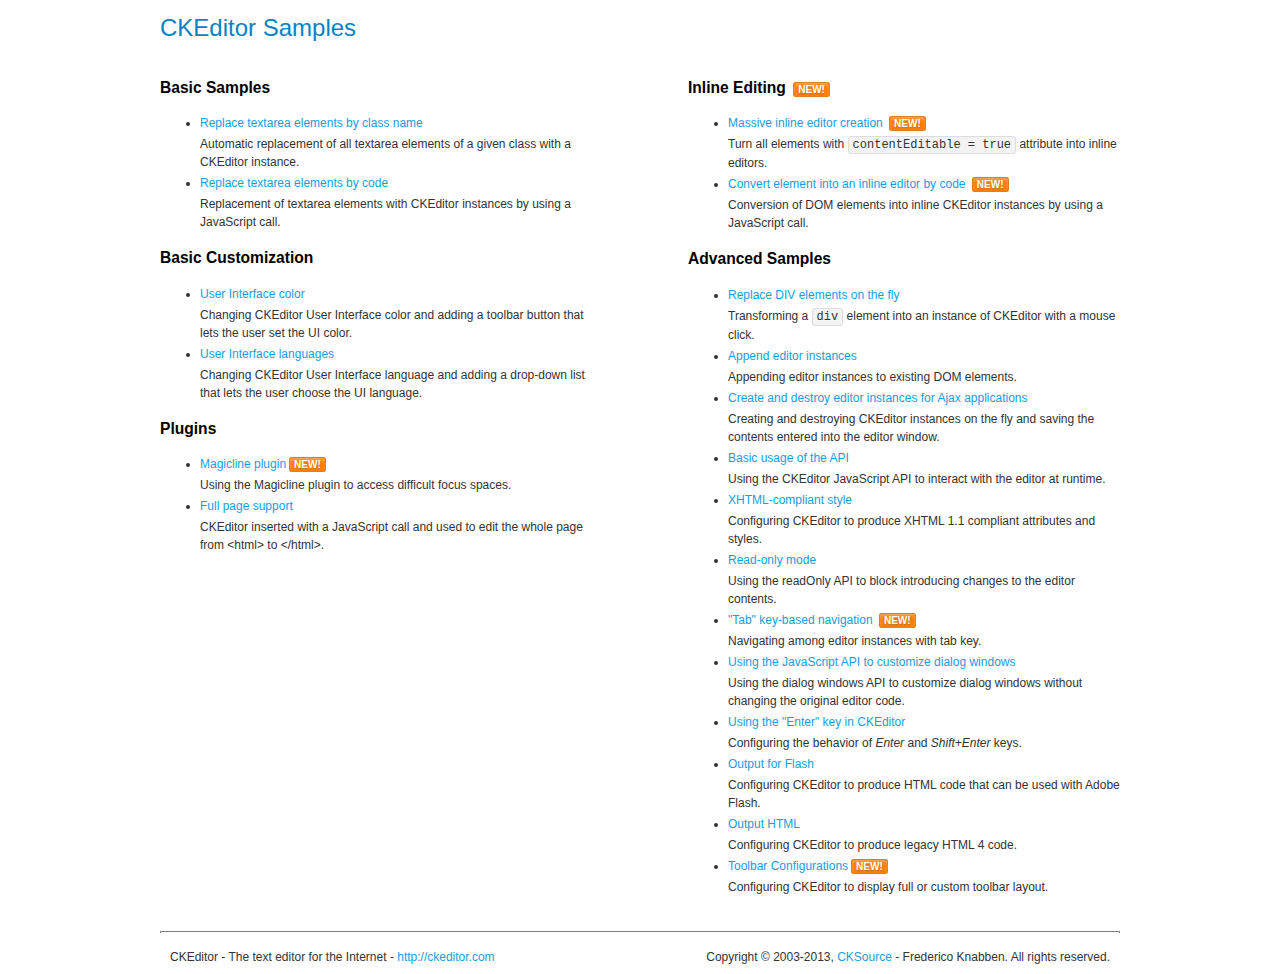
<file: static/NiceAdmin/assets/ckeditor/samples/index.html>
<!DOCTYPE html>
<!--
Copyright (c) 2003-2013, CKSource - Frederico Knabben. All rights reserved.
For licensing, see LICENSE.html or http://ckeditor.com/license
-->
<html>
<head>
	<title>CKEditor Samples</title>
	<meta charset="utf-8">
	<link rel="stylesheet" href="sample.css">
</head>
<body>
	<h1 class="samples">
		CKEditor Samples
	</h1>
	<div class="twoColumns">
		<div class="twoColumnsLeft">
			<h2 class="samples">
				Basic Samples
			</h2>
			<dl class="samples">
				<dt><a class="samples" href="replacebyclass.html">Replace textarea elements by class name</a></dt>
				<dd>Automatic replacement of all textarea elements of a given class with a CKEditor instance.</dd>

				<dt><a class="samples" href="replacebycode.html">Replace textarea elements by code</a></dt>
				<dd>Replacement of textarea elements with CKEditor instances by using a JavaScript call.</dd>
			</dl>

			<h2 class="samples">
				Basic Customization
			</h2>
			<dl class="samples">
				<dt><a class="samples" href="uicolor.html">User Interface color</a></dt>
				<dd>Changing CKEditor User Interface color and adding a toolbar button that lets the user set the UI color.</dd>

				<dt><a class="samples" href="uilanguages.html">User Interface languages</a></dt>
				<dd>Changing CKEditor User Interface language and adding a drop-down list that lets the user choose the UI language.</dd>
			</dl>


			<h2 class="samples">Plugins</h2>
<dl class="samples">
<dt><a class="samples" href="plugins/magicline/magicline.html">Magicline plugin</a><span class="new">New!</span></dt>
<dd>Using the Magicline plugin to access difficult focus spaces.</dd>

<dt><a class="samples" href="plugins/wysiwygarea/fullpage.html">Full page support</a></dt>
<dd>CKEditor inserted with a JavaScript call and used to edit the whole page from &lt;html&gt; to &lt;/html&gt;.</dd>
</dl>
		</div>
		<div class="twoColumnsRight">
			<h2 class="samples">
				Inline Editing <span class="new">New!</span>
			</h2>
			<dl class="samples">
				<dt><a class="samples" href="inlineall.html">Massive inline editor creation</a> <span class="new">New!</span></dt>
				<dd>Turn all elements with <code>contentEditable = true</code> attribute into inline editors.</dd>

				<dt><a class="samples" href="inlinebycode.html">Convert element into an inline editor by code</a> <span class="new">New!</span></dt>
				<dd>Conversion of DOM elements into inline CKEditor instances by using a JavaScript call.</dd>

				
			</dl>

			<h2 class="samples">
				Advanced Samples
			</h2>
			<dl class="samples">
				<dt><a class="samples" href="divreplace.html">Replace DIV elements on the fly</a></dt>
				<dd>Transforming a <code>div</code> element into an instance of CKEditor with a mouse click.</dd>

				<dt><a class="samples" href="appendto.html">Append editor instances</a></dt>
				<dd>Appending editor instances to existing DOM elements.</dd>

				<dt><a class="samples" href="ajax.html">Create and destroy editor instances for Ajax applications</a></dt>
				<dd>Creating and destroying CKEditor instances on the fly and saving the contents entered into the editor window.</dd>

				<dt><a class="samples" href="api.html">Basic usage of the API</a></dt>
				<dd>Using the CKEditor JavaScript API to interact with the editor at runtime.</dd>

				<dt><a class="samples" href="xhtmlstyle.html">XHTML-compliant style</a></dt>
				<dd>Configuring CKEditor to produce XHTML 1.1 compliant attributes and styles.</dd>

				<dt><a class="samples" href="readonly.html">Read-only mode</a></dt>
				<dd>Using the readOnly API to block introducing changes to the editor contents.</dd>

				<dt><a class="samples" href="tabindex.html">"Tab" key-based navigation</a> <span class="new">New!</span></dt>
				<dd>Navigating among editor instances with tab key.</dd>


				
<dt><a class="samples" href="plugins/dialog/dialog.html">Using the JavaScript API to customize dialog windows</a></dt>
<dd>Using the dialog windows API to customize dialog windows without changing the original editor code.</dd>

<dt><a class="samples" href="plugins/enterkey/enterkey.html">Using the &quot;Enter&quot; key in CKEditor</a></dt>
<dd>Configuring the behavior of <em>Enter</em> and <em>Shift+Enter</em> keys.</dd>

<dt><a class="samples" href="plugins/htmlwriter/outputforflash.html">Output for Flash</a></dt>
<dd>Configuring CKEditor to produce HTML code that can be used with Adobe Flash.</dd>

<dt><a class="samples" href="plugins/htmlwriter/outputhtml.html">Output HTML</a></dt>
<dd>Configuring CKEditor to produce legacy HTML 4 code.</dd>

<dt><a class="samples" href="plugins/toolbar/toolbar.html">Toolbar Configurations</a><span class="new">New!</span></dt>
<dd>Configuring CKEditor to display full or custom toolbar layout.</dd>

			</dl>
		</div>
	</div>
	<div id="footer">
		<hr>
		<p>
			CKEditor - The text editor for the Internet - <a class="samples" href="http://ckeditor.com/">http://ckeditor.com</a>
		</p>
		<p id="copy">
			Copyright &copy; 2003-2013, <a class="samples" href="http://cksource.com/">CKSource</a> - Frederico Knabben. All rights reserved.
		</p>
	</div>
</body>
</html>
</file>
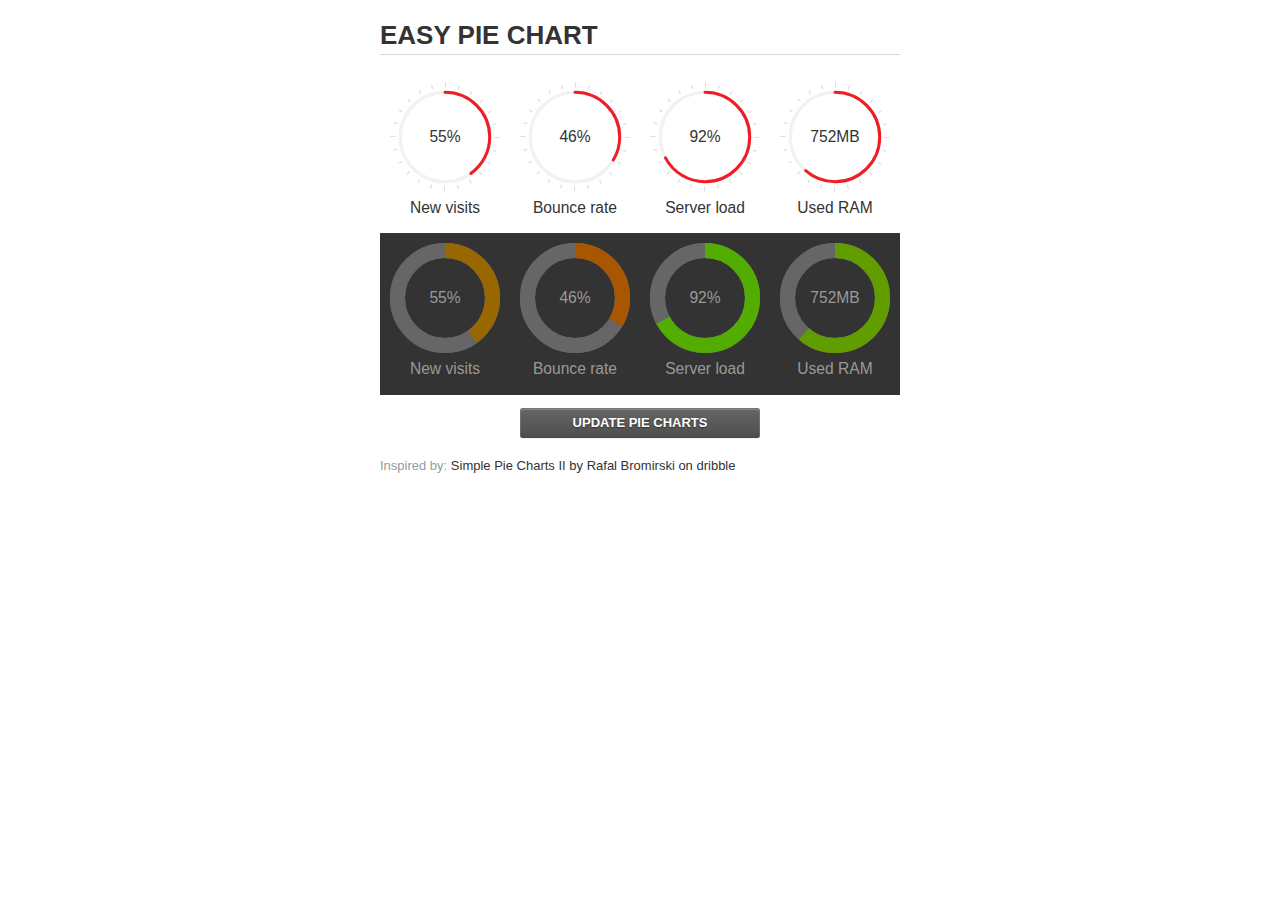
<file: static/NiceAdmin/assets/jquery-easy-pie-chart/examples/index.html>
<!doctype html>
<html>
    <head>
        <meta charset="utf-8">
        <title>Easy Pie Chart</title>
        <script type="text/javascript" src="https://ajax.googleapis.com/ajax/libs/jquery/1.7.2/jquery.min.js"></script>
        <script type="text/javascript" src="http://html5shiv.googlecode.com/svn/trunk/html5.js"></script>
        <script type="text/javascript" src="excanvas.js"></script>
        <script type="text/javascript" src="../jquery.easy-pie-chart.js"></script>

        <link rel="stylesheet" type="text/css" href="style.css" media="screen">
        <link rel="stylesheet" type="text/css" href="../jquery.easy-pie-chart.css" media="screen">

        <meta name="viewport" content="width=device-width, initial-scale=1.0">

        <script type="text/javascript">
            var initPieChart = function() {
                $('.percentage').easyPieChart({
                    animate: 1000
                });
                $('.percentage-light').easyPieChart({
                    barColor: function(percent) {
                        percent /= 100;
                        return "rgb(" + Math.round(255 * (1-percent)) + ", " + Math.round(255 * percent) + ", 0)";
                    },
                    trackColor: '#666',
                    scaleColor: false,
                    lineCap: 'butt',
                    lineWidth: 15,
                    animate: 1000
                });

                $('.updateEasyPieChart').on('click', function(e) {
                  e.preventDefault();
                  $('.percentage, .percentage-light').each(function() {
                    var newValue = Math.round(100*Math.random());
                    $(this).data('easyPieChart').update(newValue);
                    $('span', this).text(newValue);
                  });
                });
            };
        </script>
    </head>
    <body onload="initPieChart();">
        <div class="container">
            <h1>EASY PIE CHART</h1>
            <div class="chart">
                <div class="percentage success" data-percent="55"><span>55</span>%</div>
                <div class="label">New visits</div>
            </div>
            <div class="chart">
                <div class="percentage" data-percent="46"><span>46</span>%</div>
                <div class="label">Bounce rate</div>
            </div>
            <div class="chart">
                <div class="percentage" data-percent="92"><span>92</span>%</div>
                <div class="label">Server load</div>
            </div>
            <div class="chart">
                <div class="percentage" data-percent="84"><span>752</span>MB</div>
                <div class="label">Used RAM</div>
            </div>
            <div style="clear:both;"></div>
            <div class="dark">
                <div class="chart">
                    <div id="sparkline_bar" class="percentage-light" data-percent="55"><span>55</span>%</div>
                    <div class="label">New visits</div>
                </div>
                <div class="chart">
                    <div id="sparkline_bar" class="percentage-light" data-percent="46"><span>46</span>%</div>
                    <div class="label">Bounce rate</div>
                </div>
                <div class="chart">
                    <div class="percentage-light" data-percent="92"><span>92</span>%</div>
                    <div class="label">Server load</div>
                </div>
                <div class="chart">
                    <div class="percentage-light" data-percent="84"><span>752</span>MB</div>
                    <div class="label">Used RAM</div>
                </div>
                <div style="clear:both;"></div>
            </div>

            <p><a href="#" class="button updateEasyPieChart">Update pie charts</a></p>

            <p class="credits">Inspired by: <a href="http://drbl.in/ezuc" target="_blank">Simple Pie Charts II by Rafal Bromirski on dribble</a></p>
        </div>
    </body>
</html>
</file>
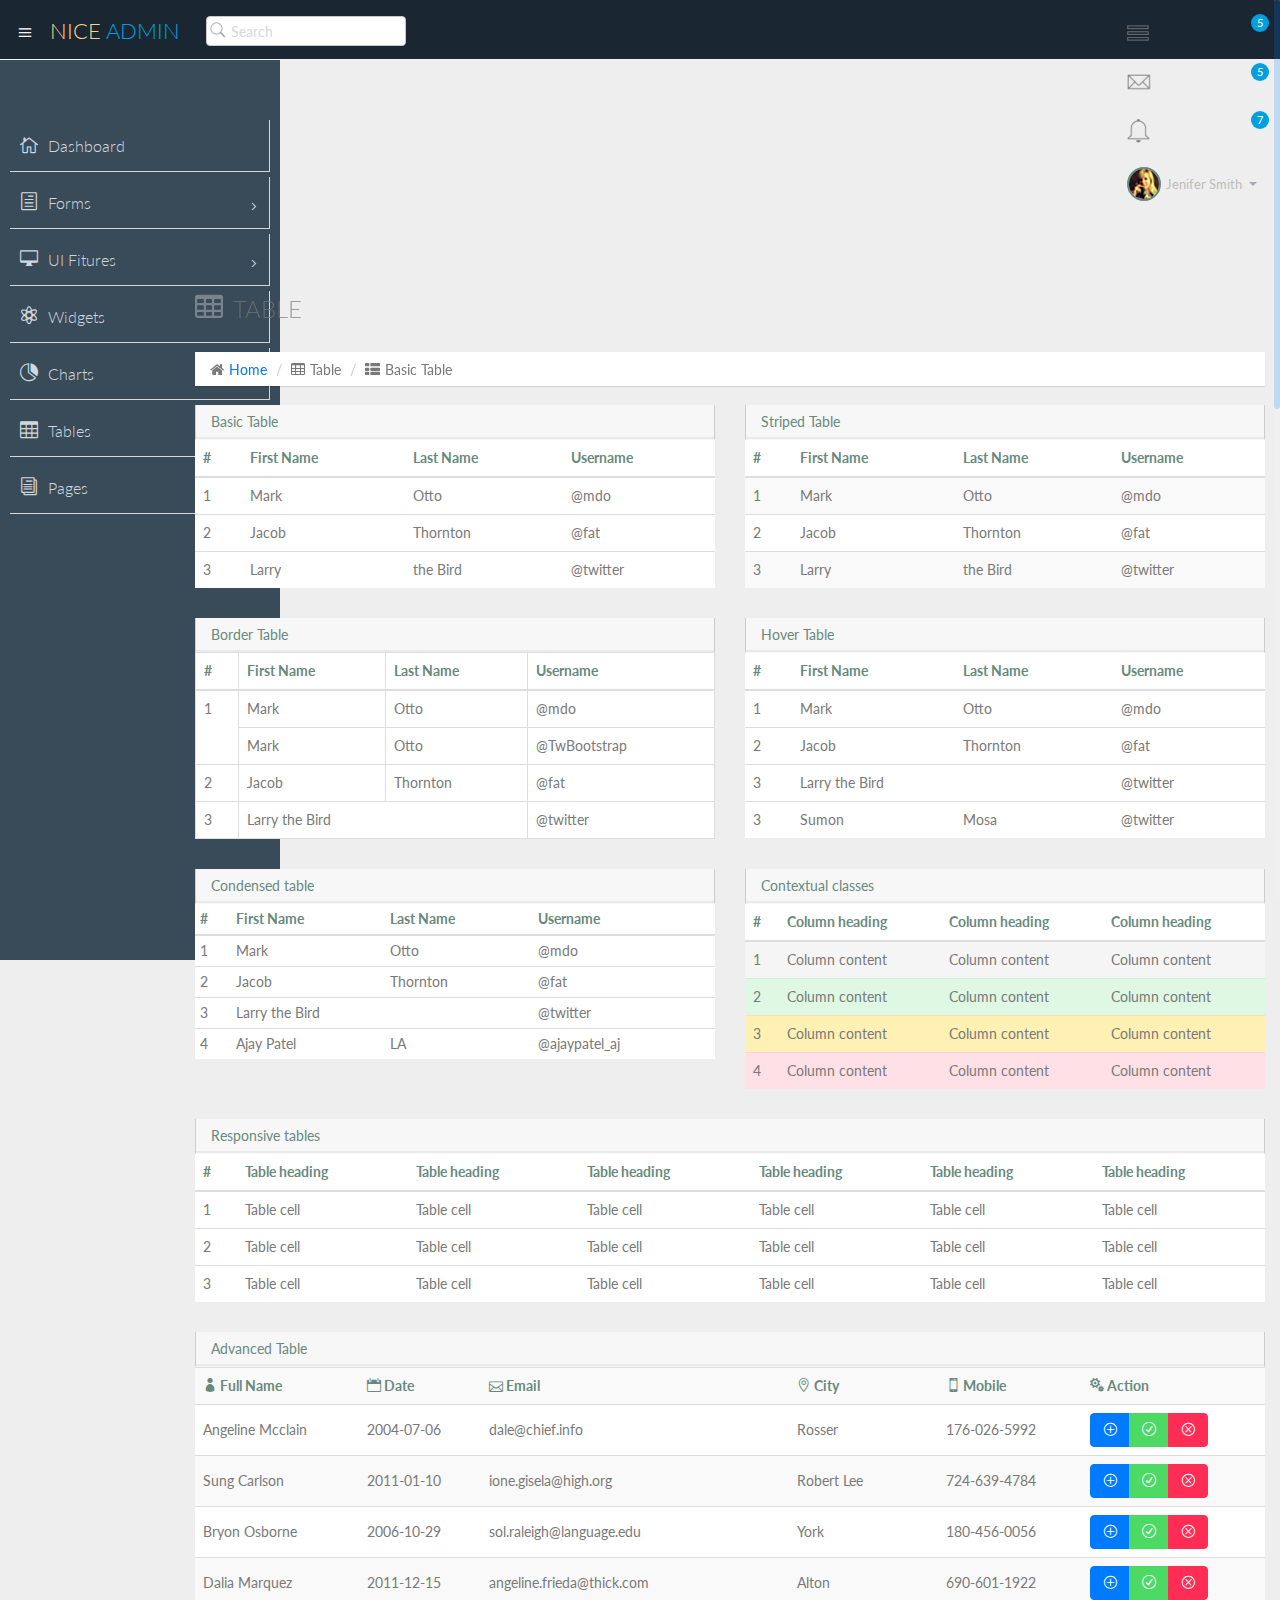
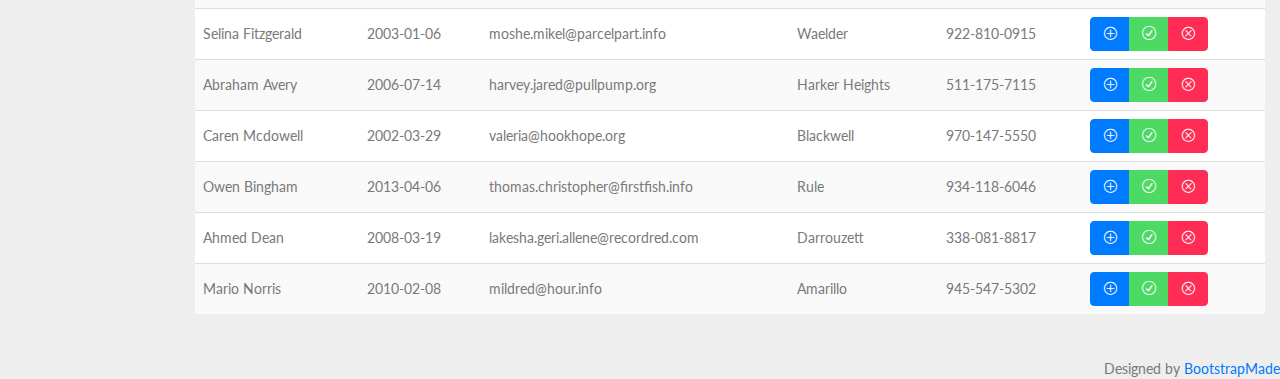
<file: static/NiceAdmin/basic_table.html>
<!DOCTYPE html>
<html lang="en">

<head>
  <meta charset="utf-8">
  <meta name="viewport" content="width=device-width, initial-scale=1.0">
  <meta name="description" content="Creative - Bootstrap 3 Responsive Admin Template">
  <meta name="author" content="GeeksLabs">
  <meta name="keyword" content="Creative, Dashboard, Admin, Template, Theme, Bootstrap, Responsive, Retina, Minimal">
  <link rel="shortcut icon" href="img/favicon.png">

  <title>Basic Table | Creative - Bootstrap 3 Responsive Admin Template</title>

  <!-- Bootstrap CSS -->
  <link href="css/bootstrap.min.css" rel="stylesheet">
  <!-- bootstrap theme -->
  <link href="css/bootstrap-theme.css" rel="stylesheet">
  <!--external css-->
  <!-- font icon -->
  <link href="css/elegant-icons-style.css" rel="stylesheet" />
  <link href="css/font-awesome.min.css" rel="stylesheet" />
  <!-- Custom styles -->
  <link href="css/style.css" rel="stylesheet">
  <link href="css/style-responsive.css" rel="stylesheet" />

  <!-- HTML5 shim and Respond.js IE8 support of HTML5 -->
  <!--[if lt IE 9]>
      <script src="js/html5shiv.js"></script>
      <script src="js/respond.min.js"></script>
      <script src="js/lte-ie7.js"></script>
    <![endif]-->

    <!-- =======================================================
      Theme Name: NiceAdmin
      Theme URL: https://bootstrapmade.com/nice-admin-bootstrap-admin-html-template/
      Author: BootstrapMade
      Author URL: https://bootstrapmade.com
    ======================================================= -->
</head>

<body>
  <!-- container section start -->
  <section id="container" class="">
    <!--header start-->
    <header class="header dark-bg">
      <div class="toggle-nav">
        <div class="icon-reorder tooltips" data-original-title="Toggle Navigation" data-placement="bottom"><i class="icon_menu"></i></div>
      </div>

      <!--logo start-->
      <a href="index.html" class="logo">Nice <span class="lite">Admin</span></a>
      <!--logo end-->

      <div class="nav search-row" id="top_menu">
        <!--  search form start -->
        <ul class="nav top-menu">
          <li>
            <form class="navbar-form">
              <input class="form-control" placeholder="Search" type="text">
            </form>
          </li>
        </ul>
        <!--  search form end -->
      </div>

      <div class="top-nav notification-row">
        <!-- notificatoin dropdown start-->
        <ul class="nav pull-right top-menu">

          <!-- task notificatoin start -->
          <li id="task_notificatoin_bar" class="dropdown">
            <a data-toggle="dropdown" class="dropdown-toggle" href="#">
                            <i class="icon-task-l"></i>
                            <span class="badge bg-important">5</span>
                        </a>
            <ul class="dropdown-menu extended tasks-bar">
              <div class="notify-arrow notify-arrow-blue"></div>
              <li>
                <p class="blue">You have 5 pending tasks</p>
              </li>
              <li>
                <a href="#">
                  <div class="task-info">
                    <div class="desc">Design PSD </div>
                    <div class="percent">90%</div>
                  </div>
                  <div class="progress progress-striped">
                    <div class="progress-bar progress-bar-success" role="progressbar" aria-valuenow="90" aria-valuemin="0" aria-valuemax="100" style="width: 90%">
                      <span class="sr-only">90% Complete (success)</span>
                    </div>
                  </div>
                </a>
              </li>
              <li>
                <a href="#">
                  <div class="task-info">
                    <div class="desc">
                      Project 1
                    </div>
                    <div class="percent">30%</div>
                  </div>
                  <div class="progress progress-striped">
                    <div class="progress-bar progress-bar-warning" role="progressbar" aria-valuenow="30" aria-valuemin="0" aria-valuemax="100" style="width: 30%">
                      <span class="sr-only">30% Complete (warning)</span>
                    </div>
                  </div>
                </a>
              </li>
              <li>
                <a href="#">
                  <div class="task-info">
                    <div class="desc">Digital Marketing</div>
                    <div class="percent">80%</div>
                  </div>
                  <div class="progress progress-striped">
                    <div class="progress-bar progress-bar-info" role="progressbar" aria-valuenow="80" aria-valuemin="0" aria-valuemax="100" style="width: 80%">
                      <span class="sr-only">80% Complete</span>
                    </div>
                  </div>
                </a>
              </li>
              <li>
                <a href="#">
                  <div class="task-info">
                    <div class="desc">Logo Designing</div>
                    <div class="percent">78%</div>
                  </div>
                  <div class="progress progress-striped">
                    <div class="progress-bar progress-bar-danger" role="progressbar" aria-valuenow="78" aria-valuemin="0" aria-valuemax="100" style="width: 78%">
                      <span class="sr-only">78% Complete (danger)</span>
                    </div>
                  </div>
                </a>
              </li>
              <li>
                <a href="#">
                  <div class="task-info">
                    <div class="desc">Mobile App</div>
                    <div class="percent">50%</div>
                  </div>
                  <div class="progress progress-striped active">
                    <div class="progress-bar" role="progressbar" aria-valuenow="50" aria-valuemin="0" aria-valuemax="100" style="width: 50%">
                      <span class="sr-only">50% Complete</span>
                    </div>
                  </div>

                </a>
              </li>
              <li class="external">
                <a href="#">See All Tasks</a>
              </li>
            </ul>
          </li>
          <!-- task notificatoin end -->
          <!-- inbox notificatoin start-->
          <li id="mail_notificatoin_bar" class="dropdown">
            <a data-toggle="dropdown" class="dropdown-toggle" href="#">
                            <i class="icon-envelope-l"></i>
                            <span class="badge bg-important">5</span>
                        </a>
            <ul class="dropdown-menu extended inbox">
              <div class="notify-arrow notify-arrow-blue"></div>
              <li>
                <p class="blue">You have 5 new messages</p>
              </li>
              <li>
                <a href="#">
                                    <span class="photo"><img alt="avatar" src="./img/avatar-mini.jpg"></span>
                                    <span class="subject">
                                    <span class="from">Greg  Martin</span>
                                    <span class="time">1 min</span>
                                    </span>
                                    <span class="message">
                                        I really like this admin panel.
                                    </span>
                                </a>
              </li>
              <li>
                <a href="#">
                                    <span class="photo"><img alt="avatar" src="./img/avatar-mini2.jpg"></span>
                                    <span class="subject">
                                    <span class="from">Bob   Mckenzie</span>
                                    <span class="time">5 mins</span>
                                    </span>
                                    <span class="message">
                                     Hi, What is next project plan?
                                    </span>
                                </a>
              </li>
              <li>
                <a href="#">
                                    <span class="photo"><img alt="avatar" src="./img/avatar-mini3.jpg"></span>
                                    <span class="subject">
                                    <span class="from">Phillip   Park</span>
                                    <span class="time">2 hrs</span>
                                    </span>
                                    <span class="message">
                                        I am like to buy this Admin Template.
                                    </span>
                                </a>
              </li>
              <li>
                <a href="#">
                                    <span class="photo"><img alt="avatar" src="./img/avatar-mini4.jpg"></span>
                                    <span class="subject">
                                    <span class="from">Ray   Munoz</span>
                                    <span class="time">1 day</span>
                                    </span>
                                    <span class="message">
                                        Icon fonts are great.
                                    </span>
                                </a>
              </li>
              <li>
                <a href="#">See all messages</a>
              </li>
            </ul>
          </li>
          <!-- inbox notificatoin end -->
          <!-- alert notification start-->
          <li id="alert_notificatoin_bar" class="dropdown">
            <a data-toggle="dropdown" class="dropdown-toggle" href="#">

                            <i class="icon-bell-l"></i>
                            <span class="badge bg-important">7</span>
                        </a>
            <ul class="dropdown-menu extended notification">
              <div class="notify-arrow notify-arrow-blue"></div>
              <li>
                <p class="blue">You have 4 new notifications</p>
              </li>
              <li>
                <a href="#">
                                    <span class="label label-primary"><i class="icon_profile"></i></span>
                                    Friend Request
                                    <span class="small italic pull-right">5 mins</span>
                                </a>
              </li>
              <li>
                <a href="#">
                                    <span class="label label-warning"><i class="icon_pin"></i></span>
                                    John location.
                                    <span class="small italic pull-right">50 mins</span>
                                </a>
              </li>
              <li>
                <a href="#">
                                    <span class="label label-danger"><i class="icon_book_alt"></i></span>
                                    Project 3 Completed.
                                    <span class="small italic pull-right">1 hr</span>
                                </a>
              </li>
              <li>
                <a href="#">
                                    <span class="label label-success"><i class="icon_like"></i></span>
                                    Mick appreciated your work.
                                    <span class="small italic pull-right"> Today</span>
                                </a>
              </li>
              <li>
                <a href="#">See all notifications</a>
              </li>
            </ul>
          </li>
          <!-- alert notification end-->
          <!-- user login dropdown start-->
          <li class="dropdown">
            <a data-toggle="dropdown" class="dropdown-toggle" href="#">
                            <span class="profile-ava">
                                <img alt="" src="img/avatar1_small.jpg">
                            </span>
                            <span class="username">Jenifer Smith</span>
                            <b class="caret"></b>
                        </a>
            <ul class="dropdown-menu extended logout">
              <div class="log-arrow-up"></div>
              <li class="eborder-top">
                <a href="#"><i class="icon_profile"></i> My Profile</a>
              </li>
              <li>
                <a href="#"><i class="icon_mail_alt"></i> My Inbox</a>
              </li>
              <li>
                <a href="#"><i class="icon_clock_alt"></i> Timeline</a>
              </li>
              <li>
                <a href="#"><i class="icon_chat_alt"></i> Chats</a>
              </li>
              <li>
                <a href="login.html"><i class="icon_key_alt"></i> Log Out</a>
              </li>
              <li>
                <a href="documentation.html"><i class="icon_key_alt"></i> Documentation</a>
              </li>
              <li>
                <a href="documentation.html"><i class="icon_key_alt"></i> Documentation</a>
              </li>
            </ul>
          </li>
          <!-- user login dropdown end -->
        </ul>
        <!-- notificatoin dropdown end-->
      </div>
    </header>
    <!--header end-->

    <!--sidebar start-->
    <aside>
      <div id="sidebar" class="nav-collapse ">
        <!-- sidebar menu start-->
        <ul class="sidebar-menu">
          <li class="">
            <a class="" href="index.html">
                          <i class="icon_house_alt"></i>
                          <span>Dashboard</span>
                      </a>
          </li>
          <li class="sub-menu">
            <a href="javascript:;" class="">
                          <i class="icon_document_alt"></i>
                          <span>Forms</span>
                          <span class="menu-arrow arrow_carrot-right"></span>
                      </a>
            <ul class="sub">
              <li><a class="" href="form_component.html">Form Elements</a></li>
              <li><a class="" href="form_validation.html">Form Validation</a></li>
            </ul>
          </li>
          <li class="sub-menu">
            <a href="javascript:;" class="">
                          <i class="icon_desktop"></i>
                          <span>UI Fitures</span>
                          <span class="menu-arrow arrow_carrot-right"></span>
                      </a>
            <ul class="sub">
              <li><a class="" href="general.html">Components</a></li>
              <li><a class="" href="buttons.html">Buttons</a></li>
              <li><a class="" href="grids.html">Grids</a></li>
            </ul>
          </li>
          <li>
            <a class="" href="widgets.html">
                          <i class="icon_genius"></i>
                          <span>Widgets</span>
                      </a>
          </li>
          <li>
            <a class="" href="chart-chartjs.html">
                          <i class="icon_piechart"></i>
                          <span>Charts</span>

                      </a>

          </li>

          <li class="sub-menu">
            <a href="javascript:;" class="">
                          <i class="icon_table"></i>
                          <span>Tables</span>
                          <span class="menu-arrow arrow_carrot-right"></span>
                      </a>
            <ul class="sub">
              <li><a class="active" href="basic_table.html">Basic Table</a></li>
            </ul>
          </li>

          <li class="sub-menu">
            <a href="javascript:;" class="">
                          <i class="icon_documents_alt"></i>
                          <span>Pages</span>
                          <span class="menu-arrow arrow_carrot-right"></span>
                      </a>
            <ul class="sub">
              <li><a class="" href="profile.html">Profile</a></li>
              <li><a class="" href="login.html"><span>Login Page</span></a></li>
              <li><a class="" href="contact.html"><span>Contact Page</span></a></li>
              <li><a class="" href="blank.html">Blank Page</a></li>
              <li><a class="" href="404.html">404 Error</a></li>
            </ul>
          </li>

        </ul>
        <!-- sidebar menu end-->
      </div>
    </aside>

    <!--main content start-->
    <section id="main-content">
      <section class="wrapper">
        <div class="row">
          <div class="col-lg-12">
            <h3 class="page-header"><i class="fa fa-table"></i> Table</h3>
            <ol class="breadcrumb">
              <li><i class="fa fa-home"></i><a href="index.html">Home</a></li>
              <li><i class="fa fa-table"></i>Table</li>
              <li><i class="fa fa-th-list"></i>Basic Table</li>
            </ol>
          </div>
        </div>
        <!-- page start-->
        <div class="row">
          <div class="col-sm-6">
            <section class="panel">
              <header class="panel-heading">
                Basic Table
              </header>
              <table class="table">
                <thead>
                  <tr>
                    <th>#</th>
                    <th>First Name</th>
                    <th>Last Name</th>
                    <th>Username</th>
                  </tr>
                </thead>
                <tbody>
                  <tr>
                    <td>1</td>
                    <td>Mark</td>
                    <td>Otto</td>
                    <td>@mdo</td>
                  </tr>
                  <tr>
                    <td>2</td>
                    <td>Jacob</td>
                    <td>Thornton</td>
                    <td>@fat</td>
                  </tr>
                  <tr>
                    <td>3</td>
                    <td>Larry</td>
                    <td>the Bird</td>
                    <td>@twitter</td>
                  </tr>
                </tbody>
              </table>
            </section>
          </div>
          <div class="col-sm-6">
            <section class="panel">
              <header class="panel-heading">
                Striped Table
              </header>
              <table class="table table-striped">
                <thead>
                  <tr>
                    <th>#</th>
                    <th>First Name</th>
                    <th>Last Name</th>
                    <th>Username</th>
                  </tr>
                </thead>
                <tbody>
                  <tr>
                    <td>1</td>
                    <td>Mark</td>
                    <td>Otto</td>
                    <td>@mdo</td>
                  </tr>
                  <tr>
                    <td>2</td>
                    <td>Jacob</td>
                    <td>Thornton</td>
                    <td>@fat</td>
                  </tr>
                  <tr>
                    <td>3</td>
                    <td>Larry</td>
                    <td>the Bird</td>
                    <td>@twitter</td>
                  </tr>
                </tbody>
              </table>
            </section>
          </div>
        </div>
        <div class="row">
          <div class="col-sm-6">
            <section class="panel">
              <header class="panel-heading no-border">
                Border Table
              </header>
              <table class="table table-bordered">
                <thead>
                  <tr>
                    <th>#</th>
                    <th>First Name</th>
                    <th>Last Name</th>
                    <th>Username</th>
                  </tr>
                </thead>
                <tbody>
                  <tr>
                    <td rowspan="2">1</td>
                    <td>Mark</td>
                    <td>Otto</td>
                    <td>@mdo</td>
                  </tr>
                  <tr>
                    <td>Mark</td>
                    <td>Otto</td>
                    <td>@TwBootstrap</td>
                  </tr>
                  <tr>
                    <td>2</td>
                    <td>Jacob</td>
                    <td>Thornton</td>
                    <td>@fat</td>
                  </tr>
                  <tr>
                    <td>3</td>
                    <td colspan="2">Larry the Bird</td>
                    <td>@twitter</td>
                  </tr>
                </tbody>
              </table>
            </section>
          </div>
          <div class="col-sm-6">
            <section class="panel">
              <header class="panel-heading">
                Hover Table
              </header>
              <table class="table table-hover">
                <thead>
                  <tr>
                    <th>#</th>
                    <th>First Name</th>
                    <th>Last Name</th>
                    <th>Username</th>
                  </tr>
                </thead>
                <tbody>
                  <tr>
                    <td>1</td>
                    <td>Mark</td>
                    <td>Otto</td>
                    <td>@mdo</td>
                  </tr>
                  <tr>
                    <td>2</td>
                    <td>Jacob</td>
                    <td>Thornton</td>
                    <td>@fat</td>
                  </tr>
                  <tr>
                    <td>3</td>
                    <td colspan="2">Larry the Bird</td>
                    <td>@twitter</td>
                  </tr>
                  <tr>
                    <td>3</td>
                    <td>Sumon</td>
                    <td>Mosa</td>
                    <td>@twitter</td>
                  </tr>
                </tbody>
              </table>
            </section>
          </div>
        </div>
        <div class="row">
          <div class="col-sm-6">
            <section class="panel">
              <header class="panel-heading">
                Condensed table
              </header>
              <table class="table table-condensed">
                <thead>
                  <tr>
                    <th>#</th>
                    <th>First Name</th>
                    <th>Last Name</th>
                    <th>Username</th>
                  </tr>
                </thead>
                <tbody>
                  <tr>
                    <td>1</td>
                    <td>Mark</td>
                    <td>Otto</td>
                    <td>@mdo</td>
                  </tr>
                  <tr>
                    <td>2</td>
                    <td>Jacob</td>
                    <td>Thornton</td>
                    <td>@fat</td>
                  </tr>
                  <tr>
                    <td>3</td>
                    <td colspan="2">Larry the Bird</td>
                    <td>@twitter</td>
                  </tr>
                  <tr>
                    <td>4</td>
                    <td>Ajay Patel</td>
                    <td>LA</td>
                    <td>@ajaypatel_aj</td>
                  </tr>
                </tbody>
              </table>
            </section>
          </div>
          <div class="col-sm-6">
            <section class="panel">
              <header class="panel-heading">
                Contextual classes
              </header>
              <table class="table">
                <thead>
                  <tr>
                    <th>#</th>
                    <th>Column heading</th>
                    <th>Column heading</th>
                    <th>Column heading</th>
                  </tr>
                </thead>
                <tbody>
                  <tr class="active">
                    <td>1</td>
                    <td>Column content</td>
                    <td>Column content</td>
                    <td>Column content</td>
                  </tr>
                  <tr class="success">
                    <td>2</td>
                    <td>Column content</td>
                    <td>Column content</td>
                    <td>Column content</td>
                  </tr>
                  <tr class="warning">
                    <td>3</td>
                    <td>Column content</td>
                    <td>Column content</td>
                    <td>Column content</td>
                  </tr>
                  <tr class="danger">
                    <td>4</td>
                    <td>Column content</td>
                    <td>Column content</td>
                    <td>Column content</td>
                  </tr>
                </tbody>
              </table>
            </section>
          </div>
        </div>
        <div class="row">
          <div class="col-lg-12">
            <section class="panel">
              <header class="panel-heading">
                Responsive tables
              </header>
              <div class="table-responsive">
                <table class="table">
                  <thead>
                    <tr>
                      <th>#</th>
                      <th>Table heading</th>
                      <th>Table heading</th>
                      <th>Table heading</th>
                      <th>Table heading</th>
                      <th>Table heading</th>
                      <th>Table heading</th>
                    </tr>
                  </thead>
                  <tbody>
                    <tr>
                      <td>1</td>
                      <td>Table cell</td>
                      <td>Table cell</td>
                      <td>Table cell</td>
                      <td>Table cell</td>
                      <td>Table cell</td>
                      <td>Table cell</td>
                    </tr>
                    <tr>
                      <td>2</td>
                      <td>Table cell</td>
                      <td>Table cell</td>
                      <td>Table cell</td>
                      <td>Table cell</td>
                      <td>Table cell</td>
                      <td>Table cell</td>
                    </tr>
                    <tr>
                      <td>3</td>
                      <td>Table cell</td>
                      <td>Table cell</td>
                      <td>Table cell</td>
                      <td>Table cell</td>
                      <td>Table cell</td>
                      <td>Table cell</td>
                    </tr>
                  </tbody>
                </table>
              </div>

            </section>
          </div>
        </div>
        <div class="row">
          <div class="col-lg-12">
            <section class="panel">
              <header class="panel-heading">
                Advanced Table
              </header>

              <table class="table table-striped table-advance table-hover">
                <tbody>
                  <tr>
                    <th><i class="icon_profile"></i> Full Name</th>
                    <th><i class="icon_calendar"></i> Date</th>
                    <th><i class="icon_mail_alt"></i> Email</th>
                    <th><i class="icon_pin_alt"></i> City</th>
                    <th><i class="icon_mobile"></i> Mobile</th>
                    <th><i class="icon_cogs"></i> Action</th>
                  </tr>
                  <tr>
                    <td>Angeline Mcclain</td>
                    <td>2004-07-06</td>
                    <td>dale@chief.info</td>
                    <td>Rosser</td>
                    <td>176-026-5992</td>
                    <td>
                      <div class="btn-group">
                        <a class="btn btn-primary" href="#"><i class="icon_plus_alt2"></i></a>
                        <a class="btn btn-success" href="#"><i class="icon_check_alt2"></i></a>
                        <a class="btn btn-danger" href="#"><i class="icon_close_alt2"></i></a>
                      </div>
                    </td>
                  </tr>
                  <tr>
                    <td>Sung Carlson</td>
                    <td>2011-01-10</td>
                    <td>ione.gisela@high.org</td>
                    <td>Robert Lee</td>
                    <td>724-639-4784</td>
                    <td>
                      <div class="btn-group">
                        <a class="btn btn-primary" href="#"><i class="icon_plus_alt2"></i></a>
                        <a class="btn btn-success" href="#"><i class="icon_check_alt2"></i></a>
                        <a class="btn btn-danger" href="#"><i class="icon_close_alt2"></i></a>
                      </div>
                    </td>
                  </tr>
                  <tr>
                    <td>Bryon Osborne</td>
                    <td>2006-10-29</td>
                    <td>sol.raleigh@language.edu</td>
                    <td>York</td>
                    <td>180-456-0056</td>
                    <td>
                      <div class="btn-group">
                        <a class="btn btn-primary" href="#"><i class="icon_plus_alt2"></i></a>
                        <a class="btn btn-success" href="#"><i class="icon_check_alt2"></i></a>
                        <a class="btn btn-danger" href="#"><i class="icon_close_alt2"></i></a>
                      </div>
                    </td>
                  </tr>
                  <tr>
                    <td>Dalia Marquez</td>
                    <td>2011-12-15</td>
                    <td>angeline.frieda@thick.com</td>
                    <td>Alton</td>
                    <td>690-601-1922</td>
                    <td>
                      <div class="btn-group">
                        <a class="btn btn-primary" href="#"><i class="icon_plus_alt2"></i></a>
                        <a class="btn btn-success" href="#"><i class="icon_check_alt2"></i></a>
                        <a class="btn btn-danger" href="#"><i class="icon_close_alt2"></i></a>
                      </div>
                    </td>
                  </tr>
                  <tr>
                    <td>Selina Fitzgerald</td>
                    <td>2003-01-06</td>
                    <td>moshe.mikel@parcelpart.info</td>
                    <td>Waelder</td>
                    <td>922-810-0915</td>
                    <td>
                      <div class="btn-group">
                        <a class="btn btn-primary" href="#"><i class="icon_plus_alt2"></i></a>
                        <a class="btn btn-success" href="#"><i class="icon_check_alt2"></i></a>
                        <a class="btn btn-danger" href="#"><i class="icon_close_alt2"></i></a>
                      </div>
                    </td>
                  </tr>
                  <tr>
                    <td>Abraham Avery</td>
                    <td>2006-07-14</td>
                    <td>harvey.jared@pullpump.org</td>
                    <td>Harker Heights</td>
                    <td>511-175-7115</td>
                    <td>
                      <div class="btn-group">
                        <a class="btn btn-primary" href="#"><i class="icon_plus_alt2"></i></a>
                        <a class="btn btn-success" href="#"><i class="icon_check_alt2"></i></a>
                        <a class="btn btn-danger" href="#"><i class="icon_close_alt2"></i></a>
                      </div>
                    </td>
                  </tr>
                  <tr>
                    <td>Caren Mcdowell</td>
                    <td>2002-03-29</td>
                    <td>valeria@hookhope.org</td>
                    <td>Blackwell</td>
                    <td>970-147-5550</td>
                    <td>
                      <div class="btn-group">
                        <a class="btn btn-primary" href="#"><i class="icon_plus_alt2"></i></a>
                        <a class="btn btn-success" href="#"><i class="icon_check_alt2"></i></a>
                        <a class="btn btn-danger" href="#"><i class="icon_close_alt2"></i></a>
                      </div>
                    </td>
                  </tr>
                  <tr>
                    <td>Owen Bingham</td>
                    <td>2013-04-06</td>
                    <td>thomas.christopher@firstfish.info</td>
                    <td>Rule</td>
                    <td>934-118-6046</td>
                    <td>
                      <div class="btn-group">
                        <a class="btn btn-primary" href="#"><i class="icon_plus_alt2"></i></a>
                        <a class="btn btn-success" href="#"><i class="icon_check_alt2"></i></a>
                        <a class="btn btn-danger" href="#"><i class="icon_close_alt2"></i></a>
                      </div>
                    </td>
                  </tr>
                  <tr>
                    <td>Ahmed Dean</td>
                    <td>2008-03-19</td>
                    <td>lakesha.geri.allene@recordred.com</td>
                    <td>Darrouzett</td>
                    <td>338-081-8817</td>
                    <td>
                      <div class="btn-group">
                        <a class="btn btn-primary" href="#"><i class="icon_plus_alt2"></i></a>
                        <a class="btn btn-success" href="#"><i class="icon_check_alt2"></i></a>
                        <a class="btn btn-danger" href="#"><i class="icon_close_alt2"></i></a>
                      </div>
                    </td>
                  </tr>
                  <tr>
                    <td>Mario Norris</td>
                    <td>2010-02-08</td>
                    <td>mildred@hour.info</td>
                    <td>Amarillo</td>
                    <td>945-547-5302</td>
                    <td>
                      <div class="btn-group">
                        <a class="btn btn-primary" href="#"><i class="icon_plus_alt2"></i></a>
                        <a class="btn btn-success" href="#"><i class="icon_check_alt2"></i></a>
                        <a class="btn btn-danger" href="#"><i class="icon_close_alt2"></i></a>
                      </div>
                    </td>
                  </tr>
                </tbody>
              </table>
            </section>
          </div>
        </div>
        <!-- page end-->
      </section>
    </section>
    <!--main content end-->
    <div class="text-right">
      <div class="credits">
          <!--
            All the links in the footer should remain intact.
            You can delete the links only if you purchased the pro version.
            Licensing information: https://bootstrapmade.com/license/
            Purchase the pro version form: https://bootstrapmade.com/buy/?theme=NiceAdmin
          -->
          Designed by <a href="https://bootstrapmade.com/">BootstrapMade</a>
        </div>
    </div>
  </section>
  <!-- container section end -->
  <!-- javascripts -->
  <script src="js/jquery.js"></script>
  <script src="js/bootstrap.min.js"></script>
  <!-- nicescroll -->
  <script src="js/jquery.scrollTo.min.js"></script>
  <script src="js/jquery.nicescroll.js" type="text/javascript"></script>
  <!--custome script for all page-->
  <script src="js/scripts.js"></script>


</body>

</html>
</file>
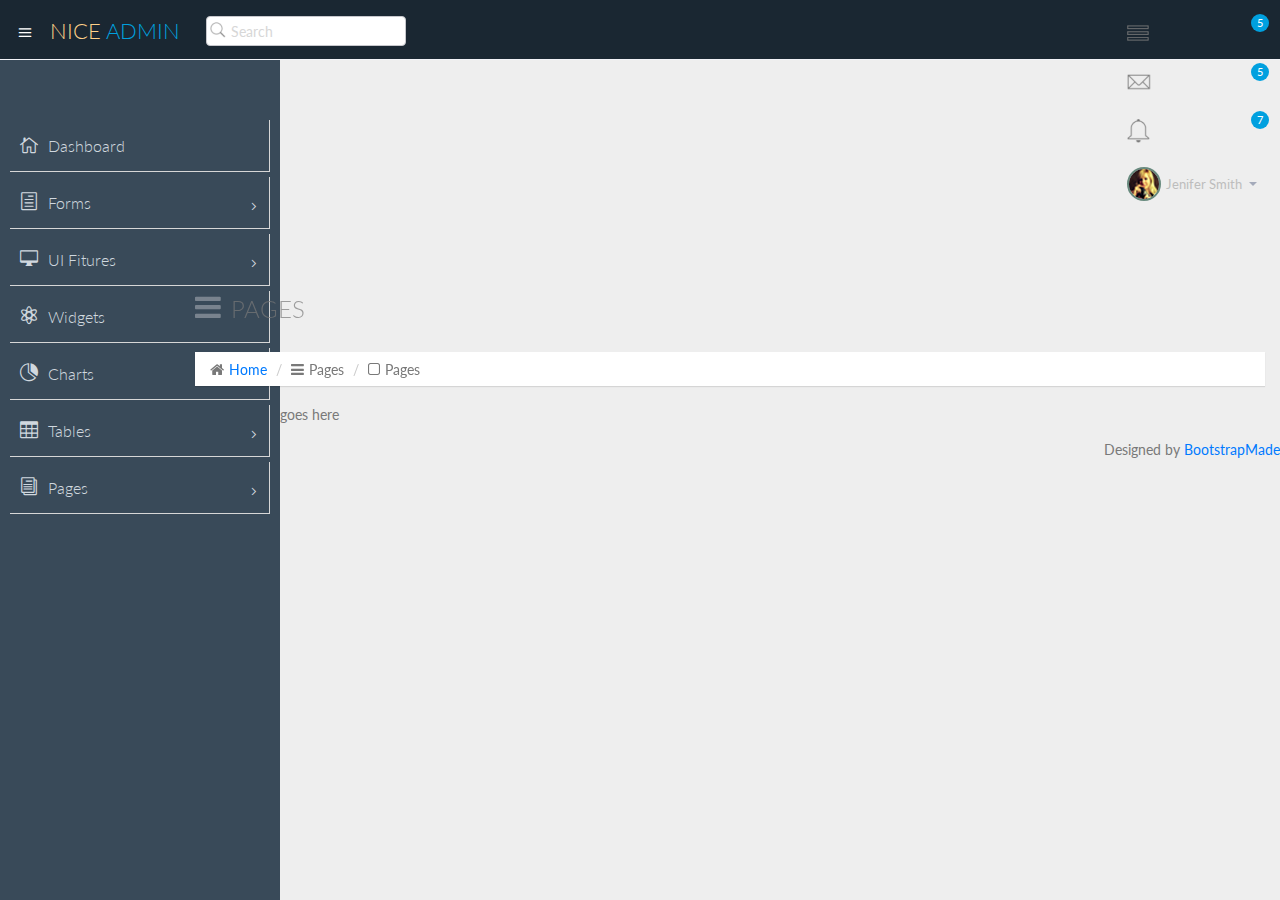
<file: static/NiceAdmin/blank.html>
<!DOCTYPE html>
<html lang="en">

<head>
  <meta charset="utf-8">
  <meta name="viewport" content="width=device-width, initial-scale=1.0">
  <meta name="description" content="Creative - Bootstrap 3 Responsive Admin Template">
  <meta name="author" content="GeeksLabs">
  <meta name="keyword" content="Creative, Dashboard, Admin, Template, Theme, Bootstrap, Responsive, Retina, Minimal">
  <link rel="shortcut icon" href="img/favicon.png">

  <title>Blank | Creative - Bootstrap 3 Responsive Admin Template</title>

  <!-- Bootstrap CSS -->
  <link href="css/bootstrap.min.css" rel="stylesheet">
  <!-- bootstrap theme -->
  <link href="css/bootstrap-theme.css" rel="stylesheet">
  <!--external css-->
  <!-- font icon -->
  <link href="css/elegant-icons-style.css" rel="stylesheet" />
  <link href="css/font-awesome.min.css" rel="stylesheet" />
  <!-- Custom styles -->
  <link href="css/style.css" rel="stylesheet">
  <link href="css/style-responsive.css" rel="stylesheet" />

  <!-- HTML5 shim and Respond.js IE8 support of HTML5 -->
  <!--[if lt IE 9]>
      <script src="js/html5shiv.js"></script>
      <script src="js/respond.min.js"></script>
      <script src="js/lte-ie7.js"></script>
    <![endif]-->

    <!-- =======================================================
      Theme Name: NiceAdmin
      Theme URL: https://bootstrapmade.com/nice-admin-bootstrap-admin-html-template/
      Author: BootstrapMade
      Author URL: https://bootstrapmade.com
    ======================================================= -->
</head>

<body>
  <!-- container section start -->
  <section id="container" class="">
    <!--header start-->

    <header class="header dark-bg">
      <div class="toggle-nav">
        <div class="icon-reorder tooltips" data-original-title="Toggle Navigation" data-placement="bottom"><i class="icon_menu"></i></div>
      </div>

      <!--logo start-->
      <a href="index.html" class="logo">Nice <span class="lite">Admin</span></a>
      <!--logo end-->

      <div class="nav search-row" id="top_menu">
        <!--  search form start -->
        <ul class="nav top-menu">
          <li>
            <form class="navbar-form">
              <input class="form-control" placeholder="Search" type="text">
            </form>
          </li>
        </ul>
        <!--  search form end -->
      </div>

      <div class="top-nav notification-row">
        <!-- notificatoin dropdown start-->
        <ul class="nav pull-right top-menu">

          <!-- task notificatoin start -->
          <li id="task_notificatoin_bar" class="dropdown">
            <a data-toggle="dropdown" class="dropdown-toggle" href="#">
                            <i class="icon-task-l"></i>
                            <span class="badge bg-important">5</span>
                        </a>
            <ul class="dropdown-menu extended tasks-bar">
              <div class="notify-arrow notify-arrow-blue"></div>
              <li>
                <p class="blue">You have 5 pending tasks</p>
              </li>
              <li>
                <a href="#">
                  <div class="task-info">
                    <div class="desc">Design PSD </div>
                    <div class="percent">90%</div>
                  </div>
                  <div class="progress progress-striped">
                    <div class="progress-bar progress-bar-success" role="progressbar" aria-valuenow="90" aria-valuemin="0" aria-valuemax="100" style="width: 90%">
                      <span class="sr-only">90% Complete (success)</span>
                    </div>
                  </div>
                </a>
              </li>
              <li>
                <a href="#">
                  <div class="task-info">
                    <div class="desc">
                      Project 1
                    </div>
                    <div class="percent">30%</div>
                  </div>
                  <div class="progress progress-striped">
                    <div class="progress-bar progress-bar-warning" role="progressbar" aria-valuenow="30" aria-valuemin="0" aria-valuemax="100" style="width: 30%">
                      <span class="sr-only">30% Complete (warning)</span>
                    </div>
                  </div>
                </a>
              </li>
              <li>
                <a href="#">
                  <div class="task-info">
                    <div class="desc">Digital Marketing</div>
                    <div class="percent">80%</div>
                  </div>
                  <div class="progress progress-striped">
                    <div class="progress-bar progress-bar-info" role="progressbar" aria-valuenow="80" aria-valuemin="0" aria-valuemax="100" style="width: 80%">
                      <span class="sr-only">80% Complete</span>
                    </div>
                  </div>
                </a>
              </li>
              <li>
                <a href="#">
                  <div class="task-info">
                    <div class="desc">Logo Designing</div>
                    <div class="percent">78%</div>
                  </div>
                  <div class="progress progress-striped">
                    <div class="progress-bar progress-bar-danger" role="progressbar" aria-valuenow="78" aria-valuemin="0" aria-valuemax="100" style="width: 78%">
                      <span class="sr-only">78% Complete (danger)</span>
                    </div>
                  </div>
                </a>
              </li>
              <li>
                <a href="#">
                  <div class="task-info">
                    <div class="desc">Mobile App</div>
                    <div class="percent">50%</div>
                  </div>
                  <div class="progress progress-striped active">
                    <div class="progress-bar" role="progressbar" aria-valuenow="50" aria-valuemin="0" aria-valuemax="100" style="width: 50%">
                      <span class="sr-only">50% Complete</span>
                    </div>
                  </div>

                </a>
              </li>
              <li class="external">
                <a href="#">See All Tasks</a>
              </li>
            </ul>
          </li>
          <!-- task notificatoin end -->
          <!-- inbox notificatoin start-->
          <li id="mail_notificatoin_bar" class="dropdown">
            <a data-toggle="dropdown" class="dropdown-toggle" href="#">
                            <i class="icon-envelope-l"></i>
                            <span class="badge bg-important">5</span>
                        </a>
            <ul class="dropdown-menu extended inbox">
              <div class="notify-arrow notify-arrow-blue"></div>
              <li>
                <p class="blue">You have 5 new messages</p>
              </li>
              <li>
                <a href="#">
                                    <span class="photo"><img alt="avatar" src="./img/avatar-mini.jpg"></span>
                                    <span class="subject">
                                    <span class="from">Greg  Martin</span>
                                    <span class="time">1 min</span>
                                    </span>
                                    <span class="message">
                                        I really like this admin panel.
                                    </span>
                                </a>
              </li>
              <li>
                <a href="#">
                                    <span class="photo"><img alt="avatar" src="./img/avatar-mini2.jpg"></span>
                                    <span class="subject">
                                    <span class="from">Bob   Mckenzie</span>
                                    <span class="time">5 mins</span>
                                    </span>
                                    <span class="message">
                                     Hi, What is next project plan?
                                    </span>
                                </a>
              </li>
              <li>
                <a href="#">
                                    <span class="photo"><img alt="avatar" src="./img/avatar-mini3.jpg"></span>
                                    <span class="subject">
                                    <span class="from">Phillip   Park</span>
                                    <span class="time">2 hrs</span>
                                    </span>
                                    <span class="message">
                                        I am like to buy this Admin Template.
                                    </span>
                                </a>
              </li>
              <li>
                <a href="#">
                                    <span class="photo"><img alt="avatar" src="./img/avatar-mini4.jpg"></span>
                                    <span class="subject">
                                    <span class="from">Ray   Munoz</span>
                                    <span class="time">1 day</span>
                                    </span>
                                    <span class="message">
                                        Icon fonts are great.
                                    </span>
                                </a>
              </li>
              <li>
                <a href="#">See all messages</a>
              </li>
            </ul>
          </li>
          <!-- inbox notificatoin end -->
          <!-- alert notification start-->
          <li id="alert_notificatoin_bar" class="dropdown">
            <a data-toggle="dropdown" class="dropdown-toggle" href="#">

                            <i class="icon-bell-l"></i>
                            <span class="badge bg-important">7</span>
                        </a>
            <ul class="dropdown-menu extended notification">
              <div class="notify-arrow notify-arrow-blue"></div>
              <li>
                <p class="blue">You have 4 new notifications</p>
              </li>
              <li>
                <a href="#">
                                    <span class="label label-primary"><i class="icon_profile"></i></span>
                                    Friend Request
                                    <span class="small italic pull-right">5 mins</span>
                                </a>
              </li>
              <li>
                <a href="#">
                                    <span class="label label-warning"><i class="icon_pin"></i></span>
                                    John location.
                                    <span class="small italic pull-right">50 mins</span>
                                </a>
              </li>
              <li>
                <a href="#">
                                    <span class="label label-danger"><i class="icon_book_alt"></i></span>
                                    Project 3 Completed.
                                    <span class="small italic pull-right">1 hr</span>
                                </a>
              </li>
              <li>
                <a href="#">
                                    <span class="label label-success"><i class="icon_like"></i></span>
                                    Mick appreciated your work.
                                    <span class="small italic pull-right"> Today</span>
                                </a>
              </li>
              <li>
                <a href="#">See all notifications</a>
              </li>
            </ul>
          </li>
          <!-- alert notification end-->
          <!-- user login dropdown start-->
          <li class="dropdown">
            <a data-toggle="dropdown" class="dropdown-toggle" href="#">
                            <span class="profile-ava">
                                <img alt="" src="img/avatar1_small.jpg">
                            </span>
                            <span class="username">Jenifer Smith</span>
                            <b class="caret"></b>
                        </a>
            <ul class="dropdown-menu extended logout">
              <div class="log-arrow-up"></div>
              <li class="eborder-top">
                <a href="#"><i class="icon_profile"></i> My Profile</a>
              </li>
              <li>
                <a href="#"><i class="icon_mail_alt"></i> My Inbox</a>
              </li>
              <li>
                <a href="#"><i class="icon_clock_alt"></i> Timeline</a>
              </li>
              <li>
                <a href="#"><i class="icon_chat_alt"></i> Chats</a>
              </li>
              <li>
                <a href="login.html"><i class="icon_key_alt"></i> Log Out</a>
              </li>
              <li>
                <a href="documentation.html"><i class="icon_key_alt"></i> Documentation</a>
              </li>
              <li>
                <a href="documentation.html"><i class="icon_key_alt"></i> Documentation</a>
              </li>
            </ul>
          </li>
          <!-- user login dropdown end -->
        </ul>
        <!-- notificatoin dropdown end-->
      </div>
    </header>
    <!--header end-->

    <!--sidebar start-->
    <aside>
      <div id="sidebar" class="nav-collapse ">
        <!-- sidebar menu start-->
        <ul class="sidebar-menu">
          <li class="">
            <a class="" href="index.html">
                          <i class="icon_house_alt"></i>
                          <span>Dashboard</span>
                      </a>
          </li>
          <li class="sub-menu">
            <a href="javascript:;" class="">
                          <i class="icon_document_alt"></i>
                          <span>Forms</span>
                          <span class="menu-arrow arrow_carrot-right"></span>
                      </a>
            <ul class="sub">
              <li><a class="" href="form_component.html">Form Elements</a></li>
              <li><a class="" href="form_validation.html">Form Validation</a></li>
            </ul>
          </li>
          <li class="sub-menu">
            <a href="javascript:;" class="">
                          <i class="icon_desktop"></i>
                          <span>UI Fitures</span>
                          <span class="menu-arrow arrow_carrot-right"></span>
                      </a>
            <ul class="sub">
              <li><a class="" href="general.html">Components</a></li>
              <li><a class="" href="buttons.html">Buttons</a></li>
              <li><a class="" href="grids.html">Grids</a></li>
            </ul>
          </li>
          <li>
            <a class="" href="widgets.html">
                          <i class="icon_genius"></i>
                          <span>Widgets</span>
                      </a>
          </li>
          <li>
            <a class="" href="chart-chartjs.html">
                          <i class="icon_piechart"></i>
                          <span>Charts</span>

                      </a>

          </li>

          <li class="sub-menu">
            <a href="javascript:;" class="">
                          <i class="icon_table"></i>
                          <span>Tables</span>
                          <span class="menu-arrow arrow_carrot-right"></span>
                      </a>
            <ul class="sub">
              <li><a class="" href="basic_table.html">Basic Table</a></li>
            </ul>
          </li>

          <li class="sub-menu ">
            <a href="javascript:;" class="">
                          <i class="icon_documents_alt"></i>
                          <span>Pages</span>
                          <span class="menu-arrow arrow_carrot-right"></span>
                      </a>
            <ul class="sub">
              <li><a class="" href="profile.html">Profile</a></li>
              <li><a class="" href="login.html"><span>Login Page</span></a></li>
              <li><a class="" href="contact.html"><span>Contact Page</span></a></li>
              <li><a class="active" href="blank.html">Blank Page</a></li>
              <li><a class="" href="404.html">404 Error</a></li>
            </ul>
          </li>

        </ul>
        <!-- sidebar menu end-->
      </div>
    </aside>
    <!--sidebar end-->

    <!--main content start-->
    <section id="main-content">
      <section class="wrapper">
        <div class="row">
          <div class="col-lg-12">
            <h3 class="page-header"><i class="fa fa fa-bars"></i> Pages</h3>
            <ol class="breadcrumb">
              <li><i class="fa fa-home"></i><a href="index.html">Home</a></li>
              <li><i class="fa fa-bars"></i>Pages</li>
              <li><i class="fa fa-square-o"></i>Pages</li>
            </ol>
          </div>
        </div>
        <!-- page start-->
        Page content goes here
        <!-- page end-->
      </section>
    </section>
    <!--main content end-->
    <div class="text-right">
      <div class="credits">
          <!--
            All the links in the footer should remain intact.
            You can delete the links only if you purchased the pro version.
            Licensing information: https://bootstrapmade.com/license/
            Purchase the pro version form: https://bootstrapmade.com/buy/?theme=NiceAdmin
          -->
          Designed by <a href="https://bootstrapmade.com/">BootstrapMade</a>
        </div>
    </div>
  </section>
  <!-- container section end -->
  <!-- javascripts -->
  <script src="js/jquery.js"></script>
  <script src="js/bootstrap.min.js"></script>
  <!-- nice scroll -->
  <script src="js/jquery.scrollTo.min.js"></script>
  <script src="js/jquery.nicescroll.js" type="text/javascript"></script>
  <!--custome script for all page-->
  <script src="js/scripts.js"></script>


</body>

</html>
</file>
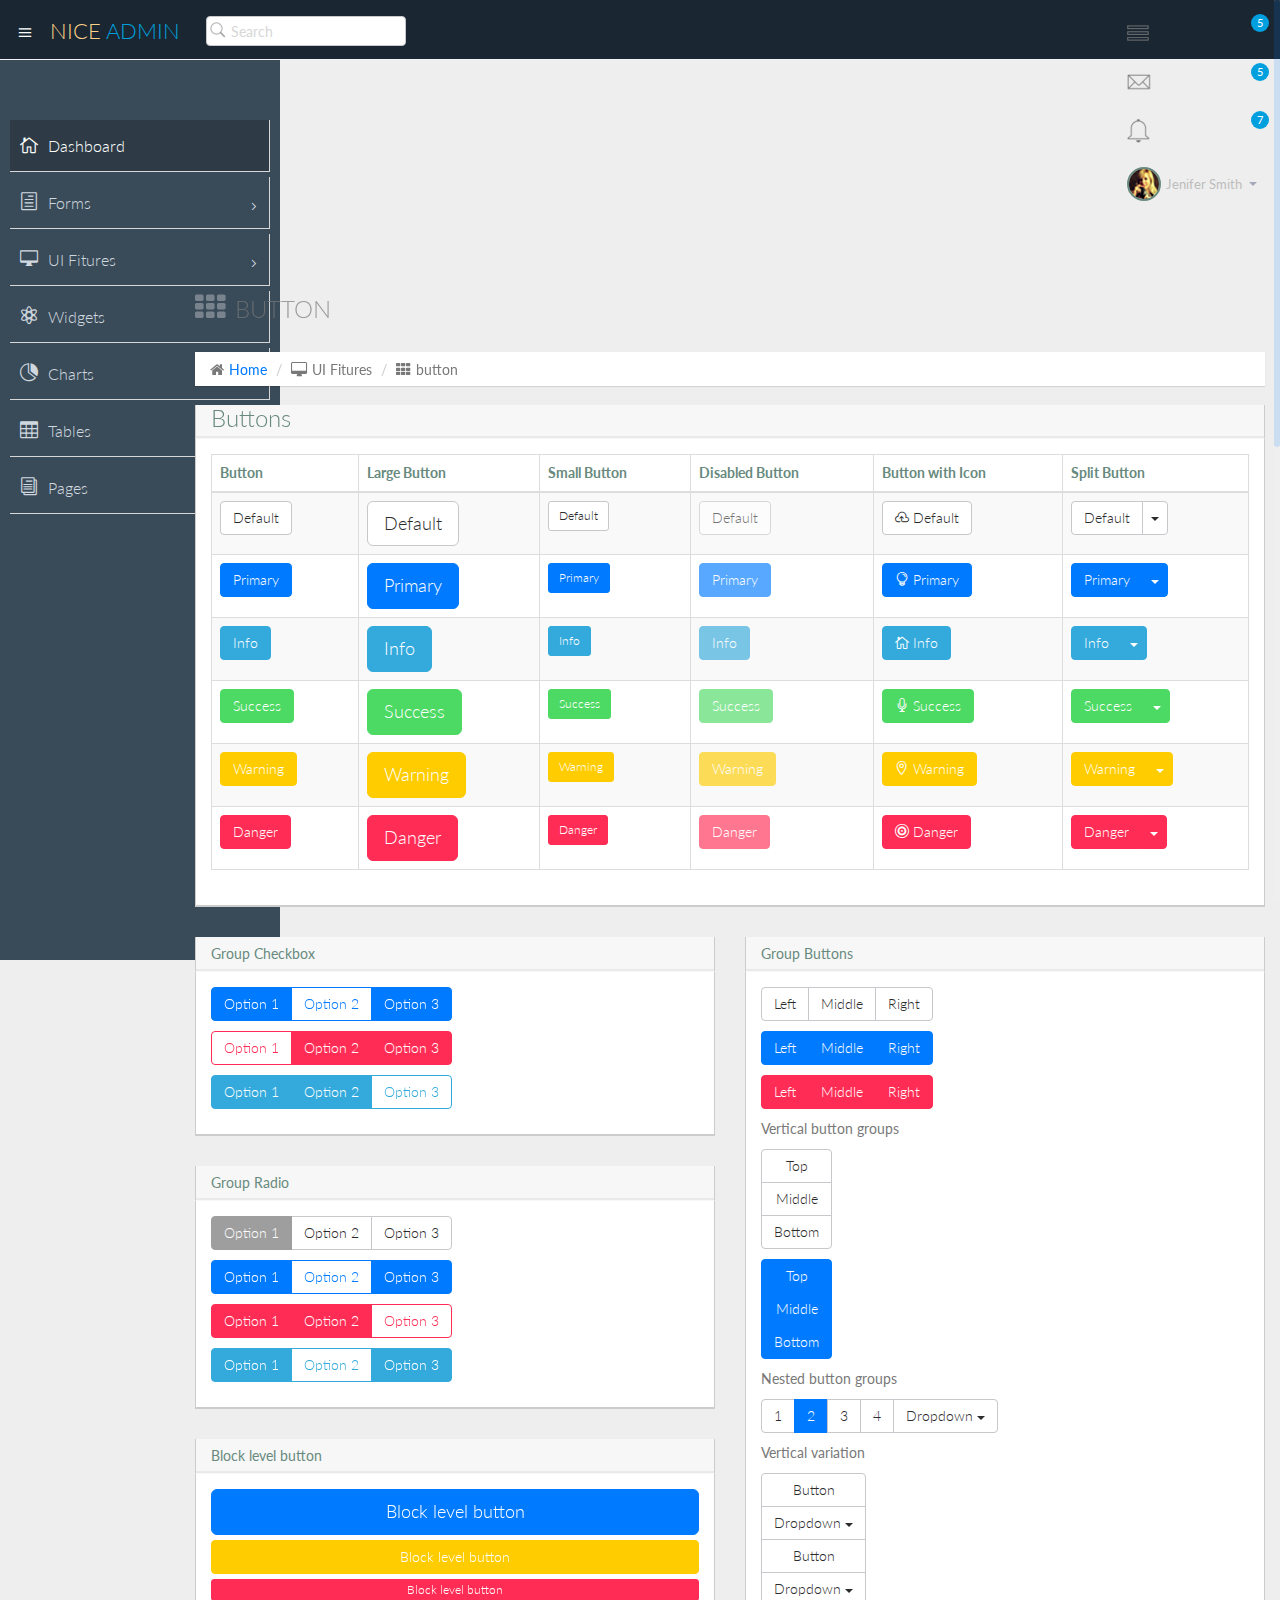
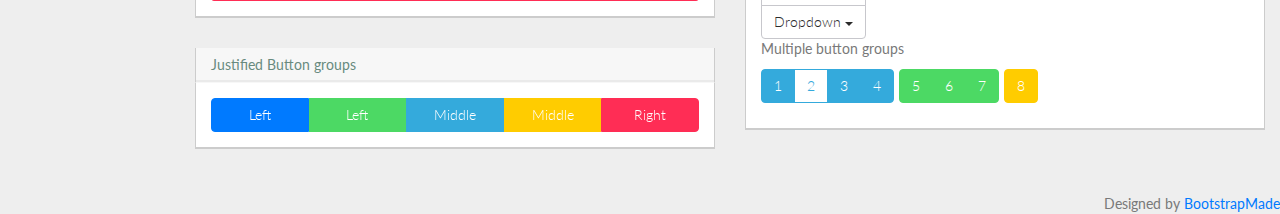
<file: static/NiceAdmin/buttons.html>
<!DOCTYPE html>
<html lang="en">

<head>
  <meta charset="utf-8">
  <meta name="viewport" content="width=device-width, initial-scale=1.0">
  <meta name="description" content="Creative - Bootstrap 3 Responsive Admin Template">
  <meta name="author" content="GeeksLabs">
  <meta name="keyword" content="Creative, Dashboard, Admin, Template, Theme, Bootstrap, Responsive, Retina, Minimal">
  <link rel="shortcut icon" href="img/favicon.png">

  <title>Button | Creative - Bootstrap 3 Responsive Admin Template</title>

  <!-- Bootstrap CSS -->
  <link href="css/bootstrap.min.css" rel="stylesheet">
  <!-- bootstrap theme -->
  <link href="css/bootstrap-theme.css" rel="stylesheet">
  <!--external css-->
  <!-- font icon -->
  <link href="css/elegant-icons-style.css" rel="stylesheet" />
  <link href="css/font-awesome.min.css" rel="stylesheet" />
  <!-- Custom styles -->
  <link href="css/style.css" rel="stylesheet">
  <link href="css/style-responsive.css" rel="stylesheet" />

  <!-- HTML5 shim and Respond.js IE8 support of HTML5 -->
  <!--[if lt IE 9]>
      <script src="js/html5shiv.js"></script>
      <script src="js/respond.min.js"></script>
      <script src="js/lte-ie7.js"></script>
    <![endif]-->

    <!-- =======================================================
      Theme Name: NiceAdmin
      Theme URL: https://bootstrapmade.com/nice-admin-bootstrap-admin-html-template/
      Author: BootstrapMade
      Author URL: https://bootstrapmade.com
    ======================================================= -->
</head>

<body>
  <!-- container section start -->
  <section id="container" class="">

    <!--header start-->

    <header class="header dark-bg">
      <div class="toggle-nav">
        <div class="icon-reorder tooltips" data-original-title="Toggle Navigation" data-placement="bottom"><i class="icon_menu"></i></div>
      </div>

      <!--logo start-->
      <a href="index.html" class="logo">Nice <span class="lite">Admin</span></a>
      <!--logo end-->

      <div class="nav search-row" id="top_menu">
        <!--  search form start -->
        <ul class="nav top-menu">
          <li>
            <form class="navbar-form">
              <input class="form-control" placeholder="Search" type="text">
            </form>
          </li>
        </ul>
        <!--  search form end -->
      </div>

      <div class="top-nav notification-row">
        <!-- notificatoin dropdown start-->
        <ul class="nav pull-right top-menu">

          <!-- task notificatoin start -->
          <li id="task_notificatoin_bar" class="dropdown">
            <a data-toggle="dropdown" class="dropdown-toggle" href="#">
                            <i class="icon-task-l"></i>
                            <span class="badge bg-important">5</span>
                        </a>
            <ul class="dropdown-menu extended tasks-bar">
              <div class="notify-arrow notify-arrow-blue"></div>
              <li>
                <p class="blue">You have 5 pending tasks</p>
              </li>
              <li>
                <a href="#">
                  <div class="task-info">
                    <div class="desc">Design PSD </div>
                    <div class="percent">90%</div>
                  </div>
                  <div class="progress progress-striped">
                    <div class="progress-bar progress-bar-success" role="progressbar" aria-valuenow="90" aria-valuemin="0" aria-valuemax="100" style="width: 90%">
                      <span class="sr-only">90% Complete (success)</span>
                    </div>
                  </div>
                </a>
              </li>
              <li>
                <a href="#">
                  <div class="task-info">
                    <div class="desc">
                      Project 1
                    </div>
                    <div class="percent">30%</div>
                  </div>
                  <div class="progress progress-striped">
                    <div class="progress-bar progress-bar-warning" role="progressbar" aria-valuenow="30" aria-valuemin="0" aria-valuemax="100" style="width: 30%">
                      <span class="sr-only">30% Complete (warning)</span>
                    </div>
                  </div>
                </a>
              </li>
              <li>
                <a href="#">
                  <div class="task-info">
                    <div class="desc">Digital Marketing</div>
                    <div class="percent">80%</div>
                  </div>
                  <div class="progress progress-striped">
                    <div class="progress-bar progress-bar-info" role="progressbar" aria-valuenow="80" aria-valuemin="0" aria-valuemax="100" style="width: 80%">
                      <span class="sr-only">80% Complete</span>
                    </div>
                  </div>
                </a>
              </li>
              <li>
                <a href="#">
                  <div class="task-info">
                    <div class="desc">Logo Designing</div>
                    <div class="percent">78%</div>
                  </div>
                  <div class="progress progress-striped">
                    <div class="progress-bar progress-bar-danger" role="progressbar" aria-valuenow="78" aria-valuemin="0" aria-valuemax="100" style="width: 78%">
                      <span class="sr-only">78% Complete (danger)</span>
                    </div>
                  </div>
                </a>
              </li>
              <li>
                <a href="#">
                  <div class="task-info">
                    <div class="desc">Mobile App</div>
                    <div class="percent">50%</div>
                  </div>
                  <div class="progress progress-striped active">
                    <div class="progress-bar" role="progressbar" aria-valuenow="50" aria-valuemin="0" aria-valuemax="100" style="width: 50%">
                      <span class="sr-only">50% Complete</span>
                    </div>
                  </div>

                </a>
              </li>
              <li class="external">
                <a href="#">See All Tasks</a>
              </li>
            </ul>
          </li>
          <!-- task notificatoin end -->
          <!-- inbox notificatoin start-->
          <li id="mail_notificatoin_bar" class="dropdown">
            <a data-toggle="dropdown" class="dropdown-toggle" href="#">
                            <i class="icon-envelope-l"></i>
                            <span class="badge bg-important">5</span>
                        </a>
            <ul class="dropdown-menu extended inbox">
              <div class="notify-arrow notify-arrow-blue"></div>
              <li>
                <p class="blue">You have 5 new messages</p>
              </li>
              <li>
                <a href="#">
                                    <span class="photo"><img alt="avatar" src="./img/avatar-mini.jpg"></span>
                                    <span class="subject">
                                    <span class="from">Greg  Martin</span>
                                    <span class="time">1 min</span>
                                    </span>
                                    <span class="message">
                                        I really like this admin panel.
                                    </span>
                                </a>
              </li>
              <li>
                <a href="#">
                                    <span class="photo"><img alt="avatar" src="./img/avatar-mini2.jpg"></span>
                                    <span class="subject">
                                    <span class="from">Bob   Mckenzie</span>
                                    <span class="time">5 mins</span>
                                    </span>
                                    <span class="message">
                                     Hi, What is next project plan?
                                    </span>
                                </a>
              </li>
              <li>
                <a href="#">
                                    <span class="photo"><img alt="avatar" src="./img/avatar-mini3.jpg"></span>
                                    <span class="subject">
                                    <span class="from">Phillip   Park</span>
                                    <span class="time">2 hrs</span>
                                    </span>
                                    <span class="message">
                                        I am like to buy this Admin Template.
                                    </span>
                                </a>
              </li>
              <li>
                <a href="#">
                                    <span class="photo"><img alt="avatar" src="./img/avatar-mini4.jpg"></span>
                                    <span class="subject">
                                    <span class="from">Ray   Munoz</span>
                                    <span class="time">1 day</span>
                                    </span>
                                    <span class="message">
                                        Icon fonts are great.
                                    </span>
                                </a>
              </li>
              <li>
                <a href="#">See all messages</a>
              </li>
            </ul>
          </li>
          <!-- inbox notificatoin end -->
          <!-- alert notification start-->
          <li id="alert_notificatoin_bar" class="dropdown">
            <a data-toggle="dropdown" class="dropdown-toggle" href="#">

                            <i class="icon-bell-l"></i>
                            <span class="badge bg-important">7</span>
                        </a>
            <ul class="dropdown-menu extended notification">
              <div class="notify-arrow notify-arrow-blue"></div>
              <li>
                <p class="blue">You have 4 new notifications</p>
              </li>
              <li>
                <a href="#">
                                    <span class="label label-primary"><i class="icon_profile"></i></span>
                                    Friend Request
                                    <span class="small italic pull-right">5 mins</span>
                                </a>
              </li>
              <li>
                <a href="#">
                                    <span class="label label-warning"><i class="icon_pin"></i></span>
                                    John location.
                                    <span class="small italic pull-right">50 mins</span>
                                </a>
              </li>
              <li>
                <a href="#">
                                    <span class="label label-danger"><i class="icon_book_alt"></i></span>
                                    Project 3 Completed.
                                    <span class="small italic pull-right">1 hr</span>
                                </a>
              </li>
              <li>
                <a href="#">
                                    <span class="label label-success"><i class="icon_like"></i></span>
                                    Mick appreciated your work.
                                    <span class="small italic pull-right"> Today</span>
                                </a>
              </li>
              <li>
                <a href="#">See all notifications</a>
              </li>
            </ul>
          </li>
          <!-- alert notification end-->
          <!-- user login dropdown start-->
          <li class="dropdown">
            <a data-toggle="dropdown" class="dropdown-toggle" href="#">
                            <span class="profile-ava">
                                <img alt="" src="img/avatar1_small.jpg">
                            </span>
                            <span class="username">Jenifer Smith</span>
                            <b class="caret"></b>
                        </a>
            <ul class="dropdown-menu extended logout">
              <div class="log-arrow-up"></div>
              <li class="eborder-top">
                <a href="#"><i class="icon_profile"></i> My Profile</a>
              </li>
              <li>
                <a href="#"><i class="icon_mail_alt"></i> My Inbox</a>
              </li>
              <li>
                <a href="#"><i class="icon_clock_alt"></i> Timeline</a>
              </li>
              <li>
                <a href="#"><i class="icon_chat_alt"></i> Chats</a>
              </li>
              <li>
                <a href="login.html"><i class="icon_key_alt"></i> Log Out</a>
              </li>
              <li>
                <a href="documentation.html"><i class="icon_key_alt"></i> Documentation</a>
              </li>
              <li>
                <a href="documentation.html"><i class="icon_key_alt"></i> Documentation</a>
              </li>
            </ul>
          </li>
          <!-- user login dropdown end -->
        </ul>
        <!-- notificatoin dropdown end-->
      </div>
    </header>
    <!--header end-->

    <!--sidebar start-->
    <aside>
      <div id="sidebar" class="nav-collapse ">
        <!-- sidebar menu start-->
        <ul class="sidebar-menu">
          <li class="active">
            <a class="" href="index.html">
                          <i class="icon_house_alt"></i>
                          <span>Dashboard</span>
                      </a>
          </li>
          <li class="sub-menu">
            <a href="javascript:;" class="">
                          <i class="icon_document_alt"></i>
                          <span>Forms</span>
                          <span class="menu-arrow arrow_carrot-right"></span>
                      </a>
            <ul class="sub">
              <li><a class="" href="form_component.html">Form Elements</a></li>
              <li><a class="" href="form_validation.html">Form Validation</a></li>
            </ul>
          </li>
          <li class="sub-menu">
            <a href="javascript:;" class="">
                          <i class="icon_desktop"></i>
                          <span>UI Fitures</span>
                          <span class="menu-arrow arrow_carrot-right"></span>
                      </a>
            <ul class="sub">
              <li><a class="" href="general.html">Components</a></li>
              <li><a class="" href="buttons.html">Buttons</a></li>
              <li><a class="" href="grids.html">Grids</a></li>
            </ul>
          </li>
          <li>
            <a class="" href="widgets.html">
                          <i class="icon_genius"></i>
                          <span>Widgets</span>
                      </a>
          </li>
          <li>
            <a class="" href="chart-chartjs.html">
                          <i class="icon_piechart"></i>
                          <span>Charts</span>

                      </a>

          </li>

          <li class="sub-menu">
            <a href="javascript:;" class="">
                          <i class="icon_table"></i>
                          <span>Tables</span>
                          <span class="menu-arrow arrow_carrot-right"></span>
                      </a>
            <ul class="sub">
              <li><a class="" href="basic_table.html">Basic Table</a></li>
            </ul>
          </li>

          <li class="sub-menu">
            <a href="javascript:;" class="">
                          <i class="icon_documents_alt"></i>
                          <span>Pages</span>
                          <span class="menu-arrow arrow_carrot-right"></span>
                      </a>
            <ul class="sub">
              <li><a class="" href="profile.html">Profile</a></li>
              <li><a class="" href="login.html"><span>Login Page</span></a></li>
              <li><a class="" href="contact.html"><span>Contact Page</span></a></li>
              <li><a class="" href="blank.html">Blank Page</a></li>
              <li><a class="" href="404.html">404 Error</a></li>
            </ul>
          </li>

        </ul>
        <!-- sidebar menu end-->
      </div>
    </aside>
    <!--sidebar end-->

    <!--main content start-->
    <section id="main-content">
      <section class="wrapper">
        <div class="row">
          <div class="col-lg-12">
            <h3 class="page-header"><i class="fa fa-th"></i>Button</h3>
            <ol class="breadcrumb">
              <li><i class="fa fa-home"></i><a href="index.html">Home</a></li>
              <li><i class="fa fa-desktop"></i>UI Fitures</li>
              <li><i class="fa fa-th"></i>button</li>
            </ol>
          </div>
        </div>
        <div class="row">
          <div class="col-md-12">
            <section class="panel">
              <header class="panel-heading">
                <h3>Buttons</h3>

              </header>
              <div class="panel-body">
                <table class="table table-bordered table-striped">
                  <thead>
                    <tr>
                      <th>Button</th>
                      <th>Large Button</th>
                      <th>Small Button</th>
                      <th>Disabled Button</th>
                      <th>Button with Icon</th>
                      <th>Split Button</th>
                    </tr>
                  </thead>
                  <tbody>
                    <tr>
                      <td><a class="btn btn-default" href="" title="Bootstrap 3 themes generator">Default</a></td>
                      <td><a class="btn btn-default btn-lg" href="" title="Bootstrap 3 themes generator">Default</a></td>
                      <td><a class="btn btn-default btn-sm" href="" title="Bootstrap 3 themes generator">Default</a></td>
                      <td><a class="btn btn-default disabled" href="" title="Bootstrap 3 themes generator">Default</a></td>
                      <td><a class="btn btn-default" href="" title="Bootstrap 3 themes generator">
                                        <span class="icon_cloud-upload_alt"></span> Default</a></td>
                      <td>
                        <div class="btn-group">
                          <a class="btn btn-default" href="" title="Bootstrap 3 themes generator">Default</a>
                          <a class="btn btn-default dropdown-toggle" data-toggle="dropdown" href="" title="Bootstrap 3 themes generator"><span class="caret"></span></a>
                          <ul class="dropdown-menu">
                            <li><a href="" title="Bootstrap 3 themes generator">Action</a></li>
                            <li><a href="" title="Bootstrap 3 themes generator">Another action</a></li>
                            <li><a href="" title="Bootstrap 3 themes generator">Something else here</a></li>
                            <li class="divider"></li>
                            <li><a href="" title="Bootstrap 3 themes generator">Separated link</a></li>
                          </ul>
                        </div>
                        <!-- /btn-group -->
                      </td>
                    </tr>
                    <tr>
                      <td><a class="btn btn-primary" href="" title="Bootstrap 3 themes generator">Primary</a></td>
                      <td><a class="btn btn-primary btn-lg" href="" title="Bootstrap 3 themes generator">Primary</a></td>
                      <td><a class="btn btn-primary btn-sm" href="" title="Bootstrap 3 themes generator">Primary</a></td>
                      <td><a class="btn btn-primary disabled" href="" title="Bootstrap 3 themes generator">Primary</a></td>
                      <td><a class="btn btn-primary" href="" title="Bootstrap 3 themes generator"><span class="icon_lightbulb_alt"></span> Primary</a></td>
                      <td>
                        <div class="btn-group">
                          <a class="btn btn-primary" href="" title="Bootstrap 3 themes generator">Primary</a>
                          <a class="btn btn-primary dropdown-toggle" data-toggle="dropdown" href="" title="Bootstrap 3 themes generator"><span class="caret"></span></a>
                          <ul class="dropdown-menu">
                            <li><a href="" title="Bootstrap 3 themes generator">Action</a></li>
                            <li><a href="" title="Bootstrap 3 themes generator">Another action</a></li>
                            <li><a href="" title="Bootstrap 3 themes generator">Something else here</a></li>
                            <li class="divider"></li>
                            <li><a href="" title="Bootstrap 3 themes generator">Separated link</a></li>
                          </ul>
                        </div>
                        <!-- /btn-group -->
                      </td>
                    </tr>
                    <tr>
                      <td><a class="btn btn-info" href="" title="Bootstrap 3 themes generator">Info</a></td>
                      <td><a class="btn btn-info btn-lg" href="" title="Bootstrap 3 themes generator">Info</a></td>
                      <td><a class="btn btn-info btn-sm" href="" title="Bootstrap 3 themes generator">Info</a></td>
                      <td><a class="btn btn-info disabled" href="" title="Bootstrap 3 themes generator">Info</a></td>
                      <td><a class="btn btn-info" href="" title="Bootstrap 3 themes generator"><span class="icon_house_alt"></span> Info</a></td>
                      <td>
                        <div class="btn-group">
                          <a class="btn btn-info" href="" title="Bootstrap 3 themes generator">Info</a>
                          <a class="btn btn-info dropdown-toggle" data-toggle="dropdown" href="" title="Bootstrap 3 themes generator"><span class="caret"></span></a>
                          <ul class="dropdown-menu">
                            <li><a href="" title="Bootstrap 3 themes generator">Action</a></li>
                            <li><a href="" title="Bootstrap 3 themes generator">Another action</a></li>
                            <li><a href="" title="Bootstrap 3 themes generator">Something else here</a></li>
                            <li class="divider"></li>
                            <li><a href="" title="Bootstrap 3 themes generator">Separated link</a></li>
                          </ul>
                        </div>
                        <!-- /btn-group -->
                      </td>
                    </tr>
                    <tr>
                      <td><a class="btn btn-success" href="" title="Bootstrap 3 themes generator">Success</a></td>
                      <td><a class="btn btn-success btn-lg" href="" title="Bootstrap 3 themes generator">Success</a></td>
                      <td><a class="btn btn-success btn-sm" href="" title="Bootstrap 3 themes generator">Success</a></td>
                      <td><a class="btn btn-success disabled" href="" title="Bootstrap 3 themes generator">Success</a></td>
                      <td><a class="btn btn-success" href="" title="Bootstrap 3 themes generator"><span class="icon_mic_alt"></span> Success</a></td>
                      <td>
                        <div class="btn-group">
                          <a class="btn btn-success" href="" title="Bootstrap 3 themes generator">Success</a>
                          <a class="btn btn-success dropdown-toggle" data-toggle="dropdown" href="" title="Bootstrap 3 themes generator"><span class="caret"></span></a>
                          <ul class="dropdown-menu">
                            <li><a href="" title="Bootstrap 3 themes generator">Action</a></li>
                            <li><a href="" title="Bootstrap 3 themes generator">Another action</a></li>
                            <li><a href="" title="Bootstrap 3 themes generator">Something else here</a></li>
                            <li class="divider"></li>
                            <li><a href="" title="Bootstrap 3 themes generator">Separated link</a></li>
                          </ul>
                        </div>
                        <!-- /btn-group -->
                      </td>
                    </tr>
                    <tr>
                      <td><a class="btn btn-warning" href="" title="Bootstrap 3 themes generator">Warning</a></td>
                      <td><a class="btn btn-warning btn-lg" href="" title="Bootstrap 3 themes generator">Warning</a></td>
                      <td><a class="btn btn-warning btn-sm" href="" title="Bootstrap 3 themes generator">Warning</a></td>
                      <td><a class="btn btn-warning disabled" href="" title="Bootstrap 3 themes generator">Warning</a></td>
                      <td><a class="btn btn-warning" href="" title="Bootstrap 3 themes generator"><span class="icon_pin_alt"></span> Warning</a></td>
                      <td>
                        <div class="btn-group">
                          <a class="btn btn-warning" href="" title="Bootstrap 3 themes generator">Warning</a>
                          <a class="btn btn-warning dropdown-toggle" data-toggle="dropdown" href="" title="Bootstrap 3 themes generator"><span class="caret"></span></a>
                          <ul class="dropdown-menu">
                            <li><a href="" title="Bootstrap 3 themes generator">Action</a></li>
                            <li><a href="" title="Bootstrap 3 themes generator">Another action</a></li>
                            <li><a href="" title="Bootstrap 3 themes generator">Something else here</a></li>
                            <li class="divider"></li>
                            <li><a href="" title="Bootstrap 3 themes generator">Separated link</a></li>
                          </ul>
                        </div>
                        <!-- /btn-group -->
                      </td>
                    </tr>
                    <tr>
                      <td><a class="btn btn-danger" href="" title="Bootstrap 3 themes generator">Danger</a></td>
                      <td><a class="btn btn-danger btn-lg" href="" title="Bootstrap 3 themes generator">Danger</a></td>
                      <td><a class="btn btn-danger btn-sm" href="" title="Bootstrap 3 themes generator">Danger</a></td>
                      <td><a class="btn btn-danger disabled" href="" title="Bootstrap 3 themes generator">Danger</a></td>
                      <td><a class="btn btn-danger" href="" title="Bootstrap 3 themes generator"><span class="icon_target"></span> Danger</a></td>
                      <td>
                        <div class="btn-group">
                          <a class="btn btn-danger" href="" title="Bootstrap 3 themes generator">Danger</a>
                          <a class="btn btn-danger dropdown-toggle" data-toggle="dropdown" href="" title="Bootstrap 3 themes generator"><span class="caret"></span></a>
                          <ul class="dropdown-menu">
                            <li><a href="" title="Bootstrap 3 themes generator">Action</a></li>
                            <li><a href="" title="Bootstrap 3 themes generator">Another action</a></li>
                            <li><a href="" title="Bootstrap 3 themes generator">Something else here</a></li>
                            <li class="divider"></li>
                            <li><a href="" title="Bootstrap 3 themes generator">Separated link</a></li>
                          </ul>
                        </div>
                        <!-- /btn-group -->
                      </td>
                    </tr>

                  </tbody>
                </table>
              </div>
            </section>
          </div>
        </div>
        <!-- page start-->

        <div class="row">
          <div class="col-sm-6">
            <section class="panel">
              <header class="panel-heading">
                Group Checkbox
              </header>
              <div class="panel-body">
                <div class="btn-row">
                  <div class="btn-group" data-toggle="buttons">
                    <label class="btn btn-primary">
                                          <input type="checkbox"> Option 1
                                      </label>
                    <label class="btn btn-primary active">
                                          <input type="checkbox"> Option 2
                                      </label>
                    <label class="btn btn-primary">
                                          <input type="checkbox"> Option 3
                                      </label>
                  </div>
                </div>
                <div class="btn-row">
                  <div class="btn-group" data-toggle="buttons">
                    <label class="btn btn-danger active">
                                          <input type="checkbox"> Option 1
                                      </label>
                    <label class="btn btn-danger">
                                          <input type="checkbox"> Option 2
                                      </label>
                    <label class="btn btn-danger">
                                          <input type="checkbox"> Option 3
                                      </label>
                  </div>
                </div>
                <div class="btn-row">
                  <div class="btn-group" data-toggle="buttons">
                    <label class="btn btn-info">
                                          <input type="checkbox"> Option 1
                                      </label>
                    <label class="btn btn-info">
                                          <input type="checkbox"> Option 2
                                      </label>
                    <label class="btn btn-info active">
                                          <input type="checkbox"> Option 3
                                      </label>
                  </div>
                </div>
              </div>
            </section>
            <section class="panel">
              <header class="panel-heading">
                Group Radio
              </header>
              <div class="panel-body">
                <div class="btn-row">
                  <div class="btn-group" data-toggle="buttons">
                    <label class="btn btn-default active">
                                          <input type="radio" name="options" id="option1"> Option 1
                                      </label>
                    <label class="btn btn-default">
                                          <input type="radio" name="options" id="option2"> Option 2
                                      </label>
                    <label class="btn btn-default">
                                          <input type="radio" name="options" id="option3"> Option 3
                                      </label>
                  </div>
                </div>
                <div class="btn-row">
                  <div class="btn-group" data-toggle="buttons">
                    <label class="btn btn-primary">
                                          <input type="radio" name="options" id="option1"> Option 1
                                      </label>
                    <label class="btn btn-primary active">
                                          <input type="radio" name="options" id="option2"> Option 2
                                      </label>
                    <label class="btn btn-primary">
                                          <input type="radio" name="options" id="option3"> Option 3
                                      </label>
                  </div>
                </div>
                <div class="btn-row">
                  <div class="btn-group" data-toggle="buttons">
                    <label class="btn btn-danger">
                                          <input type="radio" name="options" id="option1"> Option 1
                                      </label>
                    <label class="btn btn-danger">
                                          <input type="radio" name="options" id="option2"> Option 2
                                      </label>
                    <label class="btn btn-danger active">
                                          <input type="radio" name="options" id="option3"> Option 3
                                      </label>
                  </div>
                </div>
                <div class="btn-row">
                  <div class="btn-group" data-toggle="buttons">
                    <label class="btn btn-info">
                                          <input type="radio" name="options" id="option1"> Option 1
                                      </label>
                    <label class="btn btn-info active">
                                          <input type="radio" name="options" id="option2"> Option 2
                                      </label>
                    <label class="btn btn-info">
                                          <input type="radio" name="options" id="option3"> Option 3
                                      </label>
                  </div>
                </div>
              </div>
            </section>
            <section class="panel">
              <header class="panel-heading">
                Block level button
              </header>
              <div class="panel-body">
                <button type="button" class="btn btn-primary btn-lg btn-block">Block level button</button>
                <button type="button" class="btn btn-warning btn-block">Block level button</button>
                <button type="button" class="btn btn-danger btn-xs btn-block">Block level button</button>
              </div>
            </section>
            <section class="panel">
              <header class="panel-heading">
                Justified Button groups
              </header>
              <div class="panel-body">
                <div class="btn-group btn-group-justified">
                  <a class="btn btn-primary" href="#">Left</a>
                  <a class="btn btn-success" href="#">Left</a>
                  <a class="btn btn-info" href="#">Middle</a>
                  <a class="btn btn-warning" href="#">Middle</a>
                  <a class="btn btn-danger" href="#">Right</a>
                </div>
              </div>
            </section>
          </div>
          <div class="col-sm-6">
            <section class="panel">
              <header class="panel-heading">
                Group Buttons
              </header>
              <div class="panel-body">
                <div class="btn-row">
                  <div class="btn-group">
                    <button type="button" class="btn btn-default">Left</button>
                    <button type="button" class="btn btn-default">Middle</button>
                    <button type="button" class="btn btn-default">Right</button>
                  </div>
                </div>
                <div class="btn-row">
                  <div class="btn-group">
                    <button type="button" class="btn btn-primary">Left</button>
                    <button type="button" class="btn btn-primary">Middle</button>
                    <button type="button" class="btn btn-primary">Right</button>
                  </div>
                </div>
                <div class="btn-row">
                  <div class="btn-group">
                    <button type="button" class="btn btn-danger">Left</button>
                    <button type="button" class="btn btn-danger">Middle</button>
                    <button type="button" class="btn btn-danger">Right</button>
                  </div>
                </div>
                <p class="">Vertical button groups</p>
                <div class="btn-row">
                  <div class="btn-group-vertical">
                    <button class="btn btn-default" type="button">Top</button>
                    <button class="btn btn-default" type="button">Middle</button>
                    <button class="btn btn-default" type="button">Bottom</button>
                  </div>
                </div>
                <div class="btn-row">
                  <div class="btn-group-vertical">
                    <button class="btn btn-primary" type="button">Top</button>
                    <button class="btn btn-primary" type="button">Middle</button>
                    <button class="btn btn-primary" type="button">Bottom</button>
                  </div>
                </div>
                <p class="">Nested button groups</p>
                <div class="btn-row">
                  <div class="btn-group">
                    <button class="btn btn-default" type="button">1</button>
                    <button class="btn btn-primary" type="button">2</button>
                    <button class="btn btn-default" type="button">3</button>
                    <button class="btn btn-default" type="button">4</button>
                    <div class="btn-group">
                      <button data-toggle="dropdown" class="btn btn-default dropdown-toggle" type="button"> Dropdown <span class="caret"></span> </button>
                      <ul class="dropdown-menu">
                        <li><a href="#">Dropdown link 1</a></li>
                        <li><a href="#">Dropdown link 2</a></li>
                        <li><a href="#">Dropdown link 3</a></li>
                      </ul>
                    </div>
                  </div>
                </div>
                <p class="">Vertical variation</p>
                <div class="btn-group-vertical">
                  <button type="button" class="btn btn-default">Button</button>
                  <div class="btn-group">
                    <button id="btnGroupVerticalDrop1" type="button" class="btn btn-default dropdown-toggle" data-toggle="dropdown">
                                    Dropdown
                                    <span class="caret"></span>
                                  </button>
                    <ul class="dropdown-menu" role="menu" aria-labelledby="btnGroupVerticalDrop1">
                      <li><a href="#">Dropdown link</a></li>
                      <li><a href="#">Dropdown link</a></li>
                    </ul>
                  </div>
                  <button type="button" class="btn btn-default">Button</button>
                  <div class="btn-group">
                    <button id="btnGroupVerticalDrop3" type="button" class="btn btn-default dropdown-toggle" data-toggle="dropdown">
                                    Dropdown
                                    <span class="caret"></span>
                                  </button>
                    <ul class="dropdown-menu" role="menu" aria-labelledby="btnGroupVerticalDrop3">
                      <li><a href="#">Dropdown link</a></li>
                      <li><a href="#">Dropdown link</a></li>
                    </ul>
                  </div>
                  <div class="btn-group">
                    <button id="btnGroupVerticalDrop4" type="button" class="btn btn-default dropdown-toggle" data-toggle="dropdown">
                                    Dropdown
                                    <span class="caret"></span>
                                  </button>
                    <ul class="dropdown-menu" role="menu" aria-labelledby="btnGroupVerticalDrop4">
                      <li><a href="#">Dropdown link</a></li>
                      <li><a href="#">Dropdown link</a></li>
                    </ul>
                  </div>
                </div>

                <p class="">Multiple button groups</p>
                <div class="btn-row">
                  <div class="btn-toolbar">
                    <div class="btn-group">
                      <button class="btn btn-info" type="button">1</button>
                      <button class="btn btn-info active" type="button">2</button>
                      <button class="btn btn-info" type="button">3</button>
                      <button class="btn btn-info" type="button">4</button>
                    </div>
                    <div class="btn-group">
                      <button class="btn btn-success" type="button">5</button>
                      <button class="btn btn-success" type="button">6</button>
                      <button class="btn btn-success" type="button">7</button>
                    </div>
                    <div class="btn-group">
                      <button class="btn btn-warning" type="button">8</button>
                    </div>
                  </div>
                </div>
              </div>
            </section>
          </div>
        </div>
        <!-- page end-->
      </section>
    </section>
    <!--main content end-->
    <div class="text-right">
      <div class="credits">
          <!--
            All the links in the footer should remain intact.
            You can delete the links only if you purchased the pro version.
            Licensing information: https://bootstrapmade.com/license/
            Purchase the pro version form: https://bootstrapmade.com/buy/?theme=NiceAdmin
          -->
          Designed by <a href="https://bootstrapmade.com/">BootstrapMade</a>
        </div>
    </div>
  </section>
  <!-- container section end -->
  <!-- javascripts -->
  <script src="js/jquery.js"></script>
  <script src="js/bootstrap.min.js"></script>
  <!-- nice scroll -->
  <script src="js/jquery.scrollTo.min.js"></script>
  <script src="js/jquery.nicescroll.js" type="text/javascript"></script>
  <!--custome script for all page-->
  <script src="js/scripts.js"></script>


</body>

</html>
</file>
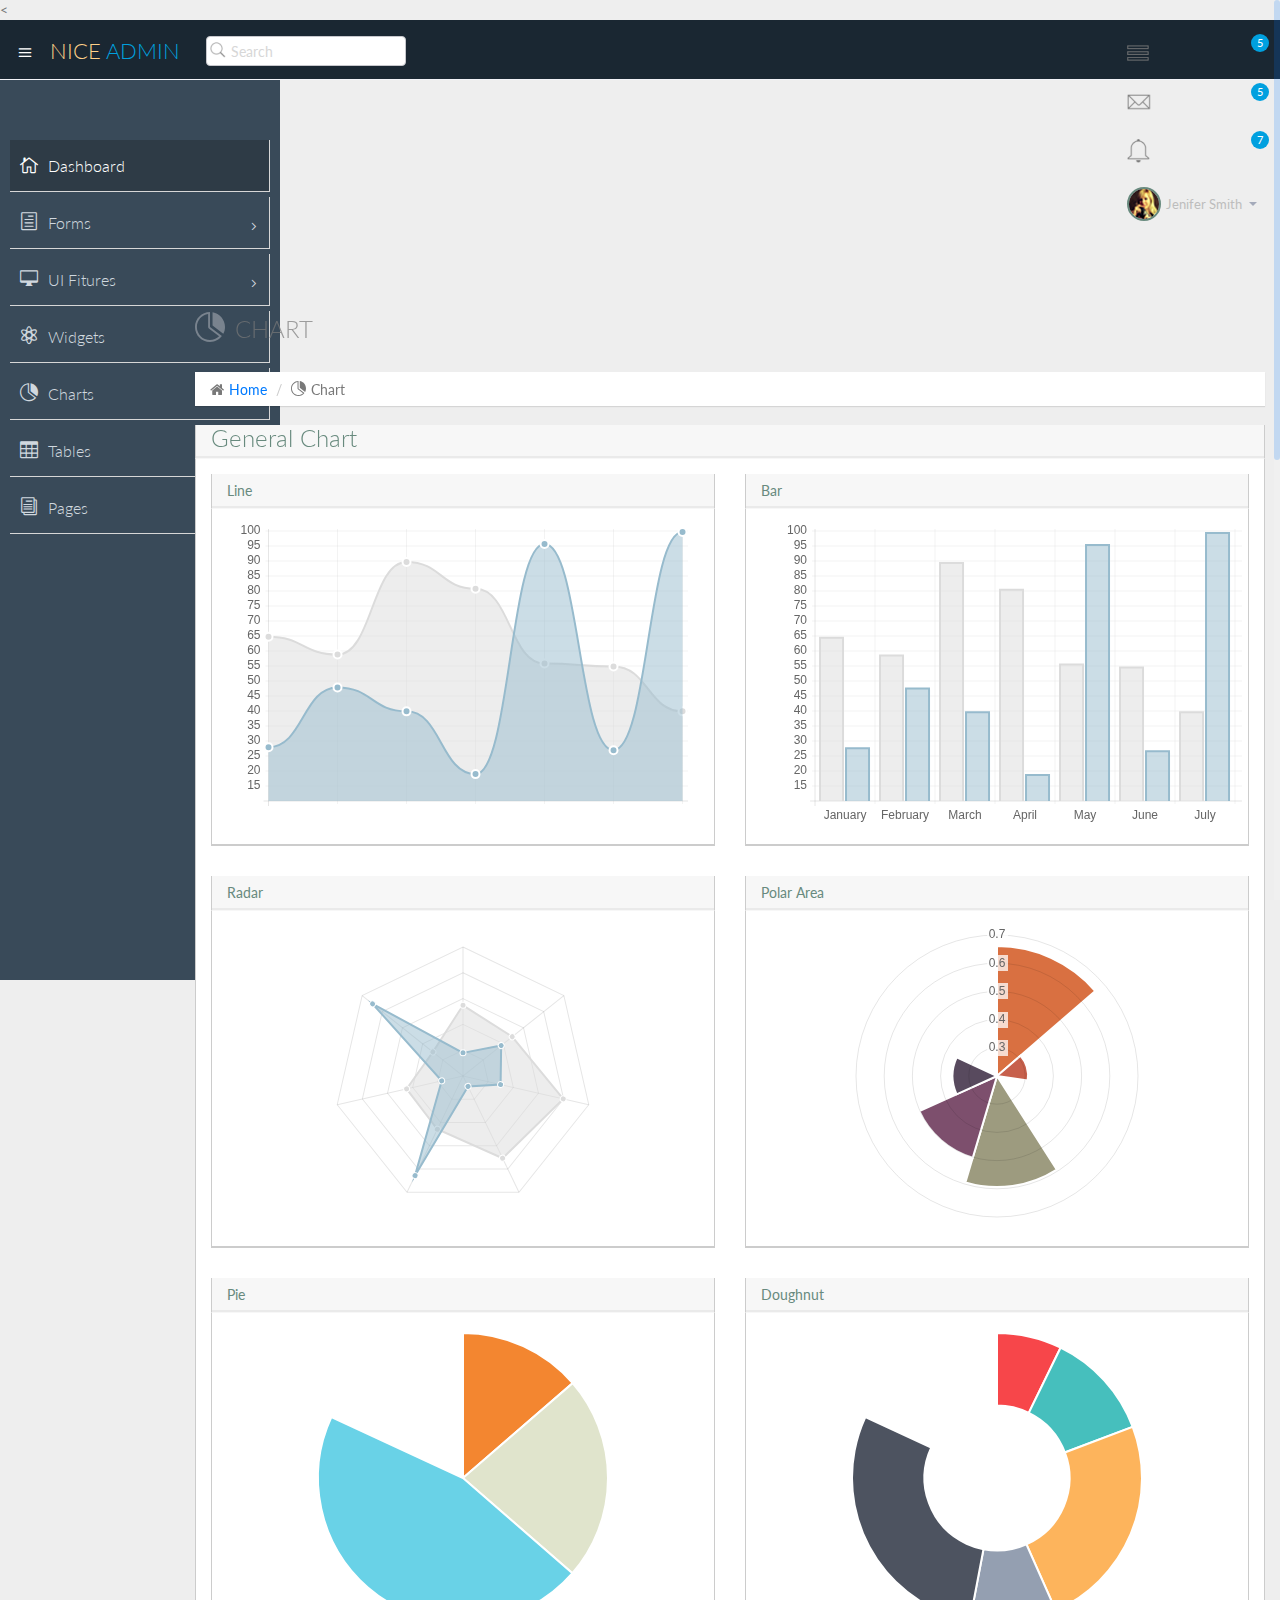
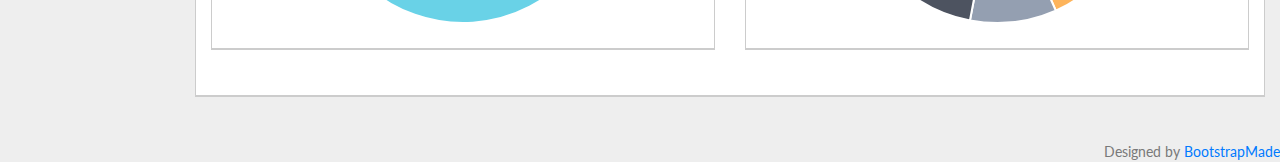
<file: static/NiceAdmin/chart-chartjs.html>
<!DOCTYPE html>
<html lang="en">

<head>
  <meta charset="utf-8">
  <meta name="viewport" content="width=device-width, initial-scale=1.0">
  <meta name="description" content="Creative - Bootstrap 3 Responsive Admin Template">
  <meta name="author" content="GeeksLabs">
  <meta name="keyword" content="Creative, Dashboard, Admin, Template, Theme, Bootstrap, Responsive, Retina, Minimal">
  <link rel="shortcut icon" href="img/favicon.png">

  <title>Charts | Creative - Bootstrap 3 Responsive Admin Template</title>

  <!-- Bootstrap CSS -->
  <link href="css/bootstrap.min.css" rel="stylesheet">
  <!-- bootstrap theme -->
  <link href="css/bootstrap-theme.css" rel="stylesheet">
  <!--external css-->
  <!-- font icon -->
  <link href="css/elegant-icons-style.css" rel="stylesheet" />
  <link href="css/font-awesome.min.css" rel="stylesheet" />
  <!-- Custom styles -->
  <link href="css/style.css" rel="stylesheet">
  <link href="css/style-responsive.css" rel="stylesheet" />

  <!-- HTML5 shim and Respond.js IE8 support of HTML5 -->
  <!--[if lt IE 9]>
      <script src="js/html5shiv.js"></script>
      <script src="js/respond.min.js"></script>
      <script src="js/lte-ie7.js"></script>
    <![endif]-->

    <!-- =======================================================
      Theme Name: NiceAdmin
      Theme URL: https://bootstrapmade.com/nice-admin-bootstrap-admin-html-template/
      Author: BootstrapMade
      Author URL: https://bootstrapmade.com
    ======================================================= -->
</head>

<body>
  <!-- container section start -->
  <section id="container" class="">
    <!--header start-->

    <<header class="header dark-bg">
      <div class="toggle-nav">
        <div class="icon-reorder tooltips" data-original-title="Toggle Navigation" data-placement="bottom"><i class="icon_menu"></i></div>
      </div>

      <!--logo start-->
      <a href="index.html" class="logo">Nice <span class="lite">Admin</span></a>
      <!--logo end-->

      <div class="nav search-row" id="top_menu">
        <!--  search form start -->
        <ul class="nav top-menu">
          <li>
            <form class="navbar-form">
              <input class="form-control" placeholder="Search" type="text">
            </form>
          </li>
        </ul>
        <!--  search form end -->
      </div>

      <div class="top-nav notification-row">
        <!-- notificatoin dropdown start-->
        <ul class="nav pull-right top-menu">

          <!-- task notificatoin start -->
          <li id="task_notificatoin_bar" class="dropdown">
            <a data-toggle="dropdown" class="dropdown-toggle" href="#">
                            <i class="icon-task-l"></i>
                            <span class="badge bg-important">5</span>
                        </a>
            <ul class="dropdown-menu extended tasks-bar">
              <div class="notify-arrow notify-arrow-blue"></div>
              <li>
                <p class="blue">You have 5 pending tasks</p>
              </li>
              <li>
                <a href="#">
                  <div class="task-info">
                    <div class="desc">Design PSD </div>
                    <div class="percent">90%</div>
                  </div>
                  <div class="progress progress-striped">
                    <div class="progress-bar progress-bar-success" role="progressbar" aria-valuenow="90" aria-valuemin="0" aria-valuemax="100" style="width: 90%">
                      <span class="sr-only">90% Complete (success)</span>
                    </div>
                  </div>
                </a>
              </li>
              <li>
                <a href="#">
                  <div class="task-info">
                    <div class="desc">
                      Project 1
                    </div>
                    <div class="percent">30%</div>
                  </div>
                  <div class="progress progress-striped">
                    <div class="progress-bar progress-bar-warning" role="progressbar" aria-valuenow="30" aria-valuemin="0" aria-valuemax="100" style="width: 30%">
                      <span class="sr-only">30% Complete (warning)</span>
                    </div>
                  </div>
                </a>
              </li>
              <li>
                <a href="#">
                  <div class="task-info">
                    <div class="desc">Digital Marketing</div>
                    <div class="percent">80%</div>
                  </div>
                  <div class="progress progress-striped">
                    <div class="progress-bar progress-bar-info" role="progressbar" aria-valuenow="80" aria-valuemin="0" aria-valuemax="100" style="width: 80%">
                      <span class="sr-only">80% Complete</span>
                    </div>
                  </div>
                </a>
              </li>
              <li>
                <a href="#">
                  <div class="task-info">
                    <div class="desc">Logo Designing</div>
                    <div class="percent">78%</div>
                  </div>
                  <div class="progress progress-striped">
                    <div class="progress-bar progress-bar-danger" role="progressbar" aria-valuenow="78" aria-valuemin="0" aria-valuemax="100" style="width: 78%">
                      <span class="sr-only">78% Complete (danger)</span>
                    </div>
                  </div>
                </a>
              </li>
              <li>
                <a href="#">
                  <div class="task-info">
                    <div class="desc">Mobile App</div>
                    <div class="percent">50%</div>
                  </div>
                  <div class="progress progress-striped active">
                    <div class="progress-bar" role="progressbar" aria-valuenow="50" aria-valuemin="0" aria-valuemax="100" style="width: 50%">
                      <span class="sr-only">50% Complete</span>
                    </div>
                  </div>

                </a>
              </li>
              <li class="external">
                <a href="#">See All Tasks</a>
              </li>
            </ul>
          </li>
          <!-- task notificatoin end -->
          <!-- inbox notificatoin start-->
          <li id="mail_notificatoin_bar" class="dropdown">
            <a data-toggle="dropdown" class="dropdown-toggle" href="#">
                            <i class="icon-envelope-l"></i>
                            <span class="badge bg-important">5</span>
                        </a>
            <ul class="dropdown-menu extended inbox">
              <div class="notify-arrow notify-arrow-blue"></div>
              <li>
                <p class="blue">You have 5 new messages</p>
              </li>
              <li>
                <a href="#">
                                    <span class="photo"><img alt="avatar" src="./img/avatar-mini.jpg"></span>
                                    <span class="subject">
                                    <span class="from">Greg  Martin</span>
                                    <span class="time">1 min</span>
                                    </span>
                                    <span class="message">
                                        I really like this admin panel.
                                    </span>
                                </a>
              </li>
              <li>
                <a href="#">
                                    <span class="photo"><img alt="avatar" src="./img/avatar-mini2.jpg"></span>
                                    <span class="subject">
                                    <span class="from">Bob   Mckenzie</span>
                                    <span class="time">5 mins</span>
                                    </span>
                                    <span class="message">
                                     Hi, What is next project plan?
                                    </span>
                                </a>
              </li>
              <li>
                <a href="#">
                                    <span class="photo"><img alt="avatar" src="./img/avatar-mini3.jpg"></span>
                                    <span class="subject">
                                    <span class="from">Phillip   Park</span>
                                    <span class="time">2 hrs</span>
                                    </span>
                                    <span class="message">
                                        I am like to buy this Admin Template.
                                    </span>
                                </a>
              </li>
              <li>
                <a href="#">
                                    <span class="photo"><img alt="avatar" src="./img/avatar-mini4.jpg"></span>
                                    <span class="subject">
                                    <span class="from">Ray   Munoz</span>
                                    <span class="time">1 day</span>
                                    </span>
                                    <span class="message">
                                        Icon fonts are great.
                                    </span>
                                </a>
              </li>
              <li>
                <a href="#">See all messages</a>
              </li>
            </ul>
          </li>
          <!-- inbox notificatoin end -->
          <!-- alert notification start-->
          <li id="alert_notificatoin_bar" class="dropdown">
            <a data-toggle="dropdown" class="dropdown-toggle" href="#">

                            <i class="icon-bell-l"></i>
                            <span class="badge bg-important">7</span>
                        </a>
            <ul class="dropdown-menu extended notification">
              <div class="notify-arrow notify-arrow-blue"></div>
              <li>
                <p class="blue">You have 4 new notifications</p>
              </li>
              <li>
                <a href="#">
                                    <span class="label label-primary"><i class="icon_profile"></i></span>
                                    Friend Request
                                    <span class="small italic pull-right">5 mins</span>
                                </a>
              </li>
              <li>
                <a href="#">
                                    <span class="label label-warning"><i class="icon_pin"></i></span>
                                    John location.
                                    <span class="small italic pull-right">50 mins</span>
                                </a>
              </li>
              <li>
                <a href="#">
                                    <span class="label label-danger"><i class="icon_book_alt"></i></span>
                                    Project 3 Completed.
                                    <span class="small italic pull-right">1 hr</span>
                                </a>
              </li>
              <li>
                <a href="#">
                                    <span class="label label-success"><i class="icon_like"></i></span>
                                    Mick appreciated your work.
                                    <span class="small italic pull-right"> Today</span>
                                </a>
              </li>
              <li>
                <a href="#">See all notifications</a>
              </li>
            </ul>
          </li>
          <!-- alert notification end-->
          <!-- user login dropdown start-->
          <li class="dropdown">
            <a data-toggle="dropdown" class="dropdown-toggle" href="#">
                            <span class="profile-ava">
                                <img alt="" src="img/avatar1_small.jpg">
                            </span>
                            <span class="username">Jenifer Smith</span>
                            <b class="caret"></b>
                        </a>
            <ul class="dropdown-menu extended logout">
              <div class="log-arrow-up"></div>
              <li class="eborder-top">
                <a href="#"><i class="icon_profile"></i> My Profile</a>
              </li>
              <li>
                <a href="#"><i class="icon_mail_alt"></i> My Inbox</a>
              </li>
              <li>
                <a href="#"><i class="icon_clock_alt"></i> Timeline</a>
              </li>
              <li>
                <a href="#"><i class="icon_chat_alt"></i> Chats</a>
              </li>
              <li>
                <a href="login.html"><i class="icon_key_alt"></i> Log Out</a>
              </li>
              <li>
                <a href="documentation.html"><i class="icon_key_alt"></i> Documentation</a>
              </li>
              <li>
                <a href="documentation.html"><i class="icon_key_alt"></i> Documentation</a>
              </li>
            </ul>
          </li>
          <!-- user login dropdown end -->
        </ul>
        <!-- notificatoin dropdown end-->
      </div>
      </header>
      <!--header end-->

      <!--sidebar start-->
      <aside>
        <div id="sidebar" class="nav-collapse ">
          <!-- sidebar menu start-->
          <ul class="sidebar-menu">
            <li class="active">
              <a class="" href="index.html">
                          <i class="icon_house_alt"></i>
                          <span>Dashboard</span>
                      </a>
            </li>
            <li class="sub-menu">
              <a href="javascript:;" class="">
                          <i class="icon_document_alt"></i>
                          <span>Forms</span>
                          <span class="menu-arrow arrow_carrot-right"></span>
                      </a>
              <ul class="sub">
                <li><a class="" href="form_component.html">Form Elements</a></li>
                <li><a class="" href="form_validation.html">Form Validation</a></li>
              </ul>
            </li>
            <li class="sub-menu">
              <a href="javascript:;" class="">
                          <i class="icon_desktop"></i>
                          <span>UI Fitures</span>
                          <span class="menu-arrow arrow_carrot-right"></span>
                      </a>
              <ul class="sub">
                <li><a class="" href="general.html">Components</a></li>
                <li><a class="" href="buttons.html">Buttons</a></li>
                <li><a class="" href="grids.html">Grids</a></li>
              </ul>
            </li>
            <li>
              <a class="" href="widgets.html">
                          <i class="icon_genius"></i>
                          <span>Widgets</span>
                      </a>
            </li>
            <li>
              <a class="" href="chart-chartjs.html">
                          <i class="icon_piechart"></i>
                          <span>Charts</span>

                      </a>

            </li>

            <li class="sub-menu">
              <a href="javascript:;" class="">
                          <i class="icon_table"></i>
                          <span>Tables</span>
                          <span class="menu-arrow arrow_carrot-right"></span>
                      </a>
              <ul class="sub">
                <li><a class="" href="basic_table.html">Basic Table</a></li>
              </ul>
            </li>

            <li class="sub-menu">
              <a href="javascript:;" class="">
                          <i class="icon_documents_alt"></i>
                          <span>Pages</span>
                          <span class="menu-arrow arrow_carrot-right"></span>
                      </a>
              <ul class="sub">
                <li><a class="" href="profile.html">Profile</a></li>
                <li><a class="" href="login.html"><span>Login Page</span></a></li>
                <li><a class="" href="contact.html"><span>Contact Page</span></a></li>
                <li><a class="" href="blank.html">Blank Page</a></li>
                <li><a class="" href="404.html">404 Error</a></li>
              </ul>
            </li>

          </ul>
          <!-- sidebar menu end-->
        </div>
      </aside>
      <!--sidebar end-->

      <!--main content start-->
      <section id="main-content">
        <section class="wrapper">
          <div class="row">
            <div class="col-lg-12">
              <h3 class="page-header"><i class="icon_piechart"></i> Chart</h3>
              <ol class="breadcrumb">
                <li><i class="fa fa-home"></i><a href="index.html">Home</a></li>
                <li><i class="icon_piechart"></i>Chart</li>

              </ol>
            </div>
          </div>
          <div class="row">
            <!-- chart morris start -->
            <div class="col-lg-12">
              <section class="panel">
                <header class="panel-heading">
                  <h3>General Chart</Char>
                      </header>
                      <div class="panel-body">
                        <div class="tab-pane" id="chartjs">
                      <div class="row">
                          <!-- Line -->
                          <div class="col-lg-6">
                              <section class="panel">
                                  <header class="panel-heading">
                                      Line
                                  </header>
                                  <div class="panel-body text-center">
                                      <canvas id="line" height="300" width="450"></canvas>
                                  </div>
                              </section>
                          </div>
                          <!-- Bar -->
                          <div class="col-lg-6">
                              <section class="panel">
                                  <header class="panel-heading">
                                      Bar
                                  </header>
                                  <div class="panel-body text-center">
                                      <canvas id="bar" height="300" width="500"></canvas>
                                  </div>
                              </section>
                          </div>
                      </div>
                      <div class="row">
                          <!-- Radar -->
                          <div class="col-lg-6">
                              <section class="panel">
                                  <header class="panel-heading">
                                      Radar
                                  </header>
                                  <div class="panel-body text-center">
                                      <canvas id="radar" height="300" width="400"></canvas>
                                  </div>
                              </section>
                          </div>
                          <!-- Polar Area -->
                          <div class="col-lg-6">
                              <section class="panel">
                                  <header class="panel-heading">
                                      Polar Area
                                  </header>
                                  <div class="panel-body text-center">
                                      <canvas id="polarArea" height="300" width="400"></canvas>
                                  </div>
                              </section>
                          </div>
                      </div>
                      <div class="row">

                          <!-- Pie -->
                          <div class="col-lg-6">
                              <section class="panel">
                                  <header class="panel-heading">
                                      Pie
                                  </header>
                                  <div class="panel-body text-center">
                                      <canvas id="pie" height="300" width="400"></canvas>
                                  </div>
                              </section>
                          </div>
                          <!-- Doughnut -->
                          <div class="col-lg-6">
                              <section class="panel">
                                  <header class="panel-heading">
                                      Doughnut
                                  </header>
                                  <div class="panel-body text-center">
                                      <canvas id="doughnut" height="300" width="400"></canvas>
                                  </div>
                              </section>
                          </div>
                      </div>
                  </div>
                      </div>
                      </div>
                    </section>
              </div>
              <!-- chart morris start -->
            </div>
      </section>
      <!--main content end-->
      <div class="text-right">
            <div class="credits">
          <!--
            All the links in the footer should remain intact.
            You can delete the links only if you purchased the pro version.
            Licensing information: https://bootstrapmade.com/license/
            Purchase the pro version form: https://bootstrapmade.com/buy/?theme=NiceAdmin
          -->
          Designed by <a href="https://bootstrapmade.com/">BootstrapMade</a>
        </div>
        </div>
    </section>
    <!-- container section end -->
    <!-- javascripts -->
    <script src="js/jquery.js"></script>
    <script src="js/jquery-1.8.3.min.js"></script>
    <script src="js/bootstrap.min.js"></script>
    <!-- nice scroll -->
    <script src="js/jquery.scrollTo.min.js"></script>
    <script src="js/jquery.nicescroll.js" type="text/javascript"></script>
    <!-- chartjs -->
    <script src="assets/chart-master/Chart.js"></script>
    <!-- custom chart script for this page only-->
    <script src="js/chartjs-custom.js"></script>
    <!--custome script for all page-->
    <script src="js/scripts.js"></script>

  </body>
</html>
</file>
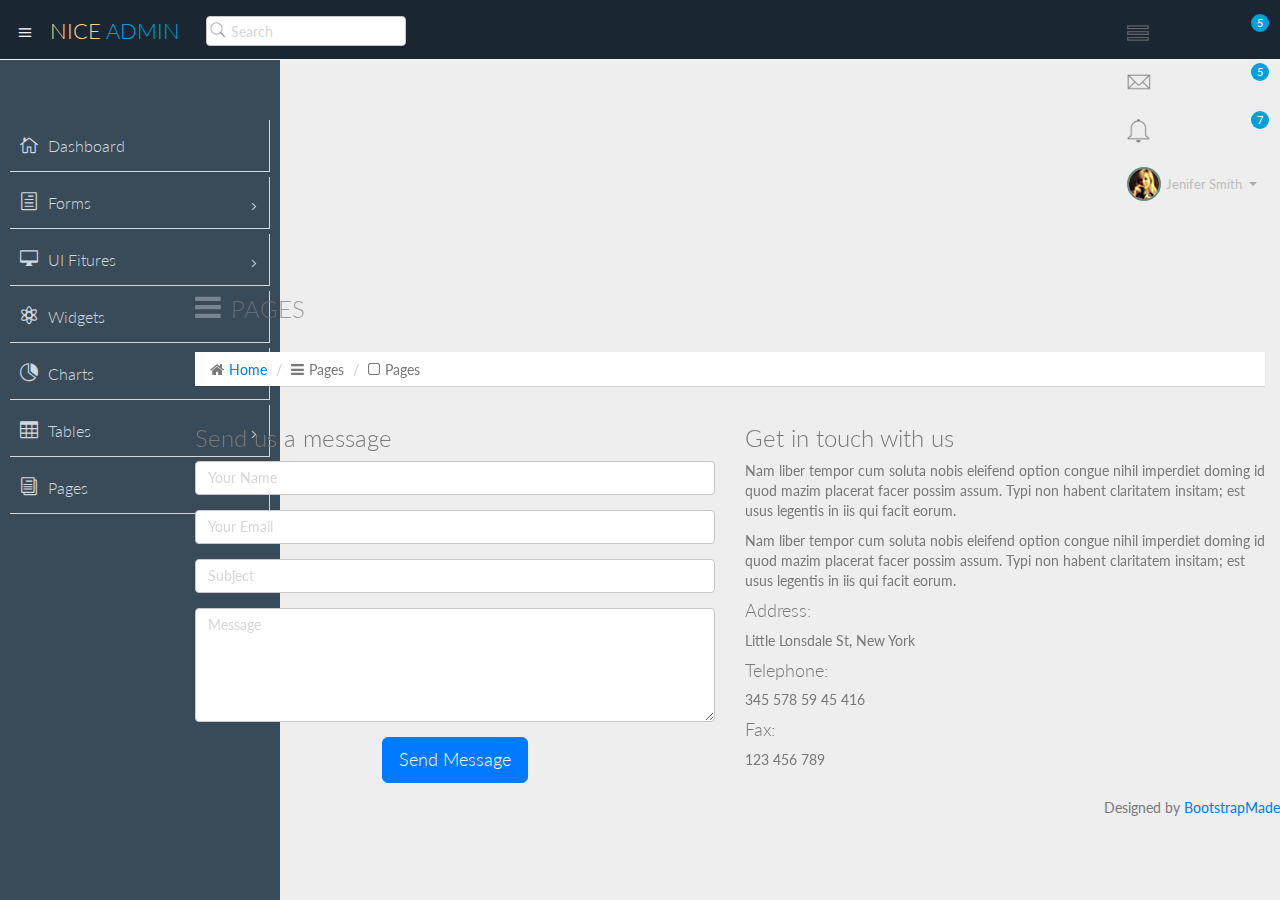
<file: static/NiceAdmin/contact.html>
<!DOCTYPE html>
<html lang="en">

<head>
  <meta charset="utf-8">
  <meta name="viewport" content="width=device-width, initial-scale=1.0">
  <meta name="description" content="Creative - Bootstrap 3 Responsive Admin Template">
  <meta name="author" content="GeeksLabs">
  <meta name="keyword" content="Creative, Dashboard, Admin, Template, Theme, Bootstrap, Responsive, Retina, Minimal">
  <link rel="shortcut icon" href="img/favicon.png">

  <title>Blank | Creative - Bootstrap 3 Responsive Admin Template</title>

  <!-- Bootstrap CSS -->
  <link href="css/bootstrap.min.css" rel="stylesheet">
  <!-- bootstrap theme -->
  <link href="css/bootstrap-theme.css" rel="stylesheet">
  <!--external css-->
  <!-- font icon -->
  <link href="css/elegant-icons-style.css" rel="stylesheet" />
  <link href="css/font-awesome.min.css" rel="stylesheet" />
  <!-- Custom styles -->
  <link href="css/style.css" rel="stylesheet">
  <link href="css/style-responsive.css" rel="stylesheet" />

  <!-- HTML5 shim and Respond.js IE8 support of HTML5 -->
  <!--[if lt IE 9]>
      <script src="js/html5shiv.js"></script>
      <script src="js/respond.min.js"></script>
      <script src="js/lte-ie7.js"></script>
    <![endif]-->

    <!-- =======================================================
      Theme Name: NiceAdmin
      Theme URL: https://bootstrapmade.com/nice-admin-bootstrap-admin-html-template/
      Author: BootstrapMade
      Author URL: https://bootstrapmade.com
    ======================================================= -->
</head>

<body>
  <!-- container section start -->
  <section id="container" class="">
    <!--header start-->

    <header class="header dark-bg">
      <div class="toggle-nav">
        <div class="icon-reorder tooltips" data-original-title="Toggle Navigation" data-placement="bottom"><i class="icon_menu"></i></div>
      </div>

      <!--logo start-->
      <a href="index.html" class="logo">Nice <span class="lite">Admin</span></a>
      <!--logo end-->

      <div class="nav search-row" id="top_menu">
        <!--  search form start -->
        <ul class="nav top-menu">
          <li>
            <form class="navbar-form">
              <input class="form-control" placeholder="Search" type="text">
            </form>
          </li>
        </ul>
        <!--  search form end -->
      </div>

      <div class="top-nav notification-row">
        <!-- notificatoin dropdown start-->
        <ul class="nav pull-right top-menu">

          <!-- task notificatoin start -->
          <li id="task_notificatoin_bar" class="dropdown">
            <a data-toggle="dropdown" class="dropdown-toggle" href="#">
                            <i class="icon-task-l"></i>
                            <span class="badge bg-important">5</span>
                        </a>
            <ul class="dropdown-menu extended tasks-bar">
              <div class="notify-arrow notify-arrow-blue"></div>
              <li>
                <p class="blue">You have 5 pending tasks</p>
              </li>
              <li>
                <a href="#">
                  <div class="task-info">
                    <div class="desc">Design PSD </div>
                    <div class="percent">90%</div>
                  </div>
                  <div class="progress progress-striped">
                    <div class="progress-bar progress-bar-success" role="progressbar" aria-valuenow="90" aria-valuemin="0" aria-valuemax="100" style="width: 90%">
                      <span class="sr-only">90% Complete (success)</span>
                    </div>
                  </div>
                </a>
              </li>
              <li>
                <a href="#">
                  <div class="task-info">
                    <div class="desc">
                      Project 1
                    </div>
                    <div class="percent">30%</div>
                  </div>
                  <div class="progress progress-striped">
                    <div class="progress-bar progress-bar-warning" role="progressbar" aria-valuenow="30" aria-valuemin="0" aria-valuemax="100" style="width: 30%">
                      <span class="sr-only">30% Complete (warning)</span>
                    </div>
                  </div>
                </a>
              </li>
              <li>
                <a href="#">
                  <div class="task-info">
                    <div class="desc">Digital Marketing</div>
                    <div class="percent">80%</div>
                  </div>
                  <div class="progress progress-striped">
                    <div class="progress-bar progress-bar-info" role="progressbar" aria-valuenow="80" aria-valuemin="0" aria-valuemax="100" style="width: 80%">
                      <span class="sr-only">80% Complete</span>
                    </div>
                  </div>
                </a>
              </li>
              <li>
                <a href="#">
                  <div class="task-info">
                    <div class="desc">Logo Designing</div>
                    <div class="percent">78%</div>
                  </div>
                  <div class="progress progress-striped">
                    <div class="progress-bar progress-bar-danger" role="progressbar" aria-valuenow="78" aria-valuemin="0" aria-valuemax="100" style="width: 78%">
                      <span class="sr-only">78% Complete (danger)</span>
                    </div>
                  </div>
                </a>
              </li>
              <li>
                <a href="#">
                  <div class="task-info">
                    <div class="desc">Mobile App</div>
                    <div class="percent">50%</div>
                  </div>
                  <div class="progress progress-striped active">
                    <div class="progress-bar" role="progressbar" aria-valuenow="50" aria-valuemin="0" aria-valuemax="100" style="width: 50%">
                      <span class="sr-only">50% Complete</span>
                    </div>
                  </div>

                </a>
              </li>
              <li class="external">
                <a href="#">See All Tasks</a>
              </li>
            </ul>
          </li>
          <!-- task notificatoin end -->
          <!-- inbox notificatoin start-->
          <li id="mail_notificatoin_bar" class="dropdown">
            <a data-toggle="dropdown" class="dropdown-toggle" href="#">
                            <i class="icon-envelope-l"></i>
                            <span class="badge bg-important">5</span>
                        </a>
            <ul class="dropdown-menu extended inbox">
              <div class="notify-arrow notify-arrow-blue"></div>
              <li>
                <p class="blue">You have 5 new messages</p>
              </li>
              <li>
                <a href="#">
                                    <span class="photo"><img alt="avatar" src="./img/avatar-mini.jpg"></span>
                                    <span class="subject">
                                    <span class="from">Greg  Martin</span>
                                    <span class="time">1 min</span>
                                    </span>
                                    <span class="message">
                                        I really like this admin panel.
                                    </span>
                                </a>
              </li>
              <li>
                <a href="#">
                                    <span class="photo"><img alt="avatar" src="./img/avatar-mini2.jpg"></span>
                                    <span class="subject">
                                    <span class="from">Bob   Mckenzie</span>
                                    <span class="time">5 mins</span>
                                    </span>
                                    <span class="message">
                                     Hi, What is next project plan?
                                    </span>
                                </a>
              </li>
              <li>
                <a href="#">
                                    <span class="photo"><img alt="avatar" src="./img/avatar-mini3.jpg"></span>
                                    <span class="subject">
                                    <span class="from">Phillip   Park</span>
                                    <span class="time">2 hrs</span>
                                    </span>
                                    <span class="message">
                                        I am like to buy this Admin Template.
                                    </span>
                                </a>
              </li>
              <li>
                <a href="#">
                                    <span class="photo"><img alt="avatar" src="./img/avatar-mini4.jpg"></span>
                                    <span class="subject">
                                    <span class="from">Ray   Munoz</span>
                                    <span class="time">1 day</span>
                                    </span>
                                    <span class="message">
                                        Icon fonts are great.
                                    </span>
                                </a>
              </li>
              <li>
                <a href="#">See all messages</a>
              </li>
            </ul>
          </li>
          <!-- inbox notificatoin end -->
          <!-- alert notification start-->
          <li id="alert_notificatoin_bar" class="dropdown">
            <a data-toggle="dropdown" class="dropdown-toggle" href="#">

                            <i class="icon-bell-l"></i>
                            <span class="badge bg-important">7</span>
                        </a>
            <ul class="dropdown-menu extended notification">
              <div class="notify-arrow notify-arrow-blue"></div>
              <li>
                <p class="blue">You have 4 new notifications</p>
              </li>
              <li>
                <a href="#">
                                    <span class="label label-primary"><i class="icon_profile"></i></span>
                                    Friend Request
                                    <span class="small italic pull-right">5 mins</span>
                                </a>
              </li>
              <li>
                <a href="#">
                                    <span class="label label-warning"><i class="icon_pin"></i></span>
                                    John location.
                                    <span class="small italic pull-right">50 mins</span>
                                </a>
              </li>
              <li>
                <a href="#">
                                    <span class="label label-danger"><i class="icon_book_alt"></i></span>
                                    Project 3 Completed.
                                    <span class="small italic pull-right">1 hr</span>
                                </a>
              </li>
              <li>
                <a href="#">
                                    <span class="label label-success"><i class="icon_like"></i></span>
                                    Mick appreciated your work.
                                    <span class="small italic pull-right"> Today</span>
                                </a>
              </li>
              <li>
                <a href="#">See all notifications</a>
              </li>
            </ul>
          </li>
          <!-- alert notification end-->
          <!-- user login dropdown start-->
          <li class="dropdown">
            <a data-toggle="dropdown" class="dropdown-toggle" href="#">
                            <span class="profile-ava">
                                <img alt="" src="img/avatar1_small.jpg">
                            </span>
                            <span class="username">Jenifer Smith</span>
                            <b class="caret"></b>
                        </a>
            <ul class="dropdown-menu extended logout">
              <div class="log-arrow-up"></div>
              <li class="eborder-top">
                <a href="#"><i class="icon_profile"></i> My Profile</a>
              </li>
              <li>
                <a href="#"><i class="icon_mail_alt"></i> My Inbox</a>
              </li>
              <li>
                <a href="#"><i class="icon_clock_alt"></i> Timeline</a>
              </li>
              <li>
                <a href="#"><i class="icon_chat_alt"></i> Chats</a>
              </li>
              <li>
                <a href="login.html"><i class="icon_key_alt"></i> Log Out</a>
              </li>
              <li>
                <a href="documentation.html"><i class="icon_key_alt"></i> Documentation</a>
              </li>
              <li>
                <a href="documentation.html"><i class="icon_key_alt"></i> Documentation</a>
              </li>
            </ul>
          </li>
          <!-- user login dropdown end -->
        </ul>
        <!-- notificatoin dropdown end-->
      </div>
    </header>
    <!--header end-->

    <!--sidebar start-->
    <aside>
      <div id="sidebar" class="nav-collapse ">
        <!-- sidebar menu start-->
        <ul class="sidebar-menu">
          <li class="">
            <a class="" href="index.html">
                          <i class="icon_house_alt"></i>
                          <span>Dashboard</span>
                      </a>
          </li>
          <li class="sub-menu">
            <a href="javascript:;" class="">
                          <i class="icon_document_alt"></i>
                          <span>Forms</span>
                          <span class="menu-arrow arrow_carrot-right"></span>
                      </a>
            <ul class="sub">
              <li><a class="" href="form_component.html">Form Elements</a></li>
              <li><a class="" href="form_validation.html">Form Validation</a></li>
            </ul>
          </li>
          <li class="sub-menu">
            <a href="javascript:;" class="">
                          <i class="icon_desktop"></i>
                          <span>UI Fitures</span>
                          <span class="menu-arrow arrow_carrot-right"></span>
                      </a>
            <ul class="sub">
              <li><a class="" href="general.html">Components</a></li>
              <li><a class="" href="buttons.html">Buttons</a></li>
              <li><a class="" href="grids.html">Grids</a></li>
            </ul>
          </li>
          <li>
            <a class="" href="widgets.html">
              <i class="icon_genius"></i>
              <span>Widgets</span>
            </a>
          </li>
          <li>
            <a class="" href="chart-chartjs.html">
                          <i class="icon_piechart"></i>
                          <span>Charts</span>

                      </a>

          </li>

          <li class="sub-menu">
            <a href="javascript:;" class="">
                          <i class="icon_table"></i>
                          <span>Tables</span>
                          <span class="menu-arrow arrow_carrot-right"></span>
                      </a>
            <ul class="sub">
              <li><a class="" href="basic_table.html">Basic Table</a></li>
            </ul>
          </li>

          <li class="sub-menu ">
            <a href="javascript:;" class="">
                          <i class="icon_documents_alt"></i>
                          <span>Pages</span>
                          <span class="menu-arrow arrow_carrot-right"></span>
                      </a>
            <ul class="sub">
              <li><a class="" href="profile.html">Profile</a></li>
              <li><a class="" href="login.html"><span>Login Page</span></a></li>
              <li><a class="" href="contact.html"><span>Contact Page</span></a></li>
              <li><a class="active" href="blank.html">Blank Page</a></li>
              <li><a class="" href="404.html">404 Error</a></li>
            </ul>
          </li>

        </ul>
        <!-- sidebar menu end-->
      </div>
    </aside>
    <!--sidebar end-->

    <!--main content start-->
    <section id="main-content">
      <section class="wrapper">
        <div class="row">
          <div class="col-lg-12">
            <h3 class="page-header"><i class="fa fa fa-bars"></i> Pages</h3>
            <ol class="breadcrumb">
              <li><i class="fa fa-home"></i><a href="index.html">Home</a></li>
              <li><i class="fa fa-bars"></i>Pages</li>
              <li><i class="fa fa-square-o"></i>Pages</li>
            </ol>
          </div>
        </div>
        <!-- page start-->
        <div class="row">
          <div class="col-lg-6">
            <div class="recent">
              <h3>Send us a message</h3>
            </div>
            <div id="sendmessage">Your message has been sent. Thank you!</div>
            <div id="errormessage"></div>
            <form action="" method="post" role="form" class="contactForm">
              <div class="form-group">
                <input type="text" name="name" class="form-control" id="name" placeholder="Your Name" data-rule="minlen:4" data-msg="Please enter at least 4 chars" />
                <div class="validation"></div>
              </div>
              <div class="form-group">
                <input type="email" class="form-control" name="email" id="email" placeholder="Your Email" data-rule="email" data-msg="Please enter a valid email" />
                <div class="validation"></div>
              </div>
              <div class="form-group">
                <input type="text" class="form-control" name="subject" id="subject" placeholder="Subject" data-rule="minlen:4" data-msg="Please enter at least 8 chars of subject" />
                <div class="validation"></div>
              </div>
              <div class="form-group">
                <textarea class="form-control" name="message" rows="5" data-rule="required" data-msg="Please write something for us" placeholder="Message"></textarea>
                <div class="validation"></div>
              </div>

              <div class="text-center"><button type="submit" class="btn btn-primary btn-lg">Send Message</button></div>
            </form>
          </div>

          <div class="col-lg-6">
            <div class="recent">
              <h3>Get in touch with us</h3>
            </div>
            <div class="">
              <p>Nam liber tempor cum soluta nobis eleifend option congue nihil imperdiet doming id quod mazim placerat facer possim assum. Typi non habent claritatem insitam; est usus legentis in iis qui facit eorum.</p>
              <p>Nam liber tempor cum soluta nobis eleifend option congue nihil imperdiet doming id quod mazim placerat facer possim assum. Typi non habent claritatem insitam; est usus legentis in iis qui facit eorum.</p>

              <h4>Address:</h4>Little Lonsdale St, New York<br>
              <h4>Telephone:</h4>345 578 59 45 416</br>
              <h4>Fax:</h4>123 456 789
            </div>
          </div>
        </div>
        <!-- page end-->
      </section>
    </section>
    <!--main content end-->
    <div class="text-right">
      <div class="credits">
          <!--
            All the links in the footer should remain intact.
            You can delete the links only if you purchased the pro version.
            Licensing information: https://bootstrapmade.com/license/
            Purchase the pro version form: https://bootstrapmade.com/buy/?theme=NiceAdmin
          -->
          Designed by <a href="https://bootstrapmade.com/">BootstrapMade</a>
        </div>
    </div>
  </section>
  <!-- container section end -->
  <!-- javascripts -->
  <script src="js/jquery.js"></script>
  <script src="js/bootstrap.min.js"></script>
  <!-- nice scroll -->
  <script src="js/jquery.scrollTo.min.js"></script>
  <script src="js/jquery.nicescroll.js" type="text/javascript"></script>
  <!--custome script for all page-->
  <script src="js/scripts.js"></script>
  <script src="contactform/contactform.js"></script>


</body>

</html>
</file>
<file: static/NiceAdmin/assets/ckeditor/samples/sample.css>
/*
Copyright (c) 2003-2013, CKSource - Frederico Knabben. All rights reserved.
For licensing, see LICENSE.html or http://ckeditor.com/license
*/

html, body, h1, h2, h3, h4, h5, h6, div, span, blockquote, p, address, form, fieldset, img, ul, ol, dl, dt, dd, li, hr, table, td, th, strong, em, sup, sub, dfn, ins, del, q, cite, var, samp, code, kbd, tt, pre
{
	line-height: 1.5em;
}

body
{
	padding: 10px 30px;
}

input, textarea, select, option, optgroup, button, td, th
{
	font-size: 100%;
}

pre, code, kbd, samp, tt
{
	font-family: monospace,monospace;
	font-size: 1em;
}

body {
    width: 960px;
    margin: 0 auto;
}

code
{
	background: #f3f3f3;
	border: 1px solid #ddd;
	padding: 1px 4px;

	-moz-border-radius: 3px;
	-webkit-border-radius: 3px;
	border-radius: 3px;
}

.new
{
	background: #FF7E00;
	border: 1px solid #DA8028;
	color: #fff;
	font-size: 10px;
	font-weight: bold;
	padding: 1px 4px;
	text-shadow: 0 1px 0 #C97626;
	text-transform: uppercase;
	margin: 0 0 0 3px;

	-moz-border-radius: 3px;
	-webkit-border-radius: 3px;
	border-radius: 3px;

	-moz-box-shadow: 0 2px 3px 0 #FFA54E inset;
	-webkit-box-shadow: 0 2px 3px 0 #FFA54E inset;
	box-shadow: 0 2px 3px 0 #FFA54E inset;
}

h1.samples
{
	color: #0782C1;
	font-size: 200%;
	font-weight: normal;
	margin: 0;
	padding: 0;
}

h1.samples a
{
	color: #0782C1;
	text-decoration: none;
	border-bottom: 1px dotted #0782C1;
}

.samples a:hover
{
	border-bottom: 1px dotted #0782C1;
}

h2.samples
{
	color: #000000;
	font-size: 130%;
	margin: 15px 0 0 0;
	padding: 0;
}

p, blockquote, address, form, pre, dl, h1.samples, h2.samples
{
	margin-bottom: 15px;
}

ul.samples
{
	margin-bottom: 15px;
}

.clear
{
	clear: both;
}

fieldset
{
	margin: 0;
	padding: 10px;
}

body, input, textarea
{
	color: #333333;
	font-family: Arial, Helvetica, sans-serif;
}

body
{
	font-size: 75%;
}

a.samples
{
	color: #189DE1;
	text-decoration: none;
}

form
{
	margin: 0;
	padding: 0;
}

pre.samples
{
	background-color: #F7F7F7;
	border: 1px solid #D7D7D7;
	overflow: auto;
	padding: 0.25em;
	white-space: pre-wrap; /* CSS 2.1 */
	word-wrap: break-word; /* IE7 */
	-moz-tab-size: 4;
	-o-tab-size: 4;
	-webkit-tab-size: 4;
	tab-size: 4;
}

#footer
{
	clear: both;
	padding-top: 10px;
}

#footer hr
{
	margin: 10px 0 15px 0;
	height: 1px;
	border: solid 1px gray;
	border-bottom: none;
}

#footer p
{
	margin: 0 10px 10px 10px;
	float: left;
}

#footer #copy
{
	float: right;
}

#outputSample
{
	width: 100%;
	table-layout: fixed;
}

#outputSample thead th
{
	color: #dddddd;
	background-color: #999999;
	padding: 4px;
	white-space: nowrap;
}

#outputSample tbody th
{
	vertical-align: top;
	text-align: left;
}

#outputSample pre
{
	margin: 0;
	padding: 0;
}

.description
{
	border: 1px dotted #B7B7B7;
	margin-bottom: 10px;
	padding: 10px 10px 0;
	overflow: hidden;
}

label
{
	display: block;
	margin-bottom: 6px;
}

/**
 *	CKEditor editables are automatically set with the "cke_editable" class
 *	plus cke_editable_(inline|themed) depending on the editor type.
 */

/* Style a bit the inline editables. */
.cke_editable.cke_editable_inline
{
	cursor: pointer;
}

/* Once an editable element gets focused, the "cke_focus" class is
   added to it, so we can style it differently. */
.cke_editable.cke_editable_inline.cke_focus
{
	box-shadow: inset 0px 0px 20px 3px #ddd, inset 0 0 1px #000;
	outline: none;
	background: #eee;
	cursor: text;
}

/* Avoid pre-formatted overflows inline editable. */
.cke_editable_inline pre
{
	white-space: pre-wrap;
	word-wrap: break-word;
}

/**
 *	Samples index styles.
 */

.twoColumns,
.twoColumnsLeft,
.twoColumnsRight
{
	overflow: hidden;
}

.twoColumnsLeft,
.twoColumnsRight
{
	width: 45%;
}

.twoColumnsLeft
{
	float: left;
}

.twoColumnsRight
{
	float: right;
}

dl.samples
{
	padding: 0 0 0 40px;
}
dl.samples > dt
{
	display: list-item;
	list-style-type: disc;
	list-style-position: outside;
	margin: 0 0 3px;
}
dl.samples > dd
{
	margin: 0 0 3px;
}
.warning
{
    color: #ff0000;
	background-color: #FFCCBA;
    border: 2px dotted #ff0000;
	padding: 15px 10px;
	margin: 10px 0;
}

/* Used on inline samples */

blockquote
{
	font-style: italic;
	font-family: Georgia, Times, "Times New Roman", serif;
	padding: 2px 0;
	border-style: solid;
	border-color: #ccc;
	border-width: 0;
}

.cke_contents_ltr blockquote
{
	padding-left: 20px;
	padding-right: 8px;
	border-left-width: 5px;
}

.cke_contents_rtl blockquote
{
	padding-left: 8px;
	padding-right: 20px;
	border-right-width: 5px;
}

img.right {
    border: 1px solid #ccc;
    float: right;
    margin-left: 15px;
    padding: 5px;
}

img.left {
    border: 1px solid #ccc;
    float: left;
    margin-right: 15px;
    padding: 5px;
}
</file>
<file: static/NiceAdmin/assets/jquery-easy-pie-chart/examples/style.css>
body {
    font: 13px/1.4 'Helvetica Neue', 'Helvetica','Arial', sans-serif;
    color: #333;
}

.container {
    width: 520px;
    margin: auto;
}

h1 {
    border-bottom: 1px solid #d9d9d9;
}

a {
    color: #be2221;
    text-decoration: none;
}

.chart {
    float: left;
    margin: 10px;
}

.percentage,
.label {
    text-align: center;
    color: #333;
    font-weight: 100;
    font-size: 1.2em;
    margin-bottom: 0.3em;
}

.credits {
    padding-top: 0.5em;
    clear: both;
    color: #999;
}

.credits a {
    color: #333;
}

.dark {
    background: #333;
}

.dark .percentage-light,
.dark .label {
    text-align: center;
    color: #999;
    font-weight: 100;
    font-size: 1.2em;
    margin-bottom: 0.3em;
}


.button {
  -webkit-box-shadow: inset 0 0 1px #000, inset 0 1px 0 1px rgba(255,255,255,0.2), 0 1px 1px -1px rgba(0, 0, 0, .5);
  -moz-box-shadow: inset 0 0 1px #000, inset 0 1px 0 1px rgba(255,255,255,0.2), 0 1px 1px -1px rgba(0, 0, 0, .5);
  box-shadow: inset 0 0 1px #000, inset 0 1px 0 1px rgba(255,255,255,0.2), 0 1px 1px -1px rgba(0, 0, 0, .5);
  -webkit-border-radius: 3px;
  -moz-border-radius: 3px;
  border-radius: 3px;
  padding: 6px 20px;
  font-weight: bold;
  text-transform: uppercase;
  display: block;
  margin: auto;
  max-width: 200px;
  text-align: center;
  background-color: #5c5c5c;
  background-image: -moz-linear-gradient(top, #666666, #4d4d4d);
  background-image: -ms-linear-gradient(top, #666666, #4d4d4d);
  background-image: -webkit-gradient(linear, 0 0, 0 100%, from(#666666), to(#4d4d4d));
  background-image: -webkit-linear-gradient(top, #666666, #4d4d4d);
  background-image: -o-linear-gradient(top, #666666, #4d4d4d);
  background-image: linear-gradient(top, #666666, #4d4d4d);
  background-repeat: repeat-x;
  filter: progid:DXImageTransform.Microsoft.gradient(startColorstr='#666666', endColorstr='#4d4d4d', GradientType=0);
  color: #ffffff;
  text-shadow: 0 1px 1px #333333;
}
.button:hover {
  color: #ffffff;
  text-decoration: none;
  background-color: #616161;
  background-image: -moz-linear-gradient(top, #6b6b6b, #525252);
  background-image: -ms-linear-gradient(top, #6b6b6b, #525252);
  background-image: -webkit-gradient(linear, 0 0, 0 100%, from(#6b6b6b), to(#525252));
  background-image: -webkit-linear-gradient(top, #6b6b6b, #525252);
  background-image: -o-linear-gradient(top, #6b6b6b, #525252);
  background-image: linear-gradient(top, #6b6b6b, #525252);
  background-repeat: repeat-x;
  filter: progid:DXImageTransform.Microsoft.gradient(startColorstr='#6b6b6b', endColorstr='#525252', GradientType=0);
}
.button:active {
  background-color: #575757;
  background-image: -moz-linear-gradient(top, #616161, #474747);
  background-image: -ms-linear-gradient(top, #616161, #474747);
  background-image: -webkit-gradient(linear, 0 0, 0 100%, from(#616161), to(#474747));
  background-image: -webkit-linear-gradient(top, #616161, #474747);
  background-image: -o-linear-gradient(top, #616161, #474747);
  background-image: linear-gradient(top, #616161, #474747);
  background-repeat: repeat-x;
  filter: progid:DXImageTransform.Microsoft.gradient(startColorstr='#616161', endColorstr='#474747', GradientType=0);
  -webkit-transform: translate(0, 1px);
  -moz-transform: translate(0, 1px);
  -ms-transform: translate(0, 1px);
  -o-transform: translate(0, 1px);
  transform: translate(0, 1px);
}
.button:disabled {
  background-color: #dddddd;
  background-image: -moz-linear-gradient(top, #e7e7e7, #cdcdcd);
  background-image: -ms-linear-gradient(top, #e7e7e7, #cdcdcd);
  background-image: -webkit-gradient(linear, 0 0, 0 100%, from(#e7e7e7), to(#cdcdcd));
  background-image: -webkit-linear-gradient(top, #e7e7e7, #cdcdcd);
  background-image: -o-linear-gradient(top, #e7e7e7, #cdcdcd);
  background-image: linear-gradient(top, #e7e7e7, #cdcdcd);
  background-repeat: repeat-x;
  filter: progid:DXImageTransform.Microsoft.gradient(startColorstr='#e7e7e7', endColorstr='#cdcdcd', GradientType=0);
  color: #939393;
  text-shadow: 0 1px 1px #fff;
}

@media screen and (max-device-width: 480px) {
  .container{
    width: 100%;
  }
}
</file>
<file: static/NiceAdmin/css/elegant-icons-style.css>
@font-face {
	font-family: 'ElegantIcons';
	src:url('../fonts/ElegantIcons.eot');
	src:url('../fonts/ElegantIcons.eot?#iefix') format('embedded-opentype'),
		url('../fonts/ElegantIcons.woff') format('woff'),
		url('../fonts/ElegantIcons.ttf') format('truetype'),
		url('../fonts/ElegantIcons.svg#ElegantIcons') format('svg');
	font-weight: normal;
	font-style: normal;
}

/* Use the following CSS code if you want to use data attributes for inserting your icons */
[data-icon]:before {
	font-family: 'ElegantIcons';
	content: attr(data-icon);
	speak: none;
	font-weight: normal;
	font-variant: normal;
	text-transform: none;
	line-height: 1;
	-webkit-font-smoothing: antialiased;
	-moz-osx-font-smoothing: grayscale;
}

/* Use the following CSS code if you want to have a class per icon */
/*
Instead of a list of all class selectors,
you can use the generic selector below, but it's slower:
[class*="your-class-prefix"] {
*/
.arrow_up, .arrow_down, .arrow_left, .arrow_right, .arrow_left-up, .arrow_right-up, .arrow_right-down, .arrow_left-down, .arrow-up-down, .arrow_up-down_alt, .arrow_left-right_alt, .arrow_left-right, .arrow_expand_alt2, .arrow_expand_alt, .arrow_condense, .arrow_expand, .arrow_move, .arrow_carrot-up, .arrow_carrot-down, .arrow_carrot-left, .arrow_carrot-right, .arrow_carrot-2up, .arrow_carrot-2down, .arrow_carrot-2left, .arrow_carrot-2right, .arrow_carrot-up_alt2, .arrow_carrot-down_alt2, .arrow_carrot-left_alt2, .arrow_carrot-right_alt2, .arrow_carrot-2up_alt2, .arrow_carrot-2down_alt2, .arrow_carrot-2left_alt2, .arrow_carrot-2right_alt2, .arrow_triangle-up, .arrow_triangle-down, .arrow_triangle-left, .arrow_triangle-right, .arrow_triangle-up_alt2, .arrow_triangle-down_alt2, .arrow_triangle-left_alt2, .arrow_triangle-right_alt2, .arrow_back, .icon_minus-06, .icon_plus, .icon_close, .icon_check, .icon_minus_alt2, .icon_plus_alt2, .icon_close_alt2, .icon_check_alt2, .icon_zoom-out_alt, .icon_zoom-in_alt, .icon_search, .icon_box-empty, .icon_box-selected, .icon_minus-box, .icon_plus-box, .icon_box-checked, .icon_circle-empty, .icon_circle-slelected, .icon_stop_alt2, .icon_stop, .icon_pause_alt2, .icon_pause, .icon_menu, .icon_menu-square_alt2, .icon_menu-circle_alt2, .icon_ul, .icon_ol, .icon_adjust-horiz, .icon_adjust-vert, .icon_document_alt, .icon_documents_alt, .icon_pencil, .icon_pencil-edit_alt, .icon_pencil-edit, .icon_folder-alt, .icon_folder-open_alt, .icon_folder-add_alt, .icon_info_alt, .icon_error-oct_alt, .icon_error-circle_alt, .icon_error-triangle_alt, .icon_question_alt2, .icon_question, .icon_comment_alt, .icon_chat_alt, .icon_vol-mute_alt, .icon_volume-low_alt, .icon_volume-high_alt, .icon_quotations, .icon_quotations_alt2, .icon_clock_alt, .icon_lock_alt, .icon_lock-open_alt, .icon_key_alt, .icon_cloud_alt, .icon_cloud-upload_alt, .icon_cloud-download_alt, .icon_image, .icon_images, .icon_lightbulb_alt, .icon_gift_alt, .icon_house_alt, .icon_genius, .icon_mobile, .icon_tablet, .icon_laptop, .icon_desktop, .icon_camera_alt, .icon_mail_alt, .icon_cone_alt, .icon_ribbon_alt, .icon_bag_alt, .icon_creditcard, .icon_cart_alt, .icon_paperclip, .icon_tag_alt, .icon_tags_alt, .icon_trash_alt, .icon_cursor_alt, .icon_mic_alt, .icon_compass_alt, .icon_pin_alt, .icon_pushpin_alt, .icon_map_alt, .icon_drawer_alt, .icon_toolbox_alt, .icon_book_alt, .icon_calendar, .icon_film, .icon_table, .icon_contacts_alt, .icon_headphones, .icon_lifesaver, .icon_piechart, .icon_refresh, .icon_link_alt, .icon_link, .icon_loading, .icon_blocked, .icon_archive_alt, .icon_heart_alt, .icon_star_alt, .icon_star-half_alt, .icon_star, .icon_star-half, .icon_tools, .icon_tool, .icon_cog, .icon_cogs, .arrow_up_alt, .arrow_down_alt, .arrow_left_alt, .arrow_right_alt, .arrow_left-up_alt, .arrow_right-up_alt, .arrow_right-down_alt, .arrow_left-down_alt, .arrow_condense_alt, .arrow_expand_alt3, .arrow_carrot_up_alt, .arrow_carrot-down_alt, .arrow_carrot-left_alt, .arrow_carrot-right_alt, .arrow_carrot-2up_alt, .arrow_carrot-2dwnn_alt, .arrow_carrot-2left_alt, .arrow_carrot-2right_alt, .arrow_triangle-up_alt, .arrow_triangle-down_alt, .arrow_triangle-left_alt, .arrow_triangle-right_alt, .icon_minus_alt, .icon_plus_alt, .icon_close_alt, .icon_check_alt, .icon_zoom-out, .icon_zoom-in, .icon_stop_alt, .icon_menu-square_alt, .icon_menu-circle_alt, .icon_document, .icon_documents, .icon_pencil_alt, .icon_folder, .icon_folder-open, .icon_folder-add, .icon_folder_upload, .icon_folder_download, .icon_info, .icon_error-circle, .icon_error-oct, .icon_error-triangle, .icon_question_alt, .icon_comment, .icon_chat, .icon_vol-mute, .icon_volume-low, .icon_volume-high, .icon_quotations_alt, .icon_clock, .icon_lock, .icon_lock-open, .icon_key, .icon_cloud, .icon_cloud-upload, .icon_cloud-download, .icon_lightbulb, .icon_gift, .icon_house, .icon_camera, .icon_mail, .icon_cone, .icon_ribbon, .icon_bag, .icon_cart, .icon_tag, .icon_tags, .icon_trash, .icon_cursor, .icon_mic, .icon_compass, .icon_pin, .icon_pushpin, .icon_map, .icon_drawer, .icon_toolbox, .icon_book, .icon_contacts, .icon_archive, .icon_heart, .icon_profile, .icon_group, .icon_grid-2x2, .icon_grid-3x3, .icon_music, .icon_pause_alt, .icon_phone, .icon_upload, .icon_download, .social_facebook, .social_twitter, .social_pinterest, .social_googleplus, .social_tumblr, .social_tumbleupon, .social_wordpress, .social_instagram, .social_dribbble, .social_vimeo, .social_linkedin, .social_rss, .social_deviantart, .social_share, .social_myspace, .social_skype, .social_youtube, .social_picassa, .social_googledrive, .social_flickr, .social_blogger, .social_spotify, .social_delicious, .social_facebook_circle, .social_twitter_circle, .social_pinterest_circle, .social_googleplus_circle, .social_tumblr_circle, .social_stumbleupon_circle, .social_wordpress_circle, .social_instagram_circle, .social_dribbble_circle, .social_vimeo_circle, .social_linkedin_circle, .social_rss_circle, .social_deviantart_circle, .social_share_circle, .social_myspace_circle, .social_skype_circle, .social_youtube_circle, .social_picassa_circle, .social_googledrive_alt2, .social_flickr_circle, .social_blogger_circle, .social_spotify_circle, .social_delicious_circle, .social_facebook_square, .social_twitter_square, .social_pinterest_square, .social_googleplus_square, .social_tumblr_square, .social_stumbleupon_square, .social_wordpress_square, .social_instagram_square, .social_dribbble_square, .social_vimeo_square, .social_linkedin_square, .social_rss_square, .social_deviantart_square, .social_share_square, .social_myspace_square, .social_skype_square, .social_youtube_square, .social_picassa_square, .social_googledrive_square, .social_flickr_square, .social_blogger_square, .social_spotify_square, .social_delicious_square, .icon_printer, .icon_calulator, .icon_building, .icon_floppy, .icon_drive, .icon_search-2, .icon_id, .icon_id-2, .icon_puzzle, .icon_like, .icon_dislike, .icon_mug, .icon_currency, .icon_wallet, .icon_pens, .icon_easel, .icon_flowchart, .icon_datareport, .icon_briefcase, .icon_shield, .icon_percent, .icon_globe, .icon_globe-2, .icon_target, .icon_hourglass, .icon_balance, .icon_rook, .icon_printer-alt, .icon_calculator_alt, .icon_building_alt, .icon_floppy_alt, .icon_drive_alt, .icon_search_alt, .icon_id_alt, .icon_id-2_alt, .icon_puzzle_alt, .icon_like_alt, .icon_dislike_alt, .icon_mug_alt, .icon_currency_alt, .icon_wallet_alt, .icon_pens_alt, .icon_easel_alt, .icon_flowchart_alt, .icon_datareport_alt, .icon_briefcase_alt, .icon_shield_alt, .icon_percent_alt, .icon_globe_alt, .icon_clipboard {
	font-family: 'ElegantIcons';
	speak: none;
	font-style: normal;
	font-weight: normal;
	font-variant: normal;
	text-transform: none;
	line-height: 1;
	-webkit-font-smoothing: antialiased;
}
.arrow_up:before {
	content: "\21";
}
.arrow_down:before {
	content: "\22";
}
.arrow_left:before {
	content: "\23";
}
.arrow_right:before {
	content: "\24";
}
.arrow_left-up:before {
	content: "\25";
}
.arrow_right-up:before {
	content: "\26";
}
.arrow_right-down:before {
	content: "\27";
}
.arrow_left-down:before {
	content: "\28";
}
.arrow-up-down:before {
	content: "\29";
}
.arrow_up-down_alt:before {
	content: "\2a";
}
.arrow_left-right_alt:before {
	content: "\2b";
}
.arrow_left-right:before {
	content: "\2c";
}
.arrow_expand_alt2:before {
	content: "\2d";
}
.arrow_expand_alt:before {
	content: "\2e";
}
.arrow_condense:before {
	content: "\2f";
}
.arrow_expand:before {
	content: "\30";
}
.arrow_move:before {
	content: "\31";
}
.arrow_carrot-up:before {
	content: "\32";
}
.arrow_carrot-down:before {
	content: "\33";
}
.arrow_carrot-left:before {
	content: "\34";
}
.arrow_carrot-right:before {
	content: "\35";
}
.arrow_carrot-2up:before {
	content: "\36";
}
.arrow_carrot-2down:before {
	content: "\37";
}
.arrow_carrot-2left:before {
	content: "\38";
}
.arrow_carrot-2right:before {
	content: "\39";
}
.arrow_carrot-up_alt2:before {
	content: "\3a";
}
.arrow_carrot-down_alt2:before {
	content: "\3b";
}
.arrow_carrot-left_alt2:before {
	content: "\3c";
}
.arrow_carrot-right_alt2:before {
	content: "\3d";
}
.arrow_carrot-2up_alt2:before {
	content: "\3e";
}
.arrow_carrot-2down_alt2:before {
	content: "\3f";
}
.arrow_carrot-2left_alt2:before {
	content: "\40";
}
.arrow_carrot-2right_alt2:before {
	content: "\41";
}
.arrow_triangle-up:before {
	content: "\42";
}
.arrow_triangle-down:before {
	content: "\43";
}
.arrow_triangle-left:before {
	content: "\44";
}
.arrow_triangle-right:before {
	content: "\45";
}
.arrow_triangle-up_alt2:before {
	content: "\46";
}
.arrow_triangle-down_alt2:before {
	content: "\47";
}
.arrow_triangle-left_alt2:before {
	content: "\48";
}
.arrow_triangle-right_alt2:before {
	content: "\49";
}
.arrow_back:before {
	content: "\4a";
}
.icon_minus-06:before {
	content: "\4b";
}
.icon_plus:before {
	content: "\4c";
}
.icon_close:before {
	content: "\4d";
}
.icon_check:before {
	content: "\4e";
}
.icon_minus_alt2:before {
	content: "\4f";
}
.icon_plus_alt2:before {
	content: "\50";
}
.icon_close_alt2:before {
	content: "\51";
}
.icon_check_alt2:before {
	content: "\52";
}
.icon_zoom-out_alt:before {
	content: "\53";
}
.icon_zoom-in_alt:before {
	content: "\54";
}
.icon_search:before {
	content: "\55";
}
.icon_box-empty:before {
	content: "\56";
}
.icon_box-selected:before {
	content: "\57";
}
.icon_minus-box:before {
	content: "\58";
}
.icon_plus-box:before {
	content: "\59";
}
.icon_box-checked:before {
	content: "\5a";
}
.icon_circle-empty:before {
	content: "\5b";
}
.icon_circle-slelected:before {
	content: "\5c";
}
.icon_stop_alt2:before {
	content: "\5d";
}
.icon_stop:before {
	content: "\5e";
}
.icon_pause_alt2:before {
	content: "\5f";
}
.icon_pause:before {
	content: "\60";
}
.icon_menu:before {
	content: "\61";
}
.icon_menu-square_alt2:before {
	content: "\62";
}
.icon_menu-circle_alt2:before {
	content: "\63";
}
.icon_ul:before {
	content: "\64";
}
.icon_ol:before {
	content: "\65";
}
.icon_adjust-horiz:before {
	content: "\66";
}
.icon_adjust-vert:before {
	content: "\67";
}
.icon_document_alt:before {
	content: "\68";
}
.icon_documents_alt:before {
	content: "\69";
}
.icon_pencil:before {
	content: "\6a";
}
.icon_pencil-edit_alt:before {
	content: "\6b";
}
.icon_pencil-edit:before {
	content: "\6c";
}
.icon_folder-alt:before {
	content: "\6d";
}
.icon_folder-open_alt:before {
	content: "\6e";
}
.icon_folder-add_alt:before {
	content: "\6f";
}
.icon_info_alt:before {
	content: "\70";
}
.icon_error-oct_alt:before {
	content: "\71";
}
.icon_error-circle_alt:before {
	content: "\72";
}
.icon_error-triangle_alt:before {
	content: "\73";
}
.icon_question_alt2:before {
	content: "\74";
}
.icon_question:before {
	content: "\75";
}
.icon_comment_alt:before {
	content: "\76";
}
.icon_chat_alt:before {
	content: "\77";
}
.icon_vol-mute_alt:before {
	content: "\78";
}
.icon_volume-low_alt:before {
	content: "\79";
}
.icon_volume-high_alt:before {
	content: "\7a";
}
.icon_quotations:before {
	content: "\7b";
}
.icon_quotations_alt2:before {
	content: "\7c";
}
.icon_clock_alt:before {
	content: "\7d";
}
.icon_lock_alt:before {
	content: "\7e";
}
.icon_lock-open_alt:before {
	content: "\e000";
}
.icon_key_alt:before {
	content: "\e001";
}
.icon_cloud_alt:before {
	content: "\e002";
}
.icon_cloud-upload_alt:before {
	content: "\e003";
}
.icon_cloud-download_alt:before {
	content: "\e004";
}
.icon_image:before {
	content: "\e005";
}
.icon_images:before {
	content: "\e006";
}
.icon_lightbulb_alt:before {
	content: "\e007";
}
.icon_gift_alt:before {
	content: "\e008";
}
.icon_house_alt:before {
	content: "\e009";
}
.icon_genius:before {
	content: "\e00a";
}
.icon_mobile:before {
	content: "\e00b";
}
.icon_tablet:before {
	content: "\e00c";
}
.icon_laptop:before {
	content: "\e00d";
}
.icon_desktop:before {
	content: "\e00e";
}
.icon_camera_alt:before {
	content: "\e00f";
}
.icon_mail_alt:before {
	content: "\e010";
}
.icon_cone_alt:before {
	content: "\e011";
}
.icon_ribbon_alt:before {
	content: "\e012";
}
.icon_bag_alt:before {
	content: "\e013";
}
.icon_creditcard:before {
	content: "\e014";
}
.icon_cart_alt:before {
	content: "\e015";
}
.icon_paperclip:before {
	content: "\e016";
}
.icon_tag_alt:before {
	content: "\e017";
}
.icon_tags_alt:before {
	content: "\e018";
}
.icon_trash_alt:before {
	content: "\e019";
}
.icon_cursor_alt:before {
	content: "\e01a";
}
.icon_mic_alt:before {
	content: "\e01b";
}
.icon_compass_alt:before {
	content: "\e01c";
}
.icon_pin_alt:before {
	content: "\e01d";
}
.icon_pushpin_alt:before {
	content: "\e01e";
}
.icon_map_alt:before {
	content: "\e01f";
}
.icon_drawer_alt:before {
	content: "\e020";
}
.icon_toolbox_alt:before {
	content: "\e021";
}
.icon_book_alt:before {
	content: "\e022";
}
.icon_calendar:before {
	content: "\e023";
}
.icon_film:before {
	content: "\e024";
}
.icon_table:before {
	content: "\e025";
}
.icon_contacts_alt:before {
	content: "\e026";
}
.icon_headphones:before {
	content: "\e027";
}
.icon_lifesaver:before {
	content: "\e028";
}
.icon_piechart:before {
	content: "\e029";
}
.icon_refresh:before {
	content: "\e02a";
}
.icon_link_alt:before {
	content: "\e02b";
}
.icon_link:before {
	content: "\e02c";
}
.icon_loading:before {
	content: "\e02d";
}
.icon_blocked:before {
	content: "\e02e";
}
.icon_archive_alt:before {
	content: "\e02f";
}
.icon_heart_alt:before {
	content: "\e030";
}
.icon_star_alt:before {
	content: "\e031";
}
.icon_star-half_alt:before {
	content: "\e032";
}
.icon_star:before {
	content: "\e033";
}
.icon_star-half:before {
	content: "\e034";
}
.icon_tools:before {
	content: "\e035";
}
.icon_tool:before {
	content: "\e036";
}
.icon_cog:before {
	content: "\e037";
}
.icon_cogs:before {
	content: "\e038";
}
.arrow_up_alt:before {
	content: "\e039";
}
.arrow_down_alt:before {
	content: "\e03a";
}
.arrow_left_alt:before {
	content: "\e03b";
}
.arrow_right_alt:before {
	content: "\e03c";
}
.arrow_left-up_alt:before {
	content: "\e03d";
}
.arrow_right-up_alt:before {
	content: "\e03e";
}
.arrow_right-down_alt:before {
	content: "\e03f";
}
.arrow_left-down_alt:before {
	content: "\e040";
}
.arrow_condense_alt:before {
	content: "\e041";
}
.arrow_expand_alt3:before {
	content: "\e042";
}
.arrow_carrot_up_alt:before {
	content: "\e043";
}
.arrow_carrot-down_alt:before {
	content: "\e044";
}
.arrow_carrot-left_alt:before {
	content: "\e045";
}
.arrow_carrot-right_alt:before {
	content: "\e046";
}
.arrow_carrot-2up_alt:before {
	content: "\e047";
}
.arrow_carrot-2dwnn_alt:before {
	content: "\e048";
}
.arrow_carrot-2left_alt:before {
	content: "\e049";
}
.arrow_carrot-2right_alt:before {
	content: "\e04a";
}
.arrow_triangle-up_alt:before {
	content: "\e04b";
}
.arrow_triangle-down_alt:before {
	content: "\e04c";
}
.arrow_triangle-left_alt:before {
	content: "\e04d";
}
.arrow_triangle-right_alt:before {
	content: "\e04e";
}
.icon_minus_alt:before {
	content: "\e04f";
}
.icon_plus_alt:before {
	content: "\e050";
}
.icon_close_alt:before {
	content: "\e051";
}
.icon_check_alt:before {
	content: "\e052";
}
.icon_zoom-out:before {
	content: "\e053";
}
.icon_zoom-in:before {
	content: "\e054";
}
.icon_stop_alt:before {
	content: "\e055";
}
.icon_menu-square_alt:before {
	content: "\e056";
}
.icon_menu-circle_alt:before {
	content: "\e057";
}
.icon_document:before {
	content: "\e058";
}
.icon_documents:before {
	content: "\e059";
}
.icon_pencil_alt:before {
	content: "\e05a";
}
.icon_folder:before {
	content: "\e05b";
}
.icon_folder-open:before {
	content: "\e05c";
}
.icon_folder-add:before {
	content: "\e05d";
}
.icon_folder_upload:before {
	content: "\e05e";
}
.icon_folder_download:before {
	content: "\e05f";
}
.icon_info:before {
	content: "\e060";
}
.icon_error-circle:before {
	content: "\e061";
}
.icon_error-oct:before {
	content: "\e062";
}
.icon_error-triangle:before {
	content: "\e063";
}
.icon_question_alt:before {
	content: "\e064";
}
.icon_comment:before {
	content: "\e065";
}
.icon_chat:before {
	content: "\e066";
}
.icon_vol-mute:before {
	content: "\e067";
}
.icon_volume-low:before {
	content: "\e068";
}
.icon_volume-high:before {
	content: "\e069";
}
.icon_quotations_alt:before {
	content: "\e06a";
}
.icon_clock:before {
	content: "\e06b";
}
.icon_lock:before {
	content: "\e06c";
}
.icon_lock-open:before {
	content: "\e06d";
}
.icon_key:before {
	content: "\e06e";
}
.icon_cloud:before {
	content: "\e06f";
}
.icon_cloud-upload:before {
	content: "\e070";
}
.icon_cloud-download:before {
	content: "\e071";
}
.icon_lightbulb:before {
	content: "\e072";
}
.icon_gift:before {
	content: "\e073";
}
.icon_house:before {
	content: "\e074";
}
.icon_camera:before {
	content: "\e075";
}
.icon_mail:before {
	content: "\e076";
}
.icon_cone:before {
	content: "\e077";
}
.icon_ribbon:before {
	content: "\e078";
}
.icon_bag:before {
	content: "\e079";
}
.icon_cart:before {
	content: "\e07a";
}
.icon_tag:before {
	content: "\e07b";
}
.icon_tags:before {
	content: "\e07c";
}
.icon_trash:before {
	content: "\e07d";
}
.icon_cursor:before {
	content: "\e07e";
}
.icon_mic:before {
	content: "\e07f";
}
.icon_compass:before {
	content: "\e080";
}
.icon_pin:before {
	content: "\e081";
}
.icon_pushpin:before {
	content: "\e082";
}
.icon_map:before {
	content: "\e083";
}
.icon_drawer:before {
	content: "\e084";
}
.icon_toolbox:before {
	content: "\e085";
}
.icon_book:before {
	content: "\e086";
}
.icon_contacts:before {
	content: "\e087";
}
.icon_archive:before {
	content: "\e088";
}
.icon_heart:before {
	content: "\e089";
}
.icon_profile:before {
	content: "\e08a";
}
.icon_group:before {
	content: "\e08b";
}
.icon_grid-2x2:before {
	content: "\e08c";
}
.icon_grid-3x3:before {
	content: "\e08d";
}
.icon_music:before {
	content: "\e08e";
}
.icon_pause_alt:before {
	content: "\e08f";
}
.icon_phone:before {
	content: "\e090";
}
.icon_upload:before {
	content: "\e091";
}
.icon_download:before {
	content: "\e092";
}
.social_facebook:before {
	content: "\e093";
}
.social_twitter:before {
	content: "\e094";
}
.social_pinterest:before {
	content: "\e095";
}
.social_googleplus:before {
	content: "\e096";
}
.social_tumblr:before {
	content: "\e097";
}
.social_tumbleupon:before {
	content: "\e098";
}
.social_wordpress:before {
	content: "\e099";
}
.social_instagram:before {
	content: "\e09a";
}
.social_dribbble:before {
	content: "\e09b";
}
.social_vimeo:before {
	content: "\e09c";
}
.social_linkedin:before {
	content: "\e09d";
}
.social_rss:before {
	content: "\e09e";
}
.social_deviantart:before {
	content: "\e09f";
}
.social_share:before {
	content: "\e0a0";
}
.social_myspace:before {
	content: "\e0a1";
}
.social_skype:before {
	content: "\e0a2";
}
.social_youtube:before {
	content: "\e0a3";
}
.social_picassa:before {
	content: "\e0a4";
}
.social_googledrive:before {
	content: "\e0a5";
}
.social_flickr:before {
	content: "\e0a6";
}
.social_blogger:before {
	content: "\e0a7";
}
.social_spotify:before {
	content: "\e0a8";
}
.social_delicious:before {
	content: "\e0a9";
}
.social_facebook_circle:before {
	content: "\e0aa";
}
.social_twitter_circle:before {
	content: "\e0ab";
}
.social_pinterest_circle:before {
	content: "\e0ac";
}
.social_googleplus_circle:before {
	content: "\e0ad";
}
.social_tumblr_circle:before {
	content: "\e0ae";
}
.social_stumbleupon_circle:before {
	content: "\e0af";
}
.social_wordpress_circle:before {
	content: "\e0b0";
}
.social_instagram_circle:before {
	content: "\e0b1";
}
.social_dribbble_circle:before {
	content: "\e0b2";
}
.social_vimeo_circle:before {
	content: "\e0b3";
}
.social_linkedin_circle:before {
	content: "\e0b4";
}
.social_rss_circle:before {
	content: "\e0b5";
}
.social_deviantart_circle:before {
	content: "\e0b6";
}
.social_share_circle:before {
	content: "\e0b7";
}
.social_myspace_circle:before {
	content: "\e0b8";
}
.social_skype_circle:before {
	content: "\e0b9";
}
.social_youtube_circle:before {
	content: "\e0ba";
}
.social_picassa_circle:before {
	content: "\e0bb";
}
.social_googledrive_alt2:before {
	content: "\e0bc";
}
.social_flickr_circle:before {
	content: "\e0bd";
}
.social_blogger_circle:before {
	content: "\e0be";
}
.social_spotify_circle:before {
	content: "\e0bf";
}
.social_delicious_circle:before {
	content: "\e0c0";
}
.social_facebook_square:before {
	content: "\e0c1";
}
.social_twitter_square:before {
	content: "\e0c2";
}
.social_pinterest_square:before {
	content: "\e0c3";
}
.social_googleplus_square:before {
	content: "\e0c4";
}
.social_tumblr_square:before {
	content: "\e0c5";
}
.social_stumbleupon_square:before {
	content: "\e0c6";
}
.social_wordpress_square:before {
	content: "\e0c7";
}
.social_instagram_square:before {
	content: "\e0c8";
}
.social_dribbble_square:before {
	content: "\e0c9";
}
.social_vimeo_square:before {
	content: "\e0ca";
}
.social_linkedin_square:before {
	content: "\e0cb";
}
.social_rss_square:before {
	content: "\e0cc";
}
.social_deviantart_square:before {
	content: "\e0cd";
}
.social_share_square:before {
	content: "\e0ce";
}
.social_myspace_square:before {
	content: "\e0cf";
}
.social_skype_square:before {
	content: "\e0d0";
}
.social_youtube_square:before {
	content: "\e0d1";
}
.social_picassa_square:before {
	content: "\e0d2";
}
.social_googledrive_square:before {
	content: "\e0d3";
}
.social_flickr_square:before {
	content: "\e0d4";
}
.social_blogger_square:before {
	content: "\e0d5";
}
.social_spotify_square:before {
	content: "\e0d6";
}
.social_delicious_square:before {
	content: "\e0d7";
}
.icon_printer:before {
	content: "\e103";
}
.icon_calulator:before {
	content: "\e0ee";
}
.icon_building:before {
	content: "\e0ef";
}
.icon_floppy:before {
	content: "\e0e8";
}
.icon_drive:before {
	content: "\e0ea";
}
.icon_search-2:before {
	content: "\e101";
}
.icon_id:before {
	content: "\e107";
}
.icon_id-2:before {
	content: "\e108";
}
.icon_puzzle:before {
	content: "\e102";
}
.icon_like:before {
	content: "\e106";
}
.icon_dislike:before {
	content: "\e0eb";
}
.icon_mug:before {
	content: "\e105";
}
.icon_currency:before {
	content: "\e0ed";
}
.icon_wallet:before {
	content: "\e100";
}
.icon_pens:before {
	content: "\e104";
}
.icon_easel:before {
	content: "\e0e9";
}
.icon_flowchart:before {
	content: "\e109";
}
.icon_datareport:before {
	content: "\e0ec";
}
.icon_briefcase:before {
	content: "\e0fe";
}
.icon_shield:before {
	content: "\e0f6";
}
.icon_percent:before {
	content: "\e0fb";
}
.icon_globe:before {
	content: "\e0e2";
}
.icon_globe-2:before {
	content: "\e0e3";
}
.icon_target:before {
	content: "\e0f5";
}
.icon_hourglass:before {
	content: "\e0e1";
}
.icon_balance:before {
	content: "\e0ff";
}
.icon_rook:before {
	content: "\e0f8";
}
.icon_printer-alt:before {
	content: "\e0fa";
}
.icon_calculator_alt:before {
	content: "\e0e7";
}
.icon_building_alt:before {
	content: "\e0fd";
}
.icon_floppy_alt:before {
	content: "\e0e4";
}
.icon_drive_alt:before {
	content: "\e0e5";
}
.icon_search_alt:before {
	content: "\e0f7";
}
.icon_id_alt:before {
	content: "\e0e0";
}
.icon_id-2_alt:before {
	content: "\e0fc";
}
.icon_puzzle_alt:before {
	content: "\e0f9";
}
.icon_like_alt:before {
	content: "\e0dd";
}
.icon_dislike_alt:before {
	content: "\e0f1";
}
.icon_mug_alt:before {
	content: "\e0dc";
}
.icon_currency_alt:before {
	content: "\e0f3";
}
.icon_wallet_alt:before {
	content: "\e0d8";
}
.icon_pens_alt:before {
	content: "\e0db";
}
.icon_easel_alt:before {
	content: "\e0f0";
}
.icon_flowchart_alt:before {
	content: "\e0df";
}
.icon_datareport_alt:before {
	content: "\e0f2";
}
.icon_briefcase_alt:before {
	content: "\e0f4";
}
.icon_shield_alt:before {
	content: "\e0d9";
}
.icon_percent_alt:before {
	content: "\e0da";
}
.icon_globe_alt:before {
	content: "\e0de";
}
.icon_clipboard:before {
	content: "\e0e6";
}


	.glyph {
		float: left;
		text-align: center;
		padding: .75em;
		margin: .4em 1.5em .75em 0;
		width: 6em;
text-shadow: none;
	}
        .glyph_big {
        font-size: 128px;
        color: #59c5dc;
        float: left;
        margin-right: 20px;
        }

        .glyph div { padding-bottom: 10px;}

	.glyph input {
		font-family: consolas, monospace;
		font-size: 12px;
		width: 100%;
		text-align: center;
		border: 0;
		box-shadow: 0 0 0 1px #ccc;
		padding: .2em;
                -moz-border-radius: 5px;
                -webkit-border-radius: 5px;
	}
	.centered {
		margin-left: auto;
		margin-right: auto;
	}
	.glyph .fs1 {
		font-size: 2em;
	}
</file>
<file: static/NiceAdmin/css/style-responsive.css>
@media (min-width: 980px) {

}

@media (min-width: 768px) and (max-width: 979px) {

    .inbox-wrapper .inbox-left {
        width: 30%;
    }

    .inbox-wrapper .inbox-right {
        width: 70%;
    }

}

@media (max-width: 768px) {

    .header {
        position: absolute;
    }

    /*sidebar*/

    #sidebar {
        height: auto;
        overflow: hidden;
        position: absolute;
        width: 100%;
        z-index: 1001;
    }


    /* body container */
    #main-content {
        margin: 0px!important;
        position: none !important;
    }

    #sidebar > ul > li > a > span {
        line-height: 35px;
    }

    #sidebar > ul > li {
        margin: 0 10px 5px 10px;
    }
    #sidebar > ul > li > a {
        height:35px;
        line-height:35px;
        padding: 0 10px;
        text-align: left;
    }
    #sidebar > ul > li > a i{
        /*display: none !important;*/
    }

    .mail-info, .mail-info:hover {
        display: none !important;
    }
    #sidebar ul > li > a .arrow, #sidebar > ul > li > a .arrow.open {
        margin-right: 10px;
        margin-top: 15px;
    }

    #sidebar ul > li.active > a .arrow, #sidebar ul > li > a:hover .arrow, #sidebar ul > li > a:focus .arrow,
    #sidebar > ul > li.active > a .arrow.open, #sidebar > ul > li > a:hover .arrow.open, #sidebar > ul > li > a:focus .arrow.open{
        margin-top: 15px;
    }

    #sidebar > ul > li > a, #sidebar > ul > li > ul.sub > li {
        width: 100%;
    }
    #sidebar > ul > li > ul.sub > li > a {
        background: transparent !important ;
    }
    #sidebar > ul > li > ul.sub > li > a:hover {
        /*background: #4A8BC2 !important ;*/
    }


    /* sidebar */
    #sidebar {
        margin: 0px !important;
    }

    /* sidebar collabler */
    #sidebar .btn-navbar.collapsed .arrow {
        display: none;
    }

    #sidebar .btn-navbar .arrow {
        position: absolute;
        right: 35px;
        width: 0;
        height: 0;
        top:48px;
        border-bottom: 15px solid #282e36;
        border-left: 15px solid transparent;
        border-right: 15px solid transparent;
    }


    /*---------*/

    .btn {
        margin-bottom: 5px;
    }


    .inbox-wrapper aside {
        display: block;
    }

    .inbox-wrapper .inbox-left , .inbox-wrapper .inbox-right{
        width: 100% ;
    }

    /* full calendar fix */
    .fc-header-right {
        left:25px;
        position: absolute;
    }

    .fc-header-left .fc-button {
        margin: 0px !important;
        top: -10px !important;
    }

    .fc-header-right .fc-button {
        margin: 0px !important;
        top: -50px !important;
    }

    .fc-state-active, .fc-state-active .fc-button-inner, .fc-state-hover, .fc-state-hover .fc-button-inner {
        background: none !important;
        color: #FFFFFF !important;
    }

    .fc-state-default, .fc-state-default .fc-button-inner {
        background: none !important;
    }

    .fc-button {
        border: none !important;
        margin-right: 2px;
    }

    .fc-view {
        top: 0px !important;
    }

    .fc-button .fc-button-inner {
        margin: 0px !important;
        padding: 2px !important;
        border: none !important;
        margin-right: 2px !important;
        background-color: #fafafa !important;
        background-image: -moz-linear-gradient(top, #fafafa, #efefef) !important;
        background-image: -webkit-gradient(linear, 0 0, 0 100%, from(#fafafa), to(#efefef)) !important;
        background-image: -webkit-linear-gradient(top, #fafafa, #efefef) !important;
        background-image: -o-linear-gradient(top, #fafafa, #efefef) !important;
        background-image: linear-gradient(to bottom, #fafafa, #efefef) !important;
        filter: progid:dximagetransform.microsoft.gradient(startColorstr='#fafafa', endColorstr='#efefef', GradientType=0) !important;
        -webkit-box-shadow: 0 1px 0px rgba(255, 255, 255, .8) !important;
        -moz-box-shadow: 0 1px 0px rgba(255, 255, 255, .8) !important;
        box-shadow: 0 1px 0px rgba(255, 255, 255, .8) !important;
        -webkit-border-radius: 3px !important;
        -moz-border-radius: 3px !important;
        border-radius: 3px !important;
        color: #646464 !important;
        border: 1px solid #ddd !important;
        text-shadow: 0 1px 0px rgba(255, 255, 255, .6) !important;
        text-align: center;
    }

    .fc-button.fc-state-disabled .fc-button-inner {
        color: #bcbbbb !important;
    }

    .fc-button.fc-state-active .fc-button-inner {
        background-color: #e5e4e4 !important;
        background-image: -moz-linear-gradient(top, #e5e4e4, #dddcdc) !important;
        background-image: -webkit-gradient(linear, 0 0, 0 100%, from(#e5e4e4), to(#dddcdc)) !important;
        background-image: -webkit-linear-gradient(top, #e5e4e4, #dddcdc) !important;
        background-image: -o-linear-gradient(top, #e5e4e4, #dddcdc) !important;
        background-image: linear-gradient(to bottom, #e5e4e4, #dddcdc) !important;
        filter: progid:dximagetransform.microsoft.gradient(startColorstr='#e5e4e4', endColorstr='#dddcdc', GradientType=0) !important;
    }

    .fc-content {
        margin-top: 50px;
    }

    .fc-header-title h2 {
        line-height: 40px !important;
        font-size: 12px !important;
    }

    .fc-header {
        margin-bottom:0px !important;
    }

    /*--*/

    /*.chart-position {*/
        /*margin-top: 0px;*/
    /*}*/

    .timeline-desk .album a {
        margin-bottom: 5px;
        margin-right: 4px;
    }

    .stepy-titles li {
        margin: 10px 3px;
    }

    .mail-option .btn {
        margin-bottom: 0;
    }



}


@media (max-width: 740px) {
    #task_notificatoin_bar,#mail_notificatoin_bar,#alert_notificatoin_bar{
        display: none;
    }
}

@media (max-width: 480px) {

    .notification-row,.task_notificatoin_bar, .search-row,.knob-charts, .dont-show , .inbox-head .sr-input, .inbox-head .sr-btn{
        display: none;
    }

    .inbox-wrapper aside {
        display: block;
    }

    .inbox-wrapper .inbox-left , .inbox-wrapper .inbox-right{
        width: 100% ;
    }

    #top_menu .nav > li, ul.top-menu > li {
        float: right;
    }
    .hidden-phone {
        display: none !important;
    }

    .dataTables_filter {
        float: left;
    }

    .dataTables_info {
        margin-bottom: 10px;
    }

    .mail-option .btn {
        margin-bottom: 0;
    }

    .mail-option .inbox-pagination {
        margin-top: 10px;
        float: left;
    }

    .chart-position {
       margin-top: 0px;
     }
}

@media (max-width:320px) {
    .login-social-link a {
        padding: 15px 17px !important;
    }

    .notification-row, .search, .dont-show, .inbox-head .sr-input, .inbox-head .sr-btn {
        display: none;
    }

    .inbox-wrapper aside {
        display: block ;
    }

    .inbox-wrapper .inbox-left , .inbox-wrapper .inbox-right{
        width: 100% ;
    }

    #top_menu .nav > li, ul.top-menu > li {
        float: right;
    }

    .hidden-phone {
        display: none !important;
    }

    .dataTables_filter {
        float: left;
    }

    .dataTables_info {
        margin-bottom: 10px;
    }

    .mail-option .btn {
        margin-bottom: 0;
    }

    .mail-option .inbox-pagination {
        margin-top: 10px;
        float: left;
    }

    .chart-position {
        margin-top: 0px;
    }

}
</file>
<file: static/NiceAdmin/css/style.css>
/*
    Theme Name: NiceAdmin
    Theme URL: https://bootstrapmade.com/nice-admin-bootstrap-admin-html-template/
    Author: BootstrapMade
    Author URL: https://bootstrapmade.com
*/


/* Import fonts */

@import url(https://fonts.googleapis.com/css?family=Lato:400,300,300italic,400italic,600,600italic,700,700italic,800,800italic);
@import url(line-icons.css);
body {
    color: #797979;
    background: #eeeeee;
    font-family: 'Lato', sans-serif;
    padding: 0px !important;
    margin: 0px !important;
    font-size: 14px !important;
}

h1,
h2,
h3,
h4,
h5 {
    font-weight: 300;
}

label {
    font-weight: 300;
}

ul li {
    list-style: none;
}

a,
a:hover,
a:focus {
    text-decoration: none;
    outline: none;
    outline: 0;
}

input:focus,
textarea:focus {
    outline: none;
}

table tr th {
    color: #688a7e;
}

*:focus {
    outline: none;
}

::selection {
    background: #688a7e;
    color: #fff;
}

::-moz-selection {
    background: #688a7e;
    color: #fff;
}

#container {
    width: 100%;
    height: 100%;
}

.Creative-pro,
.Creative-pro h3 {
    display: block;
    position: fixed;
    bottom: 0;
    z-index: 100000;
    width: 100%;
    overflow: hidden;
    height: 50px;
    margin: 0px;
}

.Creative-pro h3 {
    padding-bottom: 10px;
    padding-top: 10px;
}

.lite {
    color: #00a0df !important;
}


/*login page*/

.login-body {
    background-color: #f1f2f7;
}

.login-img-body {
    background: url('../img/bg-1.jpg') no-repeat center center fixed;
    -webkit-background-size: cover;
    -moz-background-size: cover;
    -o-background-size: cover;
    background-size: cover;
}

.login-img2-body {
    background: url('../img/bg-1.jpg') no-repeat center center fixed;
    -webkit-background-size: cover;
    -moz-background-size: cover;
    -o-background-size: cover;
    background-size: cover;
}

.login-img3-body {
    background: url('../img/bg-1.jpg') no-repeat center center fixed;
    -webkit-background-size: cover;
    -moz-background-size: cover;
    -o-background-size: cover;
    background-size: cover;
}

.login-form {
    max-width: 350px;
    margin: 200px auto 0;
    background: #d5d7de;
}

.login-img-body .login-form {
    max-width: 350px;
    margin: 200px auto 0;
    background: rgba(213, 215, 222, 0.4);
    border: 1px solid #B0B6BE;
}

.login-img2-body .login-form {
    border: 1px solid #B0B6BE;
    background: rgba(213, 215, 222, 0.7);
}

.login-img3-body .login-form {
    border: 1px solid #B0B6BE;
    background: rgba(213, 215, 222, 0.9);
}

.login-form a {
    color: #688a7e !important;
}

.login-form h2.login-form-heading {
    margin: 0;
    padding: 20px 15px;
    text-align: center;
    background: #34aadc;
    border-radius: 5px 5px 0 0;
    -webkit-border-radius: 5px 5px 0 0;
    color: #fff;
    font-size: 18px;
    text-transform: uppercase;
    font-weight: 300;
    font-family: 'Lato', sans-serif;
}

.login-form .checkbox {
    margin-bottom: 14px;
}

.login-form .checkbox {
    font-weight: normal;
    font-weight: 300;
    font-family: 'Lato', sans-serif;
}

.login-form .form-control {
    position: relative;
    font-size: 16px;
    height: auto;
    padding: 10px;
    -webkit-box-sizing: border-box;
    -moz-box-sizing: border-box;
    box-sizing: border-box;
}

.login-form .form-control:focus {
    z-index: 2;
}

.login-form .login-img {
    font-size: 50px;
    font-weight: 300;
}

.login-form .input-group {
    padding-bottom: 15px;
}

.login-form .input-group-addon {
    padding: 6px 12px;
    font-size: 16px;
    color: #8b9199;
    font-weight: normal;
    line-height: 1;
    text-align: center;
    background-color: #ffffff;
    border: none;
    border-radius: 0;
}

.login-form input[type="text"],
.login-form input[type="password"] {
    border: none;
    box-shadow: none;
    font-size: 16px;
    border-radius: 0;
}

.login-form .btn {
    border-radius: 0;
}

.login-form .btn-login {
    background: #f67a6e;
    color: #fff;
    text-transform: uppercase;
    font-weight: 300;
    font-family: 'Lato', sans-serif;
    box-shadow: 0 4px #e56b60;
    margin-bottom: 20px;
}

.login-form p {
    text-align: center;
    color: #b6b6b6;
    font-size: 16px;
    font-weight: 300;
}

.login-img3-body .login-form p,
.login-img2-body .login-form p {
    color: #34aadc;
}

.login-form a {
    color: #b6b6b6;
}

.login-form a:hover {
    color: #34aadc;
}

.form .required {
    font-size: 16px;
    color: #00a0df;
}

.login-wrap {
    padding: 20px;
}

.login-social-link {
    display: inline-block;
    margin-top: 20px;
    margin-bottom: 15px;
}

.login-social-link a {
    color: #fff;
    padding: 15px 28px;
    border-radius: 4px;
}

.login-social-link a:hover {
    color: #fff;
}

.login-social-link a i {
    font-size: 20px;
    padding-right: 10px;
}

.login-social-link a.facebook {
    background: #5193ea;
    margin-right: 22px;
    box-shadow: 0 4px #2775e2;
    float: left;
}

.login-social-link a.twitter {
    background: #44ccfe;
    box-shadow: 0 4px #2bb4e8;
    float: left;
}


/*Modal Content*/

.modal-content {
    border-radius: 0px;
    background: rgba(255, 255, 255, 0.9);
}

.modal-header .close {
    font-weight: 300;
    font-size: 30px;
}


/*sidebar navigation*/

#sidebar {
    width: 280px;
    height: 100%;
    position: fixed;
    background: #394a59;
}

#sidebar .logo {
    width: 80%;
    margin: 0 auto;
}

.main-view {
    width: calc(100vw - 280px);
    height: 100vh;
    position: fixed;
    top: 0;
    right: 0;
    border: thin solid red;
    :
}

.nav-collapse.collapse {
    display: inline;
}

ul.sidebar-menu,
ul.sidebar-menu li ul.sub {
    margin: -2px 0 0;
    padding: 0;
}

ul.sidebar-menu {
    margin-top: 60px;
}

#sidebar>ul>li>ul.sub {
    display: none;
}

#sidebar>ul>li.active>ul.sub,
#sidebar>ul>li>ul.sub>li>a {
    display: block;
}

ul.sidebar-menu li ul.sub li {
    background: #394a59;
    margin-bottom: 0;
    margin-left: 0;
    margin-right: 0;
}

ul.sidebar-menu li ul.sub li:last-child {
    border-radius: 0 0 4px 4px;
    -webkit-border-radius: 0 0 4px 4px;
}

ul.sidebar-menu li ul.sub li a {
    font-size: 12px;
    padding: 0 0 0 32px;
    line-height: 35px;
    height: 35px;
    -webkit-transition: all 0.3s ease;
    -moz-transition: all 0.3s ease;
    -o-transition: all 0.3s ease;
    -ms-transition: all 0.3s ease;
    transition: all 0.3s ease;
    color: #d0d8df;
    font-size: 14px;
}

ul.sidebar-menu li ul.sub li a:hover,
ul.sidebar-menu li ul.sub li.active a {
    color: #fff;
    -webkit-transition: all 0.3s ease;
    -moz-transition: all 0.3s ease;
    -o-transition: all 0.3s ease;
    -ms-transition: all 0.3s ease;
    transition: all 0.3s ease;
    display: block;
}

ul.sidebar-menu li {
    line-height: 20px !important;
    margin-bottom: 5px;
    margin-left: 10px;
    margin-right: 10px;
}

ul.sidebar-menu li:hover {
    border-bottom: 1px solid #688a7e;
}

ul.sidebar-menu li.sub-menu {
    line-height: 15px;
    font-size: 16px;
}

ul.sidebar-menu li a span {
    display: inline-block;
}

ul.sidebar-menu li a {
    color: #d0d8df;
    text-decoration: none;
    display: block;
    padding: 15px 0 15px 10px;
    font-size: 16px;
    font-weight: 300;
    outline: none;
    -webkit-transition: all 0.3s ease;
    -moz-transition: all 0.3s ease;
    -o-transition: all 0.3s ease;
    -ms-transition: all 0.3s ease;
    transition: all 0.3s ease;
    border-right: 1px solid #D7D7D7;
    border-bottom: 1px solid #D7D7D7;
}


/*ul.sidebar-menu li a i{

    position: relative;

    top: 2px;

}*/

ul.sidebar-menu li.active a,
ul.sidebar-menu li a:hover,
ul.sidebar-menu li a:focus {
    background: #2e3b46;
    color: #fff;
    display: block;
    /*border-radius: 4px;

    -webkit-border-radius: 4px;*/
    -webkit-transition: all 0.3s ease;
    -moz-transition: all 0.3s ease;
    -o-transition: all 0.3s ease;
    -ms-transition: all 0.3s ease;
    transition: all 0.3s ease;
}

ul.sidebar-menu li a:hover,
ul.sidebar-menu li a:focus {
    border-bottom: 1px solid #d0d8df;
}


/*ul.sidebar-menu li.active a,*/

ul.sidebar-menu .sub-menu li.active a {
    border-bottom: 1px solid #d0d8df;
}

ul.sidebar-menu li a i {
    font-size: 18px;
    padding-right: 6px;
    /*color: #688a7e;*/
}

ul.sidebar-menu li a:hover i,
ul.sidebar-menu li a:focus i {
    color: #fff;
}

ul.sidebar-menu li.active a i {
    color: #fff;
}

#sidebar ul>li>a .arrow {
    border-bottom: 4px solid transparent;
    border-left: 4px solid #A0A0A0;
    border-top: 4px solid transparent;
    float: right;
    height: 0;
    margin-right: 10px;
    margin-top: 6px;
    width: 0;
}

#sidebar ul>li>a .menu-arrow {
    float: right;
    margin-right: 8px;
    margin-top: 6px;
}

#sidebar>ul>li>a .arrow.open {
    border-left: 4px solid transparent;
    border-right: 4px solid transparent;
    border-top: 5px solid #A0A0A0;
    float: right;
    height: 0;
    margin-right: 10px;
    margin-top: 8px;
    width: 0;
}

#sidebar ul>li.active>a .arrow,
#sidebar ul>li>a:hover .arrow,
#sidebar ul>li>a:focus .arrow {
    float: right;
    margin-top: 6px;
    margin-right: 10px;
    width: 0;
    height: 0;
    border-left: 4px solid #d0d8df;
    border-top: 4px solid transparent;
    border-bottom: 4px solid transparent;
}

#sidebar>ul>li.active>a .arrow.open,
#sidebar>ul>li>a:hover .arrow.open,
#sidebar>ul>li>a:focus .arrow.open {
    float: right;
    margin-top: 8px;
    margin-right: 10px;
    width: 0;
    height: 0;
    border-top: 5px solid #d0d8df;
    border-left: 4px solid transparent;
    border-right: 4px solid transparent;
}

.mail-info,
.mail-info:hover {
    margin: 3px 6px 0 0;
    font-size: 11px;
}


/*profile status bubbly*/

.online-profile li a i {
    position: relative;
    left: -12px;
    top: -10px;
}

.online-profile li a span i {
    position: relative;
    top: 10px;
}


/*chat-*/

.chat-online-profile li a i {
    position: relative;
    left: -12px;
    top: -10px;
}

.chat-online-profile li a span i {
    position: relative;
    top: 10px;
}

.chat-online-profile li a {
    border-bottom: 1px solid #D7D7D7;
}

.chat-online-profile li a:hover,
.chat-online-profile li a:focus,
.chat-online-profile li a:active {
    background: #eeeeee !important;
    border-bottom: 1px solid #688a7e !important;
}

.chat-online-profile li a:hover span i,
.chat-online-profile li a:focus span i,
.chat-online-profile li a:active span i {
    color: #688a7e;
}

.right-chat-panel {
    max-height: 600px;
}

.compose-mail {
    width: 95%;
    font-size: 16px;
    border-radius: 0;
}


/*main content*/

#main-content {
    margin-left: 180px;
}

.header,
.footer {
    min-height: 60px;
    padding: 0 15px;
}

.box1 {
    font-size: 16px;
    display: inline-block;
    width: 25%;
    padding: .25em .5em;
    margin: 20px 10px 0 0;
}

.header {
    /* position: fixed; */
    left: 0;
    right: 0;
    z-index: 1002;
}

.white-bg {
    background: rgba(255, 255, 255, 0.9);
    border-bottom: 1px solid #f1f2f7;
}

.dark-bg {
    background: rgba(54, 66, 74, 1);
    border-bottom: 1px solid #f1f2f7;
}

.panel-content {
    padding: 10px;
}

.wrapper {
    display: inline-block;
    margin-top: 60px;
    padding: 15px;
    width: 100%;
}

a.logo {
    font-size: 22px;
    font-weight: 300;
    color: #fed189;
    float: left;
    margin-top: 15px;
    text-transform: uppercase;
}

a.logo:hover,
a.logo:focus {
    text-decoration: none;
    outline: none;
}

a.logo span {
    color: #688a7e;
}


/*notification*/

#top_menu .>li,
ul.top-menu>li {
    float: left;
}

.search-row {
    float: left;
    margin-top: 15px;
    margin-left: 16px;
}

.notification-row {
    float: right;
    margin-top: 15px;
    margin-left: 65px;
}

#task_notificatoin_bar,
#mail_notificatoin_bar,
#alert_notificatoin_bar {
    margin-top: 7px;
}

ul.top-menu>li>a {
    color: #fed189;
    font-size: 18px;
    padding: 2px 6px;
    margin-right: 15px;
}

ul.top-menu>li>a:hover,
ul.top-menu>li>a:focus {
    background: transparent !important;
    color: #D7D7D7 !important;
}

.notification-row .badge {
    position: absolute;
    right: -4px;
    top: 0px;
    z-index: 100;
    border-radius: 9px;
    min-width: 18px;
    height: 18px;
    text-align: center;
    padding: 3px 5px;
    background: #00a0df;
    font-weight: 400;
}

.badge {
    border-radius: 9px;
    min-width: 18px;
    height: 18px;
    text-align: center;
    padding: 3px 5px;
    background: #00a0df;
}

.dropdown-menu.extended {
    max-width: 300px !important;
    min-width: 160px !important;
    top: 42px;
    width: 235px !important;
    padding: 0;
    box-shadow: 0 2px 5px rgba(0, 0, 0, 0.176) !important;
    border: none !important;
    border-radius: 4px;
    -webkit-border-radius: 4px;
}

.navbar-form {
    padding: 0px;
    margin: 0 0 0 10px;
}

.navbar-form .form-control {
    width: 200px;
    height: 30px;
    background: white url('../img/icons/search-line-icon.png') no-repeat 3px;
    padding-left: 24px;
    margin-top: 1px;
}

@media screen and (-webkit-min-device-pixel-ratio:0) {
    /* Safari and Chrome */
    .dropdown-menu.extended {
        box-shadow: 0 2px 8px rgba(0, 0, 0, 0.176) !important;
    }
    ;
}


/* bootstrape editor*/

#editor {
    max-height: 250px;
    height: 250px;
    background-color: white;
    border-collapse: separate;
    border: 1px solid rgb(204, 204, 204);
    padding: 4px;
    box-sizing: content-box;
    -webkit-box-shadow: rgba(0, 0, 0, 0.0745098) 0px 1px 1px 0px inset;
    box-shadow: rgba(0, 0, 0, 0.0745098) 0px 1px 1px 0px inset;
    border-top-right-radius: 3px;
    border-bottom-right-radius: 3px;
    border-bottom-left-radius: 3px;
    border-top-left-radius: 3px;
    overflow: scroll;
    outline: none;
}

#voiceBtn {
    width: 20px;
    color: transparent;
    background-color: transparent;
    transform: scale(2.0, 2.0);
    -webkit-transform: scale(2.0, 2.0);
    -moz-transform: scale(2.0, 2.0);
    border: transparent;
    cursor: pointer;
    box-shadow: none;
    -webkit-box-shadow: none;
}

div[data-role="editor-toolbar"] {
    -webkit-user-select: none;
    -moz-user-select: none;
    -ms-user-select: none;
    user-select: none;
}

.dropdown-menu.extended li p {
    background-color: #F1F2F7;
    color: #666666;
    margin: 0;
    padding: 10px;
}

.dropdown-menu.extended li p.green {
    background-color: #4cd964;
    color: #fff;
}

.dropdown-menu.extended li p.red {
    background-color: #00a0df;
    color: #fff;
}

.dropdown-menu.extended li p.blue {
    background-color: #688a7e;
    color: #fff;
}

.dropdown-menu.extended li p.yellow {
    background-color: #fcb322;
    color: #fff;
}

.dropdown-menu.extended li a {
    border-bottom: 1px solid #EBEBEB !important;
    font-size: 12px;
    list-style: none;
}

.dropdown-menu.extended li a {
    padding: 15px 10px !important;
    width: 100%;
    display: inline-block;
}

.dropdown-menu.extended li a:hover {
    background-color: #F7F8F9 !important;
    color: #2E2E2E;
    border-bottom: 1px solid #688a7e !important;
}

.dropdown-menu.tasks-bar .task-info .desc {
    font-size: 13px;
    font-weight: normal;
}

.dropdown-menu.tasks-bar .task-info .percent {
    display: inline-block;
    float: right;
    font-size: 13px;
    font-weight: 600;
    padding-left: 10px;
    margin-top: -4px;
}

.dropdown-menu.extended .progress {
    margin-bottom: 0 !important;
    height: 10px;
}

.dropdown-menu.inbox li a .photo img {
    border-radius: 2px 2px 2px 2px;
    float: left;
    height: 40px;
    margin-right: 4px;
    width: 40px;
}

.dropdown-menu.inbox li a .subject {
    display: block;
}

.dropdown-menu.inbox li a .subject .from {
    font-size: 12px;
    font-weight: 600;
}

.dropdown-menu.inbox li a .subject .time {
    font-size: 11px;
    font-style: italic;
    font-weight: bold;
    position: absolute;
    right: 5px;
}

.dropdown-menu.inbox li a .message {
    display: block !important;
    font-size: 11px;
}

.top-nav {
    margin-top: 7px;
}

.top-nav ul.top-menu>li .dropdown-menu.logout {
    width: 200px !important;
}

.top-nav li.dropdown .dropdown-menu {
    float: right;
    right: 0;
    left: auto;
}

.dropdown-menu.extended.logout>li {
    float: left;
    text-align: left;
    width: 100%;
}

.dropdown-menu.extended.logout>li.eborder-top {
    border-top: 2px solid #688a7e !important;
}

.dropdown-menu.extended.logout>li:last-child {
    float: left;
    text-align: left;
    width: 100%;
    background: #688a7e;
}

.dropdown-menu.extended.logout>li:last-child>a,
.dropdown-menu.extended.logout>li:last-child>a:hover {
    color: #fff;
    border-bottom: none !important;
    text-transform: uppercase;
    background-color: #688a7e !important;
}

.dropdown-menu.extended.logout>li:last-child>a:hover>i {
    color: #fff;
}

.dropdown-menu>li>a {
    color: #797979;
}

.dropdown-menu.extended.logout>li>a {
    border-bottom: 1px solid #EBEBEB !important;
    font-size: 14px;
    list-style: none;
    padding: 15px 10px !important;
    width: 100%;
    display: inline-block;
}

.dropdown-menu.extended.logout>li>a:hover {
    background-color: #F7F8F9 !important;
    color: #2E2E2E;
    border-bottom: 1px solid #688a7e !important;
}

.dropdown-menu.extended.logout>li>a:hover i {
    color: #688a7e;
}

.dropdown-menu.extended.logout>li>a i {
    font-size: 17px;
}

.dropdown-menu.extended.logout>li>a>i {
    display: inline-block;
    padding-right: 10px
}

.top-nav .username {
    font-size: 13px;
    color: #bdbdbd;
}

.top-nav ul.top-menu>li>a {
    padding: 8px;
    background: none;
    margin-right: 0;
}

.top-nav ul.top-menu>li {
    margin-left: 10px;
}

.top-nav ul.top-menu>li>a:hover,
.top-nav ul.top-menu>li>a:focus {
    background: #F1F2F7;
}

.top-nav .dropdown-menu.extended.logout {
    top: 50px;
}

.top-nav .nav .caret {
    border-bottom-color: #A4AABA;
    border-top-color: #A4AABA;
}

.top-nav ul.top-menu>li>a:hover .caret {
    border-bottom-color: #7498f1;
    border-top-color: #7498f1;
}

.log-arrow-up {
    background: url("../img/arrow-up.png") no-repeat;
    width: 20px;
    height: 11px;
    position: absolute;
    right: 20px;
    top: -10px;
}


/*----*/

.page-header {
    margin: 12px 0 20px;
    border-bottom: none;
    opacity: 0.7;
    text-transform: uppercase;
}

.page-header i {
    color: #acb1b8;
    margin-right: 10px;
    float: left;
    font-size: 30px;
    line-height: 22px;
    opacity: 0.8;
}

.breadcrumb {
    -webkit-border-radius: 0px;
    -moz-border-radius: 0px;
    border-radius: 0px;
    height: 34px;
    position: relative;
    margin: 0 0 19px 0;
    overflow: hidden;
}

.breadcrumb li {
    position: relative;
    margin-right: 0;
}

.breadcrumb li i {
    Font-size: 15px;
    margin-right: 5px;
}

.breadcrumb>.active {
    color: #d4d4d4;
}


/* .info-box

=================================================================== */

.info-box {
    min-height: 140px;
    margin-bottom: 30px;
    padding: 20px;
    color: white;
    -webkit-box-shadow: inset 0 0 1px 1px rgba(255, 255, 255, 0.35), 0 3px 1px -1px rgba(0, 0, 0, 0.1);
    -moz-box-shadow: inset 0 0 1px 1px rgba(255, 255, 255, 0.35), 0 3px 1px -1px rgba(0, 0, 0, 0.1);
    box-shadow: inset 0 0 1px 1px rgba(255, 255, 255, 0.35), 0 3px 1px -1px rgba(0, 0, 0, 0.1);
}

.info-box i {
    display: block;
    height: 100px;
    font-size: 60px;
    line-height: 100px;
    width: 100px;
    float: left;
    text-align: center;
    margin-right: 20px;
    padding-right: 20px;
    color: rgba(255, 255, 255, 0.75);
}

.info-box .count {
    margin-top: 20px;
    font-size: 34px;
    font-weight: 700;
}

.info-box .title {
    font-size: 12px;
    text-transform: uppercase;
    font-weight: 600;
}

.info-box .desc {
    margin-top: 10px;
    font-size: 12px;
}

.info-box.danger {
    background: #ff5454;
    border: 1px solid #ff2121;
}

.info-box.warning {
    background: #fabb3d;
    border: 1px solid #f9aa0b;
}

.info-box.primary {
    background: #20a8d8;
    border: 1px solid #1985ac;
}

.info-box.info {
    background: #67c2ef;
    border: 1px solid #39afea;
}

.info-box.success {
    background: #79c447;
    border: 1px solid #61a434;
}


/*----------------	color------------------------*/

.dark-heading-bg {
    background: #4c4f53;
    border: 1px solid #4c4f53;
}

.main-bg {
    background: #e6e8ea;
}

.white-bg {
    color: #768399;
    background: #fff;
    background-color: #fff;
}

.red-bg {
    color: #fff;
    background: #d95043;
    background-color: #d95043;
}

.blue-bg {
    color: #fff;
    background: #57889c;
    background-color: #57889c;
}

.green-bg {
    color: #fff;
    background: #26c281;
    background-color: #26c281;
}

.greenLight-bg {
    color: #71843f;
    background: #71843f;
    background-color: #71843f;
}

.yellow-bg {
    color: #fff;
    background: #fc6;
    background-color: #fc6;
}

.orange-bg {
    color: #fff;
    background: #f4b162;
    background-color: #f4b162;
}

.purple-bg {
    color: #fff;
    background: #af91e1;
    background-color: #af91e1;
}

.pink-bg {
    color: #fff;
    background: #f78db8;
    background-color: #f78db8;
}

.lime-bg {
    color: #fff;
    background: #a8db43;
    background-color: #a8db43;
}

.magenta-bg {
    color: #fff;
    background: #e65097;
    background-color: #e65097;
}

.teal-bg {
    color: #fff;
    background: #97d3c5;
    background-color: #97d3c5;
}

.brown-bg {
    color: #fff;
    background: #d1b993;
    background-color: #d1b993;
}

.gray-bg {
    color: #768399;
    background: #e4e9eb;
    background-color: #e4e9eb;
}

.dark-bg {
    color: #fff;
    background: #1a2732;
    background-color: #1a2732;
}

.facebook-bg {
    color: #fff;
    background: #3b5998;
    background-color: #3b5998;
}

.twitter-bg {
    color: #fff;
    background: #00aced;
    background-color: #00aced;
}

.linkedin-bg {
    color: #fff;
    background: #4875b4;
    background-color: #4875b4;
}


/*----------------------	panel-----------------*/

.panel {
    border: none;
    -webkit-border-radius: 0px;
    -moz-border-radius: 0px;
    border-radius: 0px;
    -webkit-box-shadow: none;
    -moz-box-shadow: none;
    box-shadow: none;
    margin-bottom: 30px;
}

.panel .panel-heading {
    line-height: 34px;
    padding: 0 15px;
    min-height: 34px;
    border-left: 1px solid #ccc;
    border-right: 1px solid #ccc;
    -webkit-border-radius: 0px;
    -moz-border-radius: 0px;
    border-radius: 0px;
    position: relative;
    box-shadow: inset 0 -2px 0 rgba(0, 0, 0, .05);
    -moz-box-shadow: inset 0 -2px 0 rgba(0, 0, 0, .05);
    -webkit-box-shadow: inset 0 -2px 0 rgba(0, 0, 0, .05);
}

.panel .panel-heading .panel-title {
    line-height: 40px;
}

.panel .panel-heading i {
    width: 30px;
    display: inline-block;
    font-size: 14px;
    border-right: 1px solid #e6e6e6;
}

.panel .panel-heading ul li {
    border-top: 1px solid #e6e6e6;
    border-left: 1px solid #e6e6e6;
    border-right: 1px solid #e6e6e6;
}

.panel .panel-heading h2 {
    height: 100%;
    width: auto;
    display: inline-block;
    font-size: 14px;
    position: relative;
    margin: 0;
    line-height: 34px;
    font-weight: 400;
    letter-spacing: 0;
}

.panel .panel-heading .panel-actions {
    float: right;
    margin-right: -15px;
    height: 40px;
    font-size: 0;
}

.panel .panel-heading .panel-actions i {
    display: inline-block;
    text-align: center;
    width: 34px;
    -webkit-transition: all 0.1s ease-in-out;
    -moz-transition: all 0.1s ease-in-out;
    -ms-transition: all 0.1s ease-in-out;
    -o-transition: all 0.1s ease-in-out;
    transition: all 0.1s ease-in-out;
    text-decoration: none;
    font-size: 14px;
}

.panel .panel-heading .panel-actions a {
    text-decoration: none;
    font-size: 14px;
    text-align: center;
    display: inline-block;
    line-height: 32px;
    padding: 0;
    margin: 0;
    color: #333;
    border-left: 1px solid rgba(0, 0, 0, .09);
}

.panel-actions .btn-setting:hover,
.panel-actions .btn-minimize:hover,
.panel-actions .btn-close:hover {
    background-color: rgba(0, 0, 0, .05);
}

.panel .panel-heading .switch {
    margin: 10px;
}

.panel .panel-body {
    border-width: 1px 1px 2px;
    border-style: solid;
    border-top: none;
    border-right-color: #ccc!important;
    border-bottom-color: #ccc!important;
    border-left-color: #ccc!important;
}

.panel .panel-body-map {
    border-width: 1px 1px 2px;
    border-style: solid;
    background: #eef3f7;
    height: 380px;
    border-top: none;
    border-right-color: #ccc!important;
    border-bottom-color: #ccc!important;
    border-left-color: #ccc!important;
}

.panel .panel-body.no-padding {
    padding: 0;
}

.panel .panel-body.padding-horizontal {
    padding: 0 15px;
}

.panel .panel-body.no-padding-bottom {
    padding-bottom: 0;
}

.panel-footer {
    padding: 10px 15px;
    background-color: #f5f5f5;
    border-top: 1px solid #ddd;
    border-bottom-right-radius: 0;
    border-bottom-left-radius: 0;
}

.panel .panel-footer {
    border-width: 0 1px 2px 1px;
    border-style: solid;
    border-top: none;
    border-right-color: #ccc!important;
    border-bottom-color: #ccc!important;
    border-left-color: #ccc!important;
    position: relative;
}

.panel.panel-default {
    border-radius: 0px;
    border-top: 1px solid #d4d4d4;
    -webkit-box-shadow: 0 2px 1px -1px rgba(0, 0, 0, 0.1);
    -moz-box-shadow: 0 2px 1px -1px rgba(0, 0, 0, 0.1);
    box-shadow: 0 2px 1px -1px rgba(0, 0, 0, 0.1);
}


}
.panel.panel-default.panel-heading {
    background: #97d3c5;
}
.panel.panel-default .panel-footer {
    background: #f5f5f5;
}
.panel.panel-primary {
    border-color: #20a8d8;
}
.panel.panel-primary .panel-heading,
.panel.panel-primary .panel-footer {
    background: #5dc3e7;
    color: #092f3d;
    border-color: #20a8d8;
}
.panel.panel-success {
    border-color: #79c447;
}
.panel.panel-success .panel-heading,
.panel.panel-success .panel-footer {
    background: #a3d781;
    color: #284315;
    border-color: #79c447;
}
.panel.panel-info {
    border-color: #67c2ef;
}
.panel.panel-info .panel-heading,
.panel.panel-info .panel-footer {
    background: #acdef6;
    color: #106894;
    border-color: #67c2ef;
}
.panel.panel-warning {
    border-color: #fabb3d;
}
.panel.panel-warning .panel-heading,
.panel.panel-warning .panel-footer {
    background: #fcd588;
    color: #815703;
    border-color: #fabb3d;
}
.panel.panel-danger {
    border-color: #ff5454;
}
.panel.panel-danger .panel-heading,
.panel.panel-danger .panel-footer {
    background: #ffa1a1;
    color: #a10000;
    border-color: #ff5454;
}

/* Chat Widget starts */
.chats {
    list-style-type: none;
    margin: 0px;
}
.chats li {
    margin-bottom: 8px;
    padding-bottom: 8px;
}
.chats .by-me img {
    margin-top: 5px;
    margin-right: 10px;
    padding: 1px;
    background: #fff;
    border: 1px solid #ccc;
}
.chats .by-me .chat-meta {
    font-size: 11px;
    color: #999;
}
.chats .by-me .chat-content {
    margin-left: 60px;
    position: relative;
    background: #fff;
    border: 1px solid #ddd;
    padding: 7px 10px;
    border-radius: 5px;
    font-size: 13px;
}
.chats .by-me .chat-content:after,
.chats .by-me .chat-content:before {
    right: 100%;
    border: solid transparent;
    content: " ";
    height: 0;
    width: 0;
    position: absolute;
    pointer-events: none;
}
.chats .by-me .chat-content:after {
    border-color: rgba(255, 255, 255, 0);
    border-right-color: #fff;
    border-width: 10px;
    top: 30%;
    margin-top: -10px;
}
.chats .by-me .chat-content:before {
    border-color: rgba(238, 238, 238, 0);
    border-right-color: #ccc;
    border-width: 11px;
    top: 30%;
    margin-top: -11px;
}
.chats .by-other img {
    margin-top: 5px;
    margin-left: 10px;
    padding: 1px;
    background: #fff;
    border: 1px solid #ccc;
}
.chats .by-other .chat-meta {
    font-size: 11px;
    color: #999;
}
.chats .by-other .chat-content {
    margin-right: 60px;
    position: relative;
    background: #fff;
    border: 1px solid #ddd;
    padding: 7px 10px;
    border-radius: 5px;
    font-size: 13px;
}
.chats .by-other .chat-content:after,
.chats .by-other .chat-content:before {
    left: 100%;
    border: solid transparent;
    content: " ";
    height: 0;
    width: 0;
    position: absolute;
    pointer-events: none;
}
.chats .by-other .chat-content:after {
    border-color: rgba(255, 255, 255, 0);
    border-left-color: #fff;
    border-width: 10px;
    top: 30%;
    margin-top: -10px;
}
.chats .by-other .chat-content:before {
    border-color: rgba(238, 238, 238, 0);
    border-left-color: #ccc;
    border-width: 11px;
    top: 30%;
    margin-top: -11px;
}

/* Chat widget ends */
.portlets {
    min-height: 50px;
}
.portlets .widget-head {
    cursor: move;
}

/* Just Gage - Demo Charts

=================================================================== */
.sz1 {
    width: 200px;
    height: 160px;
}
.sz0 {
    margin: 2em 0 0 0;
}
.sz0 {
    width: 100px;
    height: 80px;
}

/**

 * Nestable

 */
.dd {
    position: relative;
    display: block;
    margin: 0;
    padding: 0;
    list-style: none;
    font-size: 13px;
    line-height: 20px;
}
.dd-list {
    display: block;
    position: relative;
    margin: 0;
    padding: 0;
    list-style: none;
}
.dd-list .dd-list {
    padding-left: 30px;
}
.dd-collapsed .dd-list {
    display: none;
}
.dd-item,
.dd-empty,
.dd-placeholder {
    display: block;
    position: relative;
    margin: 0;
    padding: 0;
    min-height: 20px;
    font-size: 13px;
    line-height: 20px;
}
.dd-handle {
    display: block;
    height: 30px;
    margin: 5px 0;
    padding: 4px 10px;
    text-decoration: none;
    border: 1px solid #d4d4d4;
    background: #eeeeee;
    -webkit-border-radius: 1px;
    -moz-border-radius: 1px;
    border-radius: 1px;
    -webkit-box-sizing: border-box;
    -moz-box-sizing: border-box;
    box-sizing: border-box;
}
.dd-handle:hover {
    color: #20a8d8;
    background: white;
}
.dd-handle .icon {
    float: right;
    font-size: 16px;
    margin-left: 10px;
}
.dd-handle .icon:hover {
    text-decoration: none;
}
.dd-item>button {
    display: block;
    position: relative;
    cursor: pointer;
    float: left;
    width: 25px;
    height: 20px;
    margin: 5px 0;
    padding: 0;
    text-indent: 100%;
    white-space: nowrap;
    overflow: hidden;
    border: 0;
    background: transparent;
    font-size: 12px;
    line-height: 1;
    text-align: center;
    font-weight: bold;
}
.dd-item>button:before {
    content: '+';
    display: block;
    position: absolute;
    width: 100%;
    text-align: center;
    text-indent: 0;
}
.dd-item>button[data-action="collapse"]:before {
    content: '-';
}
.dd-placeholder,
.dd-empty {
    margin: 5px 0;
    padding: 0;
    min-height: 30px;
    background: #f2fbff;
    border: 1px dashed #b6bcbf;
    -webkit-box-sizing: border-box;
    -moz-box-sizing: border-box;
    box-sizing: border-box;
}
.dd-empty {
    border: 1px dashed #bbb;
    min-height: 100px;
    background-color: #e5e5e5;
    background-size: 60px 60px;
    background-position: 0 0, 30px 30px;
}
.dd-dragel {
    position: absolute;
    pointer-events: none;
    z-index: 9999;
}
.dd-dragel>.dd-item .dd-handle {
    margin-top: 0;
}
.dd-dragel .dd-handle {
    -webkit-box-shadow: 2px 4px 6px 0 rgba(0, 0, 0, 0.1);
    -moz-box-shadow: 2px 4px 6px 0 rgba(0, 0, 0, 0.1);
    box-shadow: 2px 4px 6px 0 rgba(0, 0, 0, 0.1);
}
* /Widget-Content */ .widget-content .error .form-inline button {
    margin-left: -2px;
    padding: 8px 12px;
}
.chats {
    padding-left: 0px;
    margin-left: 0px;
}
.recent {
    padding-left: 0px;
    margin-left: 0px;
}
.widget-foot .form-inline button {
    margin-left: -3px;
    padding: 7px 12px;
}
.widget-content .form-inline button {
    margin-left: 0px;
    padding: 7px 12px;
}
.buttons button {
    margin-top: 10px;
}
.widget-content ol#slist {
    padding: 0px;
}
.widget .widget-head,
.modal-header {
    background-color: #f8f8f8;
    background: -webkit-gradient(linear, left top, left bottom, from(#f8f8f8), to(#f2f2f2));
    background: -webkit-linear-gradient(top, #f8f8f8, #f2f2f2);
    background: -moz-linear-gradient(top, #f8f8f8, #f2f2f2);
    background: -ms-linear-gradient(top, #f8f8f8, #f2f2f2);
    background: -o-linear-gradient(top, #f8f8f8, #f2f2f2);
    background: linear-gradient(top, #f8f8f8, #f2f2f2);
    border-top-right-radius: 3px;
    border-top-left-radius: 3px;
    text-shadow: 0px 1px #fff;
    border-bottom: 1px solid #ccc;
    border-top: 1px solid #fff;
    color: #666;
    font-size: 14px;
    font-weight: bold;
    padding: 8px 15px;
}
.widget.wblack .widget-head {
    background-color: #e8ece9;
    background: -webkit-gradient(linear, left top, left bottom, from(#e8ece9), to(#111));
    background: -webkit-linear-gradient(top, #e8ece9, #111);
    background: -moz-linear-gradient(top, #e8ece9, #111);
    background: -ms-linear-gradient(top, #e8ece9, #111);
    background: -o-linear-gradient(top, #e8ece9, #111);
    background: linear-gradient(top, #e8ece9, #111);
    text-shadow: 0px 1px #000;
    border-bottom: 1px solid #555;
    border-top: 1px solid #666;
    box-shadow: inset 0px 1px 1px #444;
    color: #ccc;
}
.widget .widget-head .widget-icons i {
    font-size: 14px;
    margin: 0px 4px;
}
.widget .widget-head .widget-icons a {
    color: #aaa;
}
.widget .widget-head .widget-icons a:hover {
    color: #999;
}
.widget.wblack .widget-head .widget-icons i {
    font-size: 14px;
    margin: 0px 4px;
}
.widget .widget-foot,
.modal-footer {
    background-color: #f8f8f8;
    background: -webkit-gradient(linear, left top, left bottom, from(#f8f8f8), to(#f2f2f2));
    background: -webkit-linear-gradient(top, #f8f8f8, #f2f2f2);
    background: -moz-linear-gradient(top, #f8f8f8, #f2f2f2);
    background: -ms-linear-gradient(top, #f8f8f8, #f2f2f2);
    background: -o-linear-gradient(top, #f8f8f8, #f2f2f2);
    background: linear-gradient(top, #f8f8f8, #f2f2f2);
    border-bottom-right-radius: 3px;
    border-bottom-left-radius: 3px;
    text-shadow: 0px 1px #fff;
    border-bottom: 1px solid #fff;
    border-top: 1px solid #ccc;
    padding: 8px 15px;
    font-size: 12px;
    color: #555;
    box-shadow: inset 0px 1px 1px #fff;
}
.widget-content .error .form-inline button {
    margin-left: -2px;
    padding: 8px 12px;
}
.chats {
    padding-left: 0px;
    margin-left: 0px;
}
.recent {
    padding-left: 0px;
    margin-left: 0px;
}
.widget-foot .form-inline button {
    margin-left: -3px;
    padding: 7px 12px;
}
.widget-content .form-inline button {
    margin-left: 0px;
    padding: 7px 12px;
}
.widget .padd .modal-body {
    padding: 13px 15px;
}
.buttons button {
    margin-top: 10px;
}
.widget-content ol#slist {
    padding: 0px;
}
.task i {
    display: inline-block;
    width: 30px;
    height: 17px;
    background: #ccc;
    text-align: center;
    border-radius: 50px;
    font-size: 10px;
    line-height: 17px;
}
.pagination li a {
    color: #777;
}

/* Widget white extras */
.widget .nav-tabs>li a {}
.widget .nav-tabs {
    margin-bottom: 5px;
}
.widget .tab-content {
    margin-bottom: 10px;
}
.widget .padd,
.modal-body {
    padding: 13px 15px;
}
.portlets {
    min-height: 50px;
}
.portlets .widget-head {
    cursor: move;
}

/*-----	map-----*/
* Google maps */ .gmap iframe {
    width: 100%;
    margin: 0px;
    padding: 0px;
}

/* Google maps ends */

/* Today datas */
.today-datas {
    list-style-type: none;
    padding: 0px;
    margin: 10px 0px;
}
.today-datas li {
    display: inline-block;
    margin-bottom: 5px;
    margin-right: 10px;
    padding: 10px 10px;
    text-shadow: 0px 1px 0px #fff;
    max-width: 100%;
    text-align: center;
}
.today-datas li .datas-text {
    font-size: 13px;
    padding: 7px 0px 0px 0px;
    font-weight: normal;
}

/*----*/
.notify-arrow {
    border-style: solid;
    border-width: 0 9px 9px;
    height: 0;
    margin-top: 0;
    opacity: 0;
    position: absolute;
    right: 7px;
    top: -18px;
    transition: all 0.25s ease 0s;
    width: 0;
    z-index: 10;
    margin-top: 10px;
    opacity: 1;
}
.notify-arrow-blue {
    border-color: transparent transparent #688a7e;
    border-bottom-color: #688a7e !important;
    border-top-color: #688a7e !important;
}
.notify-arrow-yellow {
    border-color: transparent transparent #FCB322;
    border-bottom-color: #FCB322 !important;
    border-top-color: #FCB322 !important;
}
.notify-arrow-red {
    border-color: transparent transparent #00a0df;
    border-bottom-color: #00a0df !important;
    border-top-color: #00a0df !important;
}
.notify-arrow-green {
    border-color: transparent transparent #4cd964;
    border-bottom-color: #4cd964 !important;
    border-top-color: #4cd964 !important;
}

/*search*/
.search {
    margin-top: 6px;
    width: 20px;
    -webkit-transition: all .3s ease;
    -moz-transition: all .3s ease;
    -ms-transition: all .3s ease;
    -o-transition: all .3s ease;
    transition: all .3s ease;
    border: 1px solid #fff;
    box-shadow: none;
    background: url("../img/search-icon.jpg") no-repeat 10px 8px;
    padding: 0 5px 0 35px;
    color: #fff;
}
.search:focus {
    margin-top: 5px;
    width: 180px;
    border: 1px solid #eaeaea;
    box-shadow: none;
    -webkit-transition: all .3s ease;
    -moz-transition: all .3s ease;
    -ms-transition: all .3s ease;
    -o-transition: all .3s ease;
    transition: all .3s ease;
    color: #c8c8c8;
    font-weight: 300;
}

/*--sidebar toggle---*/
.toggle-nav {
    float: left;
    padding-right: 15px;
    margin-top: 20px;
}
.toggle-nav .icon-reorder {
    cursor: pointer;
    display: inline-block;
    font-size: 20px;
}
.sidebar-closed>#sidebar>ul {
    display: none;
}
.sidebar-closed #main-content {
    margin-left: 0px;
}
.sidebar-closed #sidebar {
    margin-left: -180px;
}

/*state overview*/
.state-overview .symbol,
.state-overview .value {
    display: inline-block;
    text-align: center;
}
.state-overview .value {
    float: right;
}
.state-overview .value h1 {
    margin: 0;
    padding: 0;
    color: #688a7e;
}
.state-overview .value p {
    margin: 0;
    padding: 0;
    color: #fed189;
}
.state-overview .value h1 {
    font-weight: 300;
    font-weight: 30px;
}
.state-overview .symbol i {
    color: #688a7e;
    font-size: 30px;
}
.state-overview .symbol {
    width: 30%;
    padding: 25px 15px;
}
.state-overview .value {
    width: 68%;
    padding-top: 21px;
}
.state-overview .terques {
    background: #34AADC;
}
.state-overview .red {
    background: #00a0df;
}
.state-overview .yellow {
    background: #FCB322;
}
.state-overview .blue {
    background: #688a7e;
}

/**/
.state .panel-body {
    padding: 0px;
}
.panel-body.chart-texture {
    background: url("../img/chart-texture.jpg");
    -webkit-border-radius: 4px 4px 0px 0px;
    border-radius: 4px 4px 0px 0px;
    padding: 0px;
}

/*personal task*/
.task-thumb {
    width: 90px;
    float: left;
}
.task-thumb img {
    border-radius: 4px;
    -webkit-border-radius: 4px;
}
.task-thumb-details {
    display: inline-block;
    margin: 25px 0 0 10px;
}
.task-progress {
    float: left;
}
.task-thumb-details h1,
.task-thumb-details h1 a,
.task-progress h1,
.task-progress h1 a {
    color: #688a7e;
    font-size: 18px;
    margin: 0;
    padding: 0;
    font-weight: 300;
}
.task-thumb-details p,
.task-progress p {
    padding-top: 5px;
    color: #fed189;
}
.personal-task tbody tr td {
    padding: 11px 15px;
    border-color: #eeeff1;
}
.personal-task tbody tr td i {
    font-size: 16px;
    color: #c7cbd4;
    position: relative;
    right: 6px;
    top: 6px;
}
.personal-task.table-hover>tbody>tr:hover>td,
.table-hover>tbody>tr:hover>th {
    background-color: #f7f8fc;
}
.personal-task.table-hover>tbody>tr:hover>td i {
    color: #688a7e;
}
.personal-task>tbody>tr>td:last-child {
    text-align: right;
}
.task-option {
    float: right;
}
.task-option select {
    height: 35px;
    border: 1px solid #eaeaea;
    border-radius: 4px;
    -webkit-border-radius: 4px;
    padding: 8px;
    color: #a4abbb;
}
.progress-panel {
    padding-bottom: 5px;
}

/*badge*/
.badge.bg-primary {
    background: #688a7e;
}
.badge.bg-success {
    background: #4cd964;
}
.badge.bg-warning {
    background: #FCB322;
}
.badge.bg-important {
    background: #00a0df;
    font-family: 'Lato', sans-serif;
    font-size: 11px;
}
.badge.bg-info {
    background: #34aadc;
}
.badge.bg-inverse {
    background: #797979;
}

/*---revenue----*/
.revenue-head {
    background: #688a7e;
    color: #fff;
    line-height: 50px;
    text-align: center;
}
.revenue-head span {
    /*background: rgba(0,0,0,0.1);*/
    
    text-align: left;
    line-height: normal;
    padding: 16px;
    font-weight: 300;
}
.revenue-head span i {
    font-size: 18px;
}
.revenue-head h3 {
    display: inline;
    padding: 0 10px;
    font-size: 16px;
    font-weight: 400;
}
.revenue-head span.rev-combo {
    /*background: rgba(0,0,0,0.1);*/
    
    text-align: right;
    padding: 16px;
    line-height: normal;
    font-weight: 300;
}

/*easy pie chart*/
.easy-pie-chart {
    display: inline-block;
    padding: 30px 0;
}
.chart-info,
.chart-info .increase,
.chart-info .decrease {
    display: inline-block;
}
.chart-info {
    width: 100%;
    margin-bottom: 5px;
}
.chart-position {
    margin-top: 70px;
}
.chart-info span {
    margin: 0 3px;
}
.chart-info .increase {
    background: #688a7e;
    width: 10px;
    height: 10px;
}
.chart-info .decrease {
    background: #f2f2f2;
    width: 10px;
    height: 10px;
}
.panel-footer.revenue-foot {
    background-color: #e6e7ec;
    -webkit-border-radius: 0px 0px 4px 4px;
    border-radius: 0px 0px 4px 4px;
    border: none;
    padding: 0;
    width: 100%;
    display: inline-block;
}
@media screen and (-webkit-min-device-pixel-ratio:0) {
    /* Safari and Chrome */
    
    .panel-footer.revenue-foot {
        margin-bottom: -4px;
    }
    
    ;
}
.panel-footer.revenue-foot ul {
    margin: 0;
    padding: 0;
    width: 100%;
    display: inline-flex;
}
.panel-footer.revenue-foot ul li {
    float: left;
    width: 33.33%;
}
.panel-footer.revenue-foot ul li.first a:hover,
.panel-footer.revenue-foot ul li.first a {
    -webkit-border-radius: 0px 0px 0px 4px;
    border-radius: 0px 0px 0px 4px;
}
.panel-footer.revenue-foot ul li.last a:hover,
.panel-footer.revenue-foot ul li.last a {
    -webkit-border-radius: 0px 0px 4px 0px;
    border-radius: 0px 0px 4px 0px;
    border-right: none;
}
.panel-footer.revenue-foot ul li a {
    display: inline-block;
    width: 100%;
    padding: 14px 15px;
    text-align: center;
    border-right: 1px solid #d5d8df;
    color: #797979;
}
.panel-footer.revenue-foot ul li a:hover,
.panel-footer.revenue-foot ul li.active a {
    background: #fff;
    position: relative;
}
.panel-footer.revenue-foot ul li a i {
    color: #c6cad5;
    display: block;
    font-size: 16px;
}
.panel-footer.revenue-foot ul li a:hover i,
.panel-footer.revenue-foot ul li.active a i {
    color: #688a7e;
    display: block;
    font-size: 16px;
}

/*Creative carousel model*/
.flat-carousal {
    background: #00a0df;
    padding: 10px;
    color: #fff;
    position: relative;
}
.flat-carousal h1 {
    text-align: center;
    font-size: 16px;
    margin: 30px 20px;
    line-height: 20px;
    font-weight: 300;
    font-style: italic;
}
a.view-all {
    color: #fff;
    background: rgba(0, 0, 0, 0.1);
    padding: 8px 15px;
    text-align: center;
    border-radius: 25px;
    -webkit-border-radius: 25px;
    margin-bottom: 18px;
    display: inline-block;
    text-transform: uppercase;
    font-size: 12px;
}
ul.ft-link {
    margin: 0;
    padding: 0;
}
ul.ft-link li {
    border-right: 1px solid #E6E7EC;
    display: inline-block;
    line-height: 30px;
    margin: 8px 0;
    text-align: center;
    width: 24%;
}
ul.ft-link li a {
    color: #74829c;
    text-transform: uppercase;
    font-size: 12px;
}
ul.ft-link li a:hover,
ul.ft-link li.active a {
    color: #00a0df;
}
ul.ft-link li:last-child {
    border-right: none;
}
ul.ft-link li a i {
    display: block;
}
#owl-slider .item img {
    display: block;
    width: 100%;
    height: auto;
}
.owl-buttons {
    position: absolute;
    top: 70px;
    width: 100%;
}
.owl-prev,
.owl-next {
    position: absolute;
}
.owl-next {
    right: 0;
}
.owl-buttons .owl-prev {
    text-indent: -9999px;
    background: url("../img/left-arrow.png") no-repeat;
    width: 6px;
    height: 10px;
    display: inline-block;
}
.owl-buttons .owl-next {
    text-indent: -9999px;
    background: url("../img/right-arrow.png") no-repeat;
    width: 6px;
    height: 10px;
    display: inline-block;
}

/*product post*/
.post-wrap aside {
    display: table-cell;
    float: none;
    height: 100%;
    padding: 0;
    vertical-align: top;
}
.pro-box {
    border-collapse: collapse;
    border-spacing: 0;
    display: table;
    table-layout: fixed;
    width: 100%;
}
.post-info {
    position: relative;
}
.arrow-pro.right:after {
    border-left-color: #FFFFFF;
    border-right-width: 0;
    top: 85px;
    content: " ";
}
.arrow-pro.left:after {
    border-right-color: #FFFFFF;
    border-left-width: 0;
    top: 80px;
    content: " ";
}
.arrow-pro.left {
    left: -8px;
}
.arrow-pro:after {
    border-width: 7px;
    content: "";
}
.arrow-pro,
.arrow-pro:after {
    border-color: rgba(0, 0, 0, 0);
    border-style: solid;
    display: block;
    height: 0;
    position: absolute;
    width: 0;
    right: -5px;
}
.post-highlight.yellow {
    background: #FCB322;
}
.post-highlight.terques {
    background: #688a7e;
}
.post-info h1 {
    margin: 0;
    font-size: 18px;
    color: #a19899;
    font-weight: 300;
}
.post-highlight.terques h2 {
    font-size: 16px;
    color: #fff;
    font-style: italic;
    padding: 0 20px;
    line-height: 22px;
    margin: 0;
    font-weight: 300;
}
.post-highlight.terques h2 span,
.post-highlight.terques h2 a {
    color: #92faf3;
}
.post-info h1 strong {
    text-transform: uppercase;
    color: #937b7b;
}
.post-info .desk {
    display: inline-block;
}
.post-info .desk h3 {
    font-size: 16px;
}
.post-info .desk.yellow h3 {
    color: #FCB322;
}
.post-btn {}
.post-btn a {
    float: left;
    margin-right: 8px;
    font-size: 18px;
    color: #9a9a9a;
}
.post-btn a:hover {
    color: #727272;
}
.pro-thumb {
    text-align: center;
    display: inline-block;
    border-radius: 50%;
    -webkit-border-radius: 50%;
    border: 10px solid rgba(256, 256, 256, 0.4);
}
.pro-thumb img {
    text-align: center;
    width: 112px;
    height: 112px;
    border-radius: 50%;
    -webkit-border-radius: 50%;
}
.v-align {
    vertical-align: middle !important;
}
.twite h1 {
    margin: 50px 0;
}
.social-footer {
    display: inline;
    text-align: center;
}
.social-footer ul {
    text-align: center;
    margin: 0;
    padding: 0;
}
.social-footer ul li {
    display: inline-block;
    margin: 0 20px;
}
.social-footer ul li a {
    font-size: 25px;
    color: #ceced0;
}
.social-footer ul li a:hover i.icon-facebook,
.social-footer ul li.active a i.icon-facebook {
    color: #486eac;
}
.social-footer ul li a:hover i.icon-twitter,
.social-footer ul li.active a i.icon-twitter {
    color: #00a0df;
}
.social-footer ul li a:hover i.icon-google-plus,
.social-footer ul li.active a i.icon-google-plus {
    color: #4a4a4a;
}
.social-footer ul li a:hover i.icon-pinterest,
.social-footer ul li.active a i.icon-pinterest {
    color: #d1282d;
}

/*pie chart */
.pie-foot {
    background: #6b6b6b;
    padding: 18px 15px;
    color: #fff;
    border-radius: 0 0 4px 4px;
    -webkit-border-radius: 0 0 4px 4px;
    text-align: center;
    font-size: 16px;
    font-weight: 300;
}

/*profile-widget*/
.profile-widget {
    color: #fff;
    text-align: center;
}

/*profile-widget image bg*/
.profile-widget-img {
    background: url('../img/backgrounds/bg-11-small.jpg') no-repeat !important;
}
.profile-nav .profile-widget-img .bg-layer {
    background: rgba(0, 0, 0, 0.5) !important;
}
.profile-widget-img .panel-body {
    background: rgba(0, 0, 0, 0.5) !important;
}
.profile-widget-img .profile-widget-foot {
    background: rgba(0, 0, 0, 0.8);
}
.profile-widget p {
    font-weight: 300;
    /*margin-bottom: 15px;*/
}
.profile-widget {
    /*padding-left: 20px 15px 30px 15px;*/
}
.profile-widget .twt-category {
    display: inline-block;
    margin-bottom: 0px;
    margin-top: 10px;
    width: 100%;
    padding: 0px;
}
.profile-widget .twt-category ul li {
    color: #ffffff;
}
.knob-charts {
    margin-top: 10px;
}
.follow-task {
    padding: 5px;
}
.follow-task a {
    color: #ffffff;
    width: 15%;
    display: inline-block;
}
.follow-task a span.badge {
    top: -12px;
    position: relative;
    left: -8px;
    background: #FFFFFF;
    color: #34AADC;
}
.follow-task i {
    font-size: 20px;
}
.profile-widget-foot {
    padding: 8px 5px 5px 5px;
    background: rgba(0, 0, 0, 0.1);
    color: #757575;
    font-weight: 300;
}
.profile-foot {
    padding: 8px 5px 5px 5px;
    background: rgba(0, 0, 0, 0.1);
    color: #ffffff;
    font-weight: 300;
    overflow: hidden;
}
.profile-foot .active {}
.profile-foot a {
    color: #ffffff;
}
.profile-widget-foot ul {
    padding: 0;
    margin: 0;
}
.profile-widget-foot ul li {
    display: inline-block;
    text-align: center;
    width: 48%;
    line-height: normal;
}
.profile-widget-foot ul li h5 {
    margin: 5px 0 0 0;
}
.follow-info {
    text-align: left;
    padding-top: 20px;
    padding-bottom: 10px;
}
.profile-widget h4 {
    margin: 5px;
    font-size: 18px;
    font-weight: 300;
}
.profile-widget h6 {
    margin: 0px;
    font-size: 12px;
    color: rgba(255, 255, 255, 0.9);
    font-weight: 300;
}
.profile-widget h6 span i {
    padding-right: 4px;
}
.profile-widget h6 span {
    padding-right: 8px;
}
.project-team,
.panel-title,
.progress-panel {
    background: #F7F7F7;
}
.profile-ava img {
    border-radius: 50%;
    -webkit-border-radius: 50%;
    border: 2px solid #688a7e;
    display: inline-block;
}
.profile-ava img.simple {
    border-radius: 50%;
    -webkit-border-radius: 50%;
    border: 2px solid rgba(0, 112, 255, 0.4);
    display: inline-block;
}
.profile-name {
    margin: 0px;
    font-size: 16px;
}
.profile-occupation {
    margin: 0px;
    font-size: 12px;
}
.follow-ava {
    border-radius: 50%;
    -webkit-border-radius: 50%;
    border: 5px solid rgba(0, 0, 0, 0.1);
    display: inline-block;
}
.timeline-ava {
    border-radius: 50%;
    -webkit-border-radius: 50%;
    border: 5px solid #688a7e;
    display: inline-block;
}
.timeline-ava img {
    border-radius: 50%;
    -webkit-border-radius: 50%;
    width: 50px;
    height: 50px;
}
.profile-widget img {
    border-radius: 50%;
    -webkit-border-radius: 50%;
    width: 62px;
    height: 62px;
    /*display: inline-block;*/
}

/* .social-box

=================================================================== */
.social-box {
    min-height: 158px;
    background: white;
    margin-bottom: 30px;
    text-align: center;
}
.social-box i {
    display: block;
    font-size: 40px;
    line-height: 90px;
    background: #f5f5f5;
}
.social-box ul {
    list-style: none;
    padding: 10px 0;
}
.social-box ul li {
    display: block;
    width: 50%;
    float: left;
}
.social-box ul li:first-child {
    border-right: 1px solid #f5f5f5;
}
.social-box ul li strong {
    display: block;
    font-size: 20px;
}
.social-box ul li span {
    color: #d4d4d4;
    font-weight: 500;
    text-transform: uppercase;
    font-size: 10px;
}
.social-box.facebook i {
    background: #3b5998;
    color: white;
    margin: -1px -1px 1px -1px;
}
.social-box.twitter i {
    background: #00aced;
    color: white;
    margin: -1px -1px 1px -1px;
}
.social-box.linkedin i {
    background: #4875b4;
    color: white;
    margin: -1px -1px 1px -1px;
}
.social-box.google-plus i {
    background: #d34836;
    color: white;
    margin: -1px -1px 1px -1px;
}

/*weather*/
.weather-bg {
    background: #34AADC;
    color: #fff;
    text-align: center;
    font-size: 16px;
    font-weight: 300;
}
.weather-bg i {
    font-size: 60px;
    display: block;
}
.weather-bg h3 {
    font-weight: 300;
    font-size: 28px;
}
.weather-bg .degree {
    padding-top: 10px;
    font-size: 60px;
}
.weather-category {
    padding: 15px 0;
    color: #ffffff;
}
.weather-info {
    background: #34AADC;
}
.weather-category ul {
    padding: 0;
    margin: 0;
    display: inline-block;
    width: 100%;
}
.weather-category ul {
    display: inline-block;
    width: 100%;
    padding-bottom: 10px;
    text-align: center;
    border-top: 1px solid #e6e6e6;
    border-left: 1px solid #e6e6e6;
    border-right: 1px solid #e6e6e6;
    border-bottom: 1px solid #e6e6e6;
    display: inline-block;
}
.weather-category ul li {
    display: inline-block;
    width: 70%;
    padding-top: 10px;
    padding-bottom: 10px;
    text-align: center;
    display: inline-block;
}
.weather-category ul li i {
    margin-bottom: 10px;
}
.weather-category ul li h4 {
    margin: 10px 0 0 0;
    text-transform: uppercase;
    font-weight: 300;
}
.weather-days {
    color: #ffffff;
    background: #34AADC;
}
.weather-days ul {
    padding: 0;
    margin: 0;
    display: inline-block;
    width: 100%;
}
.weather-days ul li {
    display: inline-block;
    width: 16.6%;
    text-align: center;
    display: inline-block;
    margin-right: -2.9px;
    padding: 5px 0px;
}
.weather-days ul li.day1 {
    background: rgba(0, 0, 0, 0.05);
}
.weather-days ul li.day2 {
    background: rgba(0, 0, 0, 0.1);
}
.weather-days ul li.day3 {
    background: rgba(0, 0, 0, 0.15);
}
.weather-days ul li.day4 {
    background: rgba(0, 0, 0, 0.2);
}
.weather-days ul li.day5 {
    background: rgba(0, 0, 0, 0.25);
}
.weather-days ul li.day6 {
    background: rgba(0, 0, 0, 0.3);
}
.weather-days ul li h5 {
    margin: 0 0 5px 0;
    text-transform: uppercase;
    font-weight: 300;
}
.weather-category ul li a {}
.weather-category ul li:last-child,
.weather-days ul li:last-child {
    border-right: none;
}

/*weather widget 2*/
.weather-bg-img {
    background: url(../img/backgrounds/bg-14-small.jpg) no-repeat center center;
    color: #fff;
    text-shadow: 0px 1px 5px #fed189;
    text-align: center;
    font-size: 16px;
    font-weight: 300;
}
.weather-bg-img i {
    font-size: 60px;
    text-shadow: 0px 1px 5px #fed189;
    display: block;
}
.weather-bg-img h3 {
    font-weight: 300;
    font-size: 28px;
}
.weather-bg-img .degree {
    padding-top: 10px;
    font-size: 60px;
}
.weather-bg-img .weather-category {
    padding: 15px 0;
    color: #ffffff;
    text-shadow: 0px 1px 5px #fed189;
    background: transparent;
}
.weather-bg-img .weather-category ul {
    padding: 0;
    margin: 0;
    display: inline-block;
    width: 100%;
}
.weather-bg-img .weather-category ul li {
    display: inline-block;
    width: 32%;
    text-align: center;
    border-right: 1px solid #e6e6e6;
    display: inline-block;
}
.weather-bg-img .weather-category ul li h5 {
    margin: 0 0 5px 0;
    text-transform: uppercase;
    font-weight: 300;
    text-shadow: 0px 1px 5px #fed189;
}
.weather-bg-img .panel-body,
footer.weather-bg-img ul {
    background: rgba(0, 0, 0, 0.5);
}
.weather-days-img {
    color: #ffffff;
    text-shadow: 0px 1px 5px #fed189;
}
.weather-days-img {
    background: transparent !important;
}

/*fontawesome*/
.fontawesome-icon-list h2 {
    margin-top: 0;
    font-size: 20px;
    font-weight: 300;
}
.fontawesome-icon-list .col-sm-3 {
    margin-bottom: 10px;
}
.fontawesome-icon-list .page-header {
    border-bottom: 1px solid #C9CDD7;
}
.fontawesome-icon-list i {
    font-size: 16px;
    padding-right: 10px;
}
#web-application,
#text-editor,
#directional,
#video-player,
#brand,
#medical,
#currency {
    margin-top: 10px;
}

/*mail inbox*/
.inbox-wrapper {
    border-collapse: collapse;
    border-spacing: 0;
    display: table;
    table-layout: fixed;
    width: 100%;
}
.inbox-wrapper aside {
    display: table-cell;
    float: none;
    height: 100%;
    padding: 0;
    vertical-align: top;
}
.inbox-wrapper .inbox-left {
    width: 20%;
    background: #e5e8ef;
}
.inbox-wrapper .inbox-middle {
    width: 25%;
    background: #fff;
}
.inbox-wrapper .inbox-right {
    width: 65%;
    background: #f5f5f5;
}
.inbox-wrapper .inbox-left .inbox-left-menu {
    background: #688a7e;
}
.table-inbox .icon_star_alt:hover,
.starred {
    color: #FCB322;
}
.inbox-wrapper .inbox-left .user-head {
    background: rgba(0, 0, 0, 0.2);
    padding: 10px;
    color: #fff;
    min-height: 80px;
}
.inbox-wrapper .inbox-middle .inbox-mail {
    background: #688a7e;
    padding: 10px;
    color: #fff;
    min-height: 80px;
}
.user-head .inbox-avatar {
    width: 65px;
    float: left;
}
.user-head .inbox-avatar img {
    border-radius: 4px;
    -webkit-border-radius: 4px;
}
.user-head .user-name {
    display: inline-block;
    margin: 0 0 0 10px;
}
.user-head .user-name h5 {
    font-size: 14px;
    margin-top: -15px;
    margin-bottom: 0;
    font-weight: 300;
}
.user-head .user-name h5 a {
    color: #fff;
}
.user-head .user-name span a {
    font-size: 12px;
    color: rgba(255, 255, 255, 0.9);
}
a.mail-dropdown {
    background: #80d3d9;
    padding: 3px 5px;
    font-size: 10px;
    color: #01a7b3;
    border-radius: 2px;
    margin-top: 20px;
}
.inbox-body {
    padding: 20px;
}
.btn-compose {
    background: #00a0df;
    padding: 12px 0;
    text-align: center;
    width: 100%;
    color: #fff;
}
.btn-compose:hover {
    background: #f5675c;
    color: #fff;
}
ul.mail-nav {
    display: inline-block;
    width: 100%;
    margin: 0;
    padding: 0;
}
.mail-divider {
    border-bottom: 1px solid #d5d8df;
}
ul.mail-nav li {
    display: inline-block;
    line-height: 20px;
    padding: 10px;
    width: 100%;
    border-right: 1px solid #D7D7D7;
    border-bottom: 1px solid #D7D7D7;
}
ul.mail-nav li a {
    color: #6a6a6a;
    width: 100%;
    display: inline-block;
    padding: 0 20px;
}
ul.mail-nav .mail-info {
    padding: 5px;
    font-size: 14px;
}
ul.mail-nav p {
    font-size: 12px;
}
ul.mail-nav li:hover,
ul.mail-nav li.active,
ul.mail-nav li:focus {
    color: #6a6a6a;
    background: #f5f5f5;
    border-bottom: 1px solid #688a7e;
    border-right: none;
}
ul.mail-nav li a i {
    padding-right: 10px;
    font-size: 16px;
    color: #6a6a6a;
}
ul.mail-nav li a span.label {
    margin-top: 13px;
}
ul.inbox-nav {
    display: inline-block;
    width: 100%;
    margin: 0;
    padding: 0;
}
.inbox-divider {
    border-bottom: 1px solid #d5d8df;
}
ul.inbox-nav li {
    display: inline-block;
    line-height: 45px;
    width: 100%;
}
ul.inbox-nav li a {
    color: #6a6a6a;
    line-height: 45px;
    width: 100%;
    display: inline-block;
    padding: 0 20px;
}
ul.inbox-nav li a:hover,
ul.inbox-nav li.active a,
ul.inbox-nav li a:focus {
    color: #6a6a6a;
    background: #d5d7de;
}
ul.inbox-nav li a i {
    padding-right: 10px;
    font-size: 16px;
    color: #6a6a6a;
}
ul.inbox-nav li a span.label {
    margin-top: 13px;
}
ul.labels-info li h4 {
    padding-left: 15px;
    padding-right: 15px;
    padding-top: 5px;
    color: #5c5c5e;
    font-size: 13px;
    text-transform: uppercase;
}
ul.labels-info li {
    margin: 0;
}
ul.labels-info li a {
    color: #6a6a6a;
    border-radius: 0;
}
ul.labels-info li a:hover,
ul.labels-info li a:focus {
    color: #6a6a6a;
    background: #d5d7de;
}
ul.labels-info li a i {
    padding-right: 10px;
}
.nav.nav-pills.nav-stacked.labels-info p {
    margin-bottom: 0;
    padding: 0 22px;
    color: #9d9f9e;
    font-size: 11px;
}
.inbox-head {
    padding: 10px;
    background: #688a7e;
    color: #fff;
    border-bottom: 1px solid #D7D7D7;
    min-height: 80px;
}
.inbox-head h3 {
    margin: 0;
    display: inline-block;
    padding-top: 6px;
    font-weight: 300;
}
.inbox-head .sr-input {
    height: 40px;
    border: none;
    box-shadow: none;
    padding: 0 10px;
    float: left;
    border-radius: 4px 0 0 4px;
    color: #8a8a8a;
}
.inbox-head .sr-btn {
    height: 40px;
    border: none;
    background: #00a6b2;
    color: #fff;
    padding: 0 20px;
    border-radius: 0 4px 4px 0;
    -webkit-border-radius: 0 4px 4px 0;
}
.table-inbox {
    border: 1px solid #d3d3d3;
    margin-bottom: 0;
}
.table-inbox tr td {
    padding: 12px !important;
}
.table-inbox tr td:hover {
    cursor: pointer;
}
.table-inbox tr td .icon-star.inbox-started,
.table-inbox tr td .icon-star:hover {
    color: #f78a09;
}
.table-inbox tr td .icon-star {
    color: #d5d5d5;
}
.table-inbox tr.unread td {
    font-weight: 600;
    background: #f7f7f7;
}
ul.inbox-pagination {
    float: right;
}
ul.inbox-pagination li {
    float: left;
}
.mail-option {
    display: inline-block;
    margin-bottom: 0px;
    width: 100%;
    margin-top: 18px;
}
.open-mail-action i {
    padding-right: 5px;
    font-size: 14px;
}
.inbox-mail .navbar-form {
    margin-top: 15px;
}
.mail-option .chk-all,
.mail-option .btn-group {
    margin-right: 5px;
}
.mail-option .chk-all,
.mail-option .btn-group a.btn {
    border: 1px solid #e7e7e7;
    padding: 5px 10px;
    display: inline-block;
    background: #ffffff;
    color: #688a7e;
    border-radius: 0px !important;
    -webkit-border-radius: 0px !important;
}
.inbox-pagination a.np-btn {
    border: 1px solid #e7e7e7;
    padding: 5px 15px;
    display: inline-block;
    background: #fcfcfc;
    color: #afafaf;
    border-radius: 0px !important;
    -webkit-border-radius: 0px !important;
}
.mail-option .chk-all input[type=checkbox] {
    margin-top: 0;
}
.mail-option .btn-group a.all {
    padding: 0;
    border: none;
}
.inbox-pagination a.np-btn {
    margin-left: 5px;
}
.inbox-pagination li span {
    display: inline-block;
    margin-top: 7px;
    margin-right: 5px;
}
.fileinput-button {
    border: 1px solid #e6e6e6;
    background: #eeeeee;
}
.inbox-body .modal .modal-body input,
.inbox-body .modal .modal-body textarea {
    border: 1px solid #e6e6e6;
    box-shadow: none;
}
.btn-send,
.btn-send:hover {
    background: #00A8B3;
    color: #fff;
}
.btn-send:hover {
    background: #009da7;
}
.modal-header h4.modal-title {
    font-weight: 300;
    font-family: 'Lato', sans-serif;
}
.modal-body label {
    font-weight: 400;
    font-family: 'Lato', sans-serif;
}

/*404 page*/
.page-404 {
    position: relative;
    width: 350px;
    height: 200px;
    margin: 100px auto;
    text-align: center;
}
.text-404 {
    font-size: 138px;
    background: #e9e3dd;
    background-image: url('https://encrypted-tbn3.gstatic.com/images?q=tbn:ANd9GcQTdWeWNteABnbzguiXSBxmfc8Z8nh_HHoWoK35QL81x4HnpVmgvQ');
    background-repeat: no-repeat;
    background-size: 200% 200%;
    background-position: 100% 100%;
    -webkit-animation: square 3s linear infinite;
    -ms-animation: square 3s linear infinite;
    animation: square 3s linear infinite;
    -webkit-background-clip: text;
    color: transparent;
    text-align: center;
    line-height: 200px;
    position: relative;
}
.text-404:nth-of-type(2) {
    text-shadow: none;
    z-index: 2;
    position: absolute;
    top: -139px;
    left: -1px;
}
@-webkit-keyframes square {
    0% {
        background-position: 0 0;
    }
    
    25% {
        background-position: 100% 0;
    }
    
    50% {
        background-position: 100% 100%;
    }
    
    75% {
        background-position: 0 100%;
    }
    
    100% {
        background-position: 0 0;
    }
}
@-ms-keyframes square {
    0% {
        background-position: 0 0;
    }
    
    25% {
        background-position: 100% 0;
    }
    
    50% {
        background-position: 100% 100%;
    }
    
    75% {
        background-position: 0 100%;
    }
    
    100% {
        background-position: 0 0;
    }
}
@keyframes square {
    0% {
        background-position: 0 0;
    }
    
    25% {
        background-position: 100% 0;
    }
    
    50% {
        background-position: 100% 100%;
    }
    
    75% {
        background-position: 0 100%;
    }
    
    100% {
        background-position: 0 0;
    }
}

/*profile*/
.profile-nav .user-heading {
    background: #688a7e;
    color: #fff;
    padding: 30px;
    text-align: center;
}
.profile-nav .user-heading.round a {
    border-radius: 50%;
    -webkit-border-radius: 50%;
    border: 10px solid rgba(256, 256, 256, 0.3);
    display: inline-block;
}
.profile-nav .user-heading a img {
    width: 112px;
    height: 112px;
    border-radius: 50%;
    -webkit-border-radius: 50%;
}
.profile-nav .user-heading h1 {
    font-size: 22px;
    font-weight: 300;
    margin-bottom: 5px;
}
.profile-nav .user-heading p {
    font-size: 12px;
}
.profile-nav ul {
    margin-top: 1px;
}
.profile-nav ul>li {
    border-bottom: 1px solid #ebeae6;
    margin-top: 0;
    line-height: 30px;
}
.profile-nav ul>li:last-child {
    border-bottom: none;
}
.profile-nav ul>li>a {
    border-radius: 0;
    -webkit-border-radius: 0;
    color: #89817f;
    border-left: 5px solid #fff;
}
.profile-nav ul>li>a:hover,
.profile-nav ul>li>a:focus,
.profile-nav ul li.active a {
    background: #f8f7f5 !important;
    border-left: 5px solid #688a7e;
    color: #89817f !important;
}
.profile-nav ul>li:last-child>a:last-child {
    border-radius: 0 0 4px 4px;
    -webkit-border-radius: 0 0 4px 4px;
}
.profile-nav ul>li>a>i {
    font-size: 16px;
    padding-right: 10px;
    color: #bcb3aa;
}
.r-activity {
    margin: 6px 0 0;
    font-size: 12px;
}

/*profile-widget color bg*/
.profile-widget-info {
    background: #324c57 !important;
}
.profile-widget-success {
    background: #4cd964 !important;
}
.profile-widget-primary {
    background: #688a7e !important;
}
.profile-widget-warning {
    background: #ffcc00 !important;
}
.profile-widget-danger {
    background: #00a0df !important;
}
.profile-widget-name {
    padding: 0px;
}
.p-text-area,
.p-text-area:focus {
    border: none;
    font-weight: 300;
    box-shadow: none;
    color: #c3c3c3;
    font-size: 16px;
}
.profile-info .panel-footer {
    background-color: #f8f7f5;
    border-top: 1px solid #e7ebee;
}
.profile-info .panel-footer ul li a {
    color: #7a7a7a;
}
.bio-graph-heading {
    background: #263a4f;
    color: #fff;
    text-align: center;
    font-style: italic;
    padding: 40px 110px;
    font-size: 16px;
    font-weight: 300;
}
.bio-graph-info {
    color: #89817e;
}
.bio-graph-info h1 {
    font-size: 22px;
    font-weight: 300;
    margin: 0 0 20px;
}
.bio-row {
    width: 50%;
    float: left;
    margin-bottom: 10px;
    padding: 0 15px;
}
.bio-row p span {
    width: 100px;
    display: inline-block;
}
.bio-chart,
.bio-desk {
    float: left;
}
.bio-chart {
    width: 40%;
}
.bio-desk {
    width: 60%;
}
.bio-desk h4 {
    font-size: 15px;
    font-weight: 400;
}
.bio-desk h4.terques {
    color: #34aadc;
}
.bio-desk h4.red {
    color: #e26b7f;
}
.bio-desk h4.green {
    color: #97be4b;
}
.bio-desk h4.purple {
    color: #caa3da;
}
.file-pos {
    margin: 6px 0 10px 0;
}
.profile-activity h5 {
    font-weight: 300;
    margin-top: 0;
    color: #c3c3c3;
}
.summary-head {
    background: #ee7272;
    color: #fff;
    text-align: center;
    border-bottom: 1px solid #ee7272;
}
.summary-head h4 {
    font-weight: 300;
    text-transform: uppercase;
    margin-bottom: 5px;
}
.summary-head p {
    color: rgba(256, 256, 256, 0.6);
}
ul.summary-list {
    display: inline-block;
    padding-left: 0;
    width: 100%;
    margin-bottom: 0;
}
ul.summary-list>li {
    display: inline-block;
    width: 19.5%;
    text-align: center;
}
ul.summary-list>li>a>i {
    display: block;
    font-size: 18px;
    padding-bottom: 5px;
}
ul.summary-list>li>a {
    padding: 10px 0;
    display: inline-block;
    color: #818181;
}
ul.summary-list>li {
    border-right: 1px solid #eaeaea;
}
ul.summary-list>li:last-child {
    border-right: none;
}
.activity {
    width: 100%;
    float: left;
    margin-bottom: 10px;
}
.activity.alt {
    width: 100%;
    float: right;
    margin-bottom: 10px;
}
.activity span {
    float: left;
}
.activity.alt span {
    float: right;
}

/*.activity span, .activity.alt span {

    width: 45px;

    height: 45px;

    line-height: 45px;

    border-radius: 50%;

    -webkit-border-radius: 50%;

    background: #eee;

    text-align: center;

    color: #fff;

    font-size: 16px;

}*/
.activity.terques span {
    background: #8dd7d6;
}
.activity.terques h4 {
    color: #8dd7d6;
}
.activity.purple span {
    background: #b984dc;
}
.activity.purple h4 {
    color: #b984dc;
}
.activity.blue span {
    background: #90b4e6;
}
.activity.blue h4 {
    color: #90b4e6;
}
.activity.green span {
    background: #4cd964;
}
.activity.green h4 {
    color: #4cd964;
}
.activity h4 {
    margin-top: 0;
    font-size: 16px;
}
.activity p {
    margin-bottom: 0;
    font-size: 13px;
}
.activity .activity-desk i,
.activity.alt .activity-desk i {
    float: left;
    font-size: 18px;
    margin-right: 10px;
    color: #bebebe;
}
.activity .activity-desk {
    margin-left: 70px;
    position: relative;
}
.activity.alt .activity-desk {
    margin-right: 70px;
    position: relative;
}
.activity.alt .activity-desk .panel {
    float: right;
    position: relative;
    border-radius: 10px;
    -webkit-border-radius: 10px;
}
.activity .activity-desk .panel {
    background: #F4F4F4;
    display: inline-block;
}
.activity.alt .activity-desk .panel {
    background: #688a7e;
    color: #ffffff;
    display: inline-block;
}
.activity .activity-desk .arrow {
    border-right: 8px solid #F4F4F4 !important;
}
.activity .activity-desk .arrow {
    border-bottom: 8px solid transparent;
    border-top: 8px solid transparent;
    display: block;
    height: 0;
    left: -7px;
    position: absolute;
    top: 13px;
    width: 0;
}
.activity-desk .arrow-alt {
    border-left: 8px solid #688a7e !important;
}
.activity-desk .arrow-alt {
    border-bottom: 8px solid transparent;
    border-top: 8px solid transparent;
    display: block;
    height: 0;
    right: -7px;
    position: absolute;
    top: 13px;
    width: 0;
}
.activity-desk .album {
    display: inline-block;
    margin-top: 10px;
}
.activity-desk .album a {
    margin-right: 10px;
}
.activity-desk .album a:last-child {
    margin-right: 0px;
}

/*invoice*/
.invoice-list {
    margin-bottom: 30px;
}
.invoice-list h4 {
    font-weight: 300;
    font-size: 16px;
}
.invoice-block {
    text-align: right;
}
.invoice-paid {
    color: #4cd964;
}
ul.amounts li {
    background: #f5f5f5;
    margin-bottom: 5px;
    padding: 10px;
    border-radius: 4px;
    -webkit-border-radius: 4px;
    font-weight: 300;
}
.invoice-btn a {
    font-weight: 300;
    margin: 0 5px;
    font-size: 16px;
}
.company-logo {
    margin: 30px;
}

/*panel heading color*/
.panel-heading,
.modal-header {
    background: #F7F7F7;
    color: #688a7e;
}
.panel-heading h3 {
    margin: 0px !important;
}
.panel-primary>.panel-heading.navyblue {
    background-color: #2A3542;
    border-color: #2A3542;
    color: #FFFFFF;
}

/*table*/
.table-advance tr td {
    vertical-align: middle !important;
}
.no-border {
    border-bottom: none;
}
.dataTables_length,
.dataTables_filter {
    padding: 15px;
}
.dataTables_info {
    padding: 0 15px;
}
.dataTables_filter {
    float: right;
}
.dataTables_length select {
    width: 65px;
    padding: 5px 8px;
}
.dataTables_length label,
.dataTables_filter label {
    font-weight: 300;
}
.dataTables_filter label {
    width: 100%;
}
.dataTables_filter label input {
    width: 78%;
}
.border-top {
    border-top: 1px solid #ddd;
}
.dataTables_paginate.paging_bootstrap.pagination li {
    float: left;
    margin: 0 1px;
    border: 1px solid #ddd;
    border-radius: 3px;
    -webkit-border-radius: 3px;
}
.dataTables_paginate.paging_bootstrap.pagination li.disabled a {
    color: #c7c7c7;
}
.dataTables_paginate.paging_bootstrap.pagination li a {
    color: #797979;
    padding: 5px 10px;
    display: inline-block;
}
.dataTables_paginate.paging_bootstrap.pagination li:hover a,
.dataTables_paginate.paging_bootstrap.pagination li.active a {
    color: #797979;
    background: #eee;
    border-radius: 3px;
    -webkit-border-radius: 3px;
}
.dataTables_paginate.paging_bootstrap.pagination {
    float: right;
    margin-right: 15px;
    margin-top: -5px;
    margin-bottom: 15px;
}
.dataTable tr:last-child {
    border-bottom: 1px solid #ddd;
}

/*button*/
.btn-row {
    margin-bottom: 10px;
}

/*tabs*/
.tab-head {
    background: #688a7e;
    display: inline-block;
    width: 100%;
    margin-top: 60px;
}
.tab-container {
    margin-top: 10px;
}
.tab-head .nav-tabs>li>a {
    border-radius: 0;
    margin-right: 1px;
    color: #fff;
}
.tab-head .nav-tabs>li.active>a,
.tab-head .nav-tabs>li>a:hover,
.tab-head .nav-tabs>li.active>a:hover,
.tab-head .nav-tabs>li.active>a:focus {
    background-color: #f1f2f7;
    border-color: #f1f2f7;
    color: #797979;
}

/*general page*/
.progress-xs {
    height: 8px;
}
.progress-sm {
    height: 12px;
}
.panel-heading .nav {
    border: medium none;
    font-size: 13px;
    margin: -10px -15px -11px;
}
.tab-bg-primary {
    background: #688a7e;
    border-bottom: none;
}
.tab-bg-info {
    background: #324c57;
    border-bottom: none;
}
.tab-bg-info.panel-heading .nav>li.active>a,
.tab-bg-info.panel-heading .nav>li>a:hover {
    color: #36464d;
}
.tab-bg-info.panel-heading .nav {
    margin: -10px 15px -11px;
}
.panel-heading .nav>li>a,
.panel-heading .nav>li.active>a,
.panel-heading .nav>li.active>a:hover,
.panel-heading .nav>li.active>a:focus {
    border-width: 0;
    border-radius: 0;
}
.panel-heading .nav>li>a {
    color: #fff;
}
.panel-heading .nav>li.active>a,
.panel-heading .nav>li>a:hover {
    color: #688a7e;
    background: #fff;
}
.tab-right {
    height: 38px;
}
.panel-heading.tab-right .nav>li:first-child.active>a,
.tab-right.panel-heading .nav>li:first-child>a:hover {
    border-radius: 0;
    -webkit-border-radius: 0;
}
.panel-heading.tab-right .nav>li:last-child.active>a,
.tab-right.panel-heading .nav>li:last-child>a:hover {
    border-radius: 0 4px 0 0;
    -webkit-border-radius: 0 4px 0 0;
}
.panel-heading.tab-right .nav-tabs>li>a {
    margin-left: 1px;
    margin-right: 0px;
}
.m-bot20 {
    margin-bottom: 20px;
}
.m-bot-none {
    margin-bottom: 0;
}
.wht-color {
    color: #fff;
}
.close-sm {
    font-size: 14px;
}

/*carousel*/
.carousel-indicators li {
    background: rgba(0, 0, 0, 0.2);
    border: none;
    transition: background-color 0.25s ease 0s;
    -moz-transition: background-color 0.25s ease 0s;
    -webkit-transition: background-color 0.25s ease 0s;
}
.carousel-indicators .active {
    background: #00a0df;
    height: 10px;
    margin: 1px;
    width: 10px;
}
.carousel-indicators.out {
    bottom: -5px;
}
.carousel-indicators.out {
    bottom: -5px;
}
.carousel-control {
    color: #999999;
    text-shadow: none;
    width: 45px;
}
.carousel-control i {
    display: inline-block;
    height: 25px;
    left: 50%;
    margin-left: -10px;
    margin-top: -10px;
    position: absolute;
    top: 50%;
    width: 20px;
    z-index: 5;
}
.carousel-control.left,
.carousel-control.right {
    background: none;
    filter: none;
}
.carousel-control:hover,
.carousel-control:focus {
    color: #CCCCCC;
    opacity: 0.9;
    text-decoration: none;
}
.carousel-inner h3 {
    font-weight: 300;
    font-size: 16px;
    margin: 0;
}
.carousel-inner {
    margin-bottom: 15px;
}

/*gritter*/
.gritter-close {
    left: auto !important;
    right: 3px !important;
}

/*form*/
.sm-input {
    width: 175px;
}
.form-horizontal .form-group {
    border-bottom: 1px solid #eff2f7;
    padding-bottom: 15px;
    margin-bottom: 15px;
}
.form-horizontal .form-group:last-child {
    border-bottom: none;
    padding-bottom: 0px;
    margin-bottom: 0px;
}
.form-horizontal .form-group .help-block {
    margin-bottom: 0;
}
.round-input {
    border-radius: 500px;
    -webkit-border-radius: 500px;
}
.m-bot15 {
    margin-bottom: 15px;
}
.form-horizontal .checkbox-inline>input {
    margin-top: 1px;
    border: none;
}

/*form validation*/
.form-validate .form-group label.error {
    display: inline;
    margin: 5px 0;
    color: #00a0df;
    font-weight: 400;
}
input:focus:invalid:focus,
textarea:focus:invalid:focus,
select:focus:invalid:focus,
.form-validate .form-group input.error,
.form-validate .form-group textarea.error {
    border-color: #00a0df !important;
}
#register_form label.error {
    display: inline;
    margin: 5px 0px;
    width: auto;
    color: #00a0df;
}
.checkbox,
.checkbox:hover,
.checkbox:focus {
    border: none;
}

/*slider*/
table.sliders tr td {
    padding: 30px 0;
    border: none;
}
.slider {
    margin-top: 3px;
}
.slider-info {
    padding-top: 10px;
}
.sliders .ui-widget-header {
    background: #688a7e !important;
    border-radius: 15px !important;
    -webkit-border-radius: 15px !important;
}
.ui-corner-all,
.ui-corner-bottom,
.ui-corner-right,
.ui-corner-br {
    border-bottom-right-radius: 0 !important;
}
.ui-corner-all,
.ui-corner-bottom,
.ui-corner-left,
.ui-corner-bl {
    border-bottom-left-radius: 0 !important;
}
.ui-corner-all,
.ui-corner-top,
.ui-corner-right,
.ui-corner-tr {
    border-top-right-radius: 0 !important;
}
.ui-corner-all,
.ui-corner-top,
.ui-corner-left,
.ui-corner-tl {
    border-top-left-radius: 0 !important;
}
#eq span {
    height: 120px;
    float: left;
    margin: 15px
}
.ui-widget-content {
    background: #f0f2f7 !important;
    border: none !important;
    border-radius: 15px !important;
    -webkit-border-radius: 15px !important;
}
.ui-slider-horizontal {
    height: 8px !important;
}
.ui-slider-horizontal .ui-slider-handle {
    top: -0.57em !important;
}
.ui-state-default,
.ui-widget-content .ui-state-default,
.ui-widget-header .ui-state-default {
    background: #fff !important;
    /*border: 3px solid #22bacf !important;*/
    
    box-shadow: 0 0 4px rgba(0, 0, 0, 0.2);
    border-radius: 50% !important;
    -webkit-border-radius: 50% !important;
}
.ui-slider-vertical {
    width: 8px !important;
}
.ui-slider-vertical .ui-slider-handle {
    left: -0.5em !important;
}
.ui-slider .ui-slider-handle {
    cursor: default;
    height: 1.6em;
    position: absolute;
    width: 1.6em;
    z-index: 2;
}
.bound-s {
    width: 90px;
    margin-bottom: 15px;
}

/*----switch ----*/
.has-switch {
    border-radius: 30px;
    -webkit-border-radius: 30px;
    display: inline-block;
    cursor: pointer;
    line-height: 1.231;
    overflow: hidden;
    position: relative;
    text-align: left;
    width: 80px;
    -webkit-mask: url('../img/mask.png') 0 0 no-repeat;
    mask: url('../img/mask.png') 0 0 no-repeat;
    -webkit-user-select: none;
    -moz-user-select: none;
    -ms-user-select: none;
    -o-user-select: none;
    user-select: none;
}
.has-switch.deactivate {
    opacity: 0.5;
    filter: alpha(opacity=50);
    cursor: default !important;
}
.has-switch.deactivate label,
.has-switch.deactivate span {
    cursor: default !important;
}
.has-switch>div {
    width: 162%;
    position: relative;
    top: 0;
}
.has-switch>div.switch-animate {
    -webkit-transition: left 0.25s ease-out;
    -moz-transition: left 0.25s ease-out;
    -o-transition: left 0.25s ease-out;
    transition: left 0.25s ease-out;
    -webkit-backface-visibility: hidden;
}
.has-switch>div.switch-off {
    left: -63%;
}
.has-switch>div.switch-off label {
    background-color: #7f8c9a;
    border-color: #bdc3c7;
    -webkit-box-shadow: -1px 0 0 rgba(255, 255, 255, 0.5);
    -moz-box-shadow: -1px 0 0 rgba(255, 255, 255, 0.5);
    box-shadow: -1px 0 0 rgba(255, 255, 255, 0.5);
}
.has-switch>div.switch-on {
    left: 0%;
}
.has-switch>div.switch-on label {
    background-color: #34aadc;
}
.has-switch input[type=checkbox] {
    display: none;
}
.has-switch span {
    cursor: pointer;
    font-size: 14.994px;
    font-weight: 700;
    float: left;
    height: 29px;
    line-height: 19px;
    margin: 0;
    padding-bottom: 6px;
    padding-top: 5px;
    position: relative;
    text-align: center;
    width: 50%;
    z-index: 1;
    -webkit-box-sizing: border-box;
    -moz-box-sizing: border-box;
    box-sizing: border-box;
    -webkit-transition: 0.25s ease-out;
    -moz-transition: 0.25s ease-out;
    -o-transition: 0.25s ease-out;
    transition: 0.25s ease-out;
    -webkit-backface-visibility: hidden;
}
.has-switch span.switch-left {
    border-radius: 30px 0 0 30px;
    background-color: #2A3542;
    color: #34aadc;
    border-left: 1px solid transparent;
}
.has-switch span.switch-right {
    border-radius: 0 30px 30px 0;
    background-color: #bdc3c7;
    color: #ffffff;
    text-indent: 7px;
}
.has-switch span.switch-right [class*="fui-"] {
    text-indent: 0;
}
.has-switch label {
    border: 4px solid #2A3542;
    border-radius: 50%;
    -webkit-border-radius: 50%;
    float: left;
    height: 29px;
    margin: 0 -21px 0 -14px;
    padding: 0;
    position: relative;
    vertical-align: middle;
    width: 29px;
    z-index: 100;
    -webkit-transition: 0.25s ease-out;
    -moz-transition: 0.25s ease-out;
    -o-transition: 0.25s ease-out;
    transition: 0.25s ease-out;
    -webkit-backface-visibility: hidden;
}
.switch-square {
    border-radius: 6px;
    -webkit-border-radius: 6px;
    -webkit-mask: url('../img/mask.png') 0 0 no-repeat;
    mask: url('../img/mask.png') 0 0 no-repeat;
}
.switch-square>div.switch-off label {
    border-color: #7f8c9a;
    border-radius: 6px 0 0 6px;
}
.switch-square span.switch-left {
    border-radius: 6px 0 0 6px;
}
.switch-square span.switch-left [class*="fui-"] {
    text-indent: -10px;
}
.switch-square span.switch-right {
    border-radius: 0 6px 6px 0;
}
.switch-square span.switch-right [class*="fui-"] {
    text-indent: 5px;
}
.switch-square label {
    border-radius: 0 6px 6px 0;
    border-color: #34aadc;
}

/*tag input*/
.tagsinput {
    border: 1px solid #e3e6ed;
    border-radius: 6px;
    height: 100px;
    padding: 6px 1px 1px 6px;
    overflow-y: auto;
    text-align: left;
}
.tagsinput .tag {
    border-radius: 4px;
    background-color: #688a7e;
    color: #ffffff;
    cursor: pointer;
    margin-right: 5px;
    margin-bottom: 5px;
    overflow: hidden;
    line-height: 15px;
    padding: 6px 13px 8px 19px;
    position: relative;
    vertical-align: middle;
    display: inline-block;
    zoom: 1;
    *display: inline;
    -webkit-transition: 0.14s linear;
    -moz-transition: 0.14s linear;
    -o-transition: 0.14s linear;
    transition: 0.14s linear;
    -webkit-backface-visibility: hidden;
}
.tagsinput .tag:hover {
    background-color: rgba(0, 122, 255, 0.7);
    color: #ffffff;
    padding-left: 12px;
    padding-right: 20px;
}
.tagsinput .tag:hover .tagsinput-remove-link {
    color: #ffffff;
    opacity: 1;
    display: block\9;
}
.tagsinput input {
    background: transparent;
    border: none;
    color: #34495e;
    font-family: "Lato", sans-serif;
    font-size: 14px;
    margin: 0px;
    padding: 0 0 0 5px;
    outline: 0;
    margin-right: 5px;
    margin-bottom: 5px;
    width: 12px;
}
.tagsinput-remove-link {
    bottom: 0;
    color: #ffffff;
    cursor: pointer;
    font-size: 12px;
    opacity: 0;
    padding: 7px 7px 5px 0;
    position: absolute;
    right: 0;
    text-align: right;
    text-decoration: none;
    top: 0;
    width: 100%;
    z-index: 2;
    display: none\9;
}
.tagsinput-remove-link:before {
    color: #ffffff;
    content: "\f00d";
    font-family: "FontAwesome";
}
.tagsinput-add-container {
    vertical-align: middle;
    display: inline-block;
    zoom: 1;
    *display: inline;
}
.tagsinput-add {
    background-color: #d6dbdf;
    border-radius: 3px;
    color: #ffffff;
    cursor: pointer;
    margin-bottom: 5px;
    padding: 6px 9px;
    display: inline-block;
    zoom: 1;
    *display: inline;
    -webkit-transition: 0.25s;
    -moz-transition: 0.25s;
    -o-transition: 0.25s;
    transition: 0.25s;
    -webkit-backface-visibility: hidden;
}
.tagsinput-add:hover {
    background-color: #688a7e;
}
.tagsinput-add:before {
    content: "\f067";
    font-family: "FontAwesome";
}
.tags_clear {
    clear: both;
    width: 100%;
    height: 0px;
}

/*checkbox & radio style*/
.checkboxes label,
.radios label {
    display: block;
    cursor: pointer;
    line-height: 20px;
    padding-bottom: 7px;
    font-weight: 300;
}
.radios {
    padding-top: 18px;
}
.label_check input,
.label_radio input {
    margin-right: 5px;
}
.has-js .label_check,
.has-js .label_radio {
    padding-left: 34px;
}
.has-js .label_radio {
    background: url(../img/checkbox/radio-off.png) no-repeat;
}
.has-js .label_check {
    background: url(../img/checkbox/check-off.png) no-repeat;
}
.has-js label.c_on {
    background: url(../img/checkbox/check-on.png) no-repeat;
}
.has-js label.r_on {
    background: url(../img/checkbox/radio-on.png) no-repeat;
}
.has-js .label_check input,
.has-js .label_radio input {
    position: absolute;
    left: -9999px;
}

/*date picker*/
.add-on {
    border: 1px solid #E2E2E4;
    border-radius: 4px;
    -webkit-border-radius: 4px;
    float: right;
    margin-right: -37px;
    margin-top: -34px;
    padding: 8px;
    text-align: center;
    background: #EEEEEE;
}
.daterangepicker .ranges .range_inputs>div:nth-child(2) {
    margin-bottom: 10px;
    padding-left: 0px;
}
.daterangepicker .ranges label {
    padding-bottom: 0;
    padding-top: 8px;
}
.daterangepicker td.active,
.daterangepicker td.active:hover,
.datepicker td.active:hover,
.datepicker td.active:hover:hover,
.datepicker td.active:active,
.datepicker td.active:hover:active,
.datepicker td.active.active,
.datepicker td.active.active:hover,
.datepicker td.active.disabled,
.datepicker td.active.disabled:hover,
.datepicker td.active[disabled],
.datepicker td.active[disabled]:hover,
.datepicker td span.active:hover,
.datepicker td span.active:active,
.datepicker td span.active.active,
.datepicker td span.active.disabled,
.datepicker td span.active[disabled] {
    background: #688a7e;
}
.daterangepicker .calendar th,
.daterangepicker .calendar td {
    font-family: 'Lato', sans-serif;
    font-weight: 300;
    text-align: center;
    white-space: nowrap;
}
.daterangepicker td.active,
.daterangepicker td.active:hover,
.datepicker td.active,
.datepicker td.active:hover,
.datepicker td span.active {
    text-shadow: none;
}
.datepicker th.switch {
    width: 125px;
}
.datepicker td span {
    height: 40px;
    line-height: 40px;
}

/*ck editor*/
.cke_top,
.cke_bottom {
    background: #F5F5F5 !important;
    background: -moz-linear-gradient(center top, #F5F5F5, #F5F5F5) repeat scroll 0 0 #F5F5F5 !important;
    background: -webkit-linear-gradient(center top, #F5F5F5, #F5F5F5) repeat scroll 0 0 #F5F5F5 !important;
    background: -o-linear-gradient(center top, #F5F5F5, #F5F5F5) repeat scroll 0 0 #F5F5F5 !important;
    box-shadow: none;
    padding: 6px 8px 2px;
}
.cke_top {
    border-bottom: 1px solid #cccccc !important;
}
.cke_chrome {
    border: 1px solid #cccccc !important;
    box-shadow: none !important;
    display: block;
    padding: 0;
}

/*form wizard*/
.stepy-tab {
    text-align: center;
}
.stepy-tab ul {
    display: inline-block;
}
.stepy-tab ul li {
    float: left;
}
.step legend {
    border: none;
}
.button-back {
    float: left;
}
.button-next,
.finish {
    float: right;
}
.button-back,
.button-next,
.finish {
    cursor: pointer;
    text-decoration: none;
}
.step {
    clear: left;
}
.step label {
    display: block;
}
.stepy-titles li {
    color: #757575;
    cursor: pointer;
    float: left;
    margin: 10px 15px;
}
.stepy-titles li span {
    display: block;
}
.stepy-titles li.current-step div {
    color: #fff;
    cursor: auto;
    background: #688a7e;
    border-radius: 50%;
    -webkit-border-radius: 50%;
    width: 80px;
    height: 80px;
    line-height: 80px;
}
.stepy-titles li div {
    font-size: 16px;
    font-weight: 300;
    background: #eee;
    border-radius: 50%;
    -webkit-border-radius: 50%;
    width: 80px;
    height: 80px;
    line-height: 80px;
}

/*widget*/
.user-heading.alt {
    display: inline-block;
    width: 100%;
    text-align: left;
}
.alt.green-bg {
    background: #4cd964;
}
.profile-nav.alt.green-border ul>li>a:hover,
.profile-nav.alt.green-border ul>li>a:focus,
.profile-nav.alt.green-border ul li.active a {
    border-left: 5px solid #4cd964;
}
.user-heading.alt a {
    float: left;
    margin-right: 15px;
    margin-left: -10px;
    display: inline-block;
    border: 5px solid rgba(255, 255, 255, 0.3);
    border-radius: 50%;
    -webkit-border-radius: 50%;
}
.user-heading.alt a img {
    width: 100px;
    height: 100px;
    border-radius: 50%;
    -webkit-border-radius: 50%;
}
.twt-feed {
    border-radius: 4px 4px 0 0;
    -webkit-border-radius: 4px 4px 0 0;
    color: #FFFFFF;
    padding: 10px;
    position: relative;
    text-align: center;
}
.twt-feed.blue-bg {
    background: #00a0df;
}
.twt-feed h1 {
    font-size: 22px;
    font-weight: 300;
    margin-bottom: 5px;
}
.twt-feed a {
    border: 8px solid #fff;
    border-radius: 50%;
    -webit-border-radius: 50%;
    display: inline-block;
    margin-bottom: -55px;
}
.twt-feed a img {
    height: 112px;
    width: 112px;
    border-radius: 50%;
    -webit-border-radius: 50%;
}
.twt-category {
    display: inline-block;
    margin-bottom: 11px;
    margin-top: 55px;
    width: 100%;
}
.profile-widget-data {
    display: inline-block;
    margin-bottom: 10px;
    margin-top: 15px;
    width: 100%;
}
.twt-category ul li,
.profile-widget-data ul li,
.profile-nav ul>li {
    color: #89817f;
    font-size: 13px;
    border-bottom: none;
}
.twt-category h5 {
    font-size: 20px;
    font-weight: 300;
}
.twt-write .t-text-area {
    border: 1px solid #eeeeee;
    border-radius: 0;
}
.twt-footer {
    padding: 10px 15px;
}
.btn-space {
    padding-left: 11.6%;
    padding-right: 11%;
}
.p-head {
    color: #f77b6f;
    font-weight: 400;
    font-size: 14px;
}
.cmt-head {
    font-weight: 400;
    font-size: 13px;
}
.p-thumb img {
    width: 50px;
    border-radius: 3px;
    -webkit-border-radius: 3px;
}
.tasi-tab .media-body p {
    /*color: #b8bac6;*/
}

/*Timeline chat*/
.chat-form {
    margin-top: 25px;
    clear: both;
}
.chat-form .input-cont {
    margin-bottom: 10px;
}
.chat-form .input-cont input {
    margin-bottom: 0px;
}
.chat-form .input-cont input {
    border: 1px solid #d3d3d3 !important;
    margin-top: 0;
    min-height: 45px;
}
.chat-form .input-cont input {
    background-color: #fff !important;
}
.chat-features a {
    margin-left: 10px;
}
.chat-features a i {
    color: #d0d0d0;
}
.profile-activity:before {
    background: rgba(0, 0, 0, 0.1);
    bottom: 0;
    top: 0;
    width: 2px;
}

/*.profile-activity:before, .act-time:before, .act-time .text:before {

    content: "";

    left: 60px;

    position: absolute;

    top: -2px;

}*/
.profile-activity,
.act-time,
.profile-activity .act-in,
.profile-activity .act-out {
    position: relative;
}
.profile-activity .act-in .arrow {
    /*border-right: 8px solid #F4F4F4 !important;*/
}
.profile-activity .act-in .arrow {
    border-bottom: 8px solid transparent;
    border-top: 8px solid transparent;
    display: block;
    height: 0;
    left: -8px;
    position: absolute;
    top: 13px;
    width: 0;
}
.profile-activity .act-out .arrow {
    /*border-right: 8px solid #34aadc !important;*/
}
.profile-activity .act-out .arrow {
    border-bottom: 8px solid transparent;
    border-top: 8px solid transparent;
    display: block;
    height: 0;
    left: -8px;
    position: absolute;
    top: 13px;
    width: 0;
}
.act-time:first-child:before {
    margin-top: 16px;
}
.act-time:before {
    background: #CCCCCC;
    border: 2px solid #FAFAFA;
    border-radius: 100px;
    -moz-border-radius: 100px;
    -webkit-border-radius: 100px;
    height: 14px;
    margin: 23px 0 0 -6px;
    width: 14px;
}
.act-time:hover:before {
    background: #34aadc;
}
.act-time:first-child {
    padding-top: 0;
}
.activity-img {
    float: left;
    margin-right: 30px;
    overflow: hidden;
}
.activity-img img {
    display: block;
    height: 44px;
    width: 44px;
}
.activity-body {
    /*margin-left: 80px;*/
}
.act-time .act-in .text {
    border: 1px solid #e3e6ed;
    padding: 10px;
    border-radius: 4px;
    -webkit-border-radius: 4px;
}
.act-time .act-out .text {
    border: 1px solid #e3e6ed;
    padding: 10px;
    border-radius: 4px;
    -webkit-border-radius: 4px;
}
.act-time p {
    margin: 0;
}
.act-time .attribution {
    font-size: 11px;
    margin: 0px 0 5px;
}
.act-time {
    overflow: hidden;
    padding: 8px 0;
}
.act-in a,
.act-in a:hover {
    color: #b64c4c;
    text-decoration: none;
    border-radius: 50%;
    -webkit-border-radius: 50%;
    margin-right: 10px;
    font-weight: 400;
    font-size: 13px;
}
.act-out a,
.act-out a:hover {
    color: #288f98;
    text-decoration: none;
    border-radius: 4px;
    -webkit-border-radius: 4px;
    margin-right: 10px;
    font-weight: 400;
    font-size: 13px;
}
.messages-wrapper {
    position: relative;
}
.message {
    border-radius: 20px 20px 20px 20px;
    margin: 0 15px 10px;
    padding: 5px 20px;
    position: relative;
}
.message.to {
    background-color: #2095FE;
    color: #fff;
    margin-left: 80px;
}
.message.from {
    background-color: #E5E4E9;
    color: #363636;
    margin-right: 80px;
}
.message.to+.message.to,
.message.from+.message.from {
    margin-top: -7px;
}
.message:before {
    border-color: #2095FE;
    border-radius: 50% 50% 50% 50%;
    border-style: solid;
    border-width: 0 20px;
    bottom: 0;
    clip: rect(20px, 35px, 42px, 0px);
    content: " ";
    height: 40px;
    position: absolute;
    right: -50px;
    width: 30px;
    z-index: -1;
}
.message.from:before {
    border-color: #E5E4E9;
    left: -50px;
    -webkit-transform: rotateY(180deg);
    -moz-transform: rotateY(180deg);
    transform: rotateY(180deg);
}

/*custom select*/
span.customSelect {
    font-size: 12px;
    background-color: #ffffff;
    padding: 10px;
    border: 1px solid #EAEAEA;
    -moz-border-radius: 4px;
    -webkit-border-radius: 4px;
    border-radius: 4px;
    color: #A4AABA;
}
span.customSelect.changed {
    background-color: #fff;
}
.customSelectInner {
    background: url(../img/customSelect-arrow.gif) no-repeat center right;
}

/* Contact Form */
.validation {
    color: red;
    display: none;
    margin: 0 0 20px;
    font-weight: 400;
    font-size: 13px;
}
#sendmessage {
    color: green;
    border: 1px solid green;
    display: none;
    text-align: center;
    padding: 15px;
    font-weight: 600;
    margin-bottom: 15px;
}
#errormessage {
    color: red;
    display: none;
    border: 1px solid red;
    text-align: center;
    padding: 15px;
    font-weight: 600;
    margin-bottom: 15px;
}
#sendmessage.show,
#errormessage.show,
.show {
    display: block;
}
display: block;

}

}

}

}
</file>
